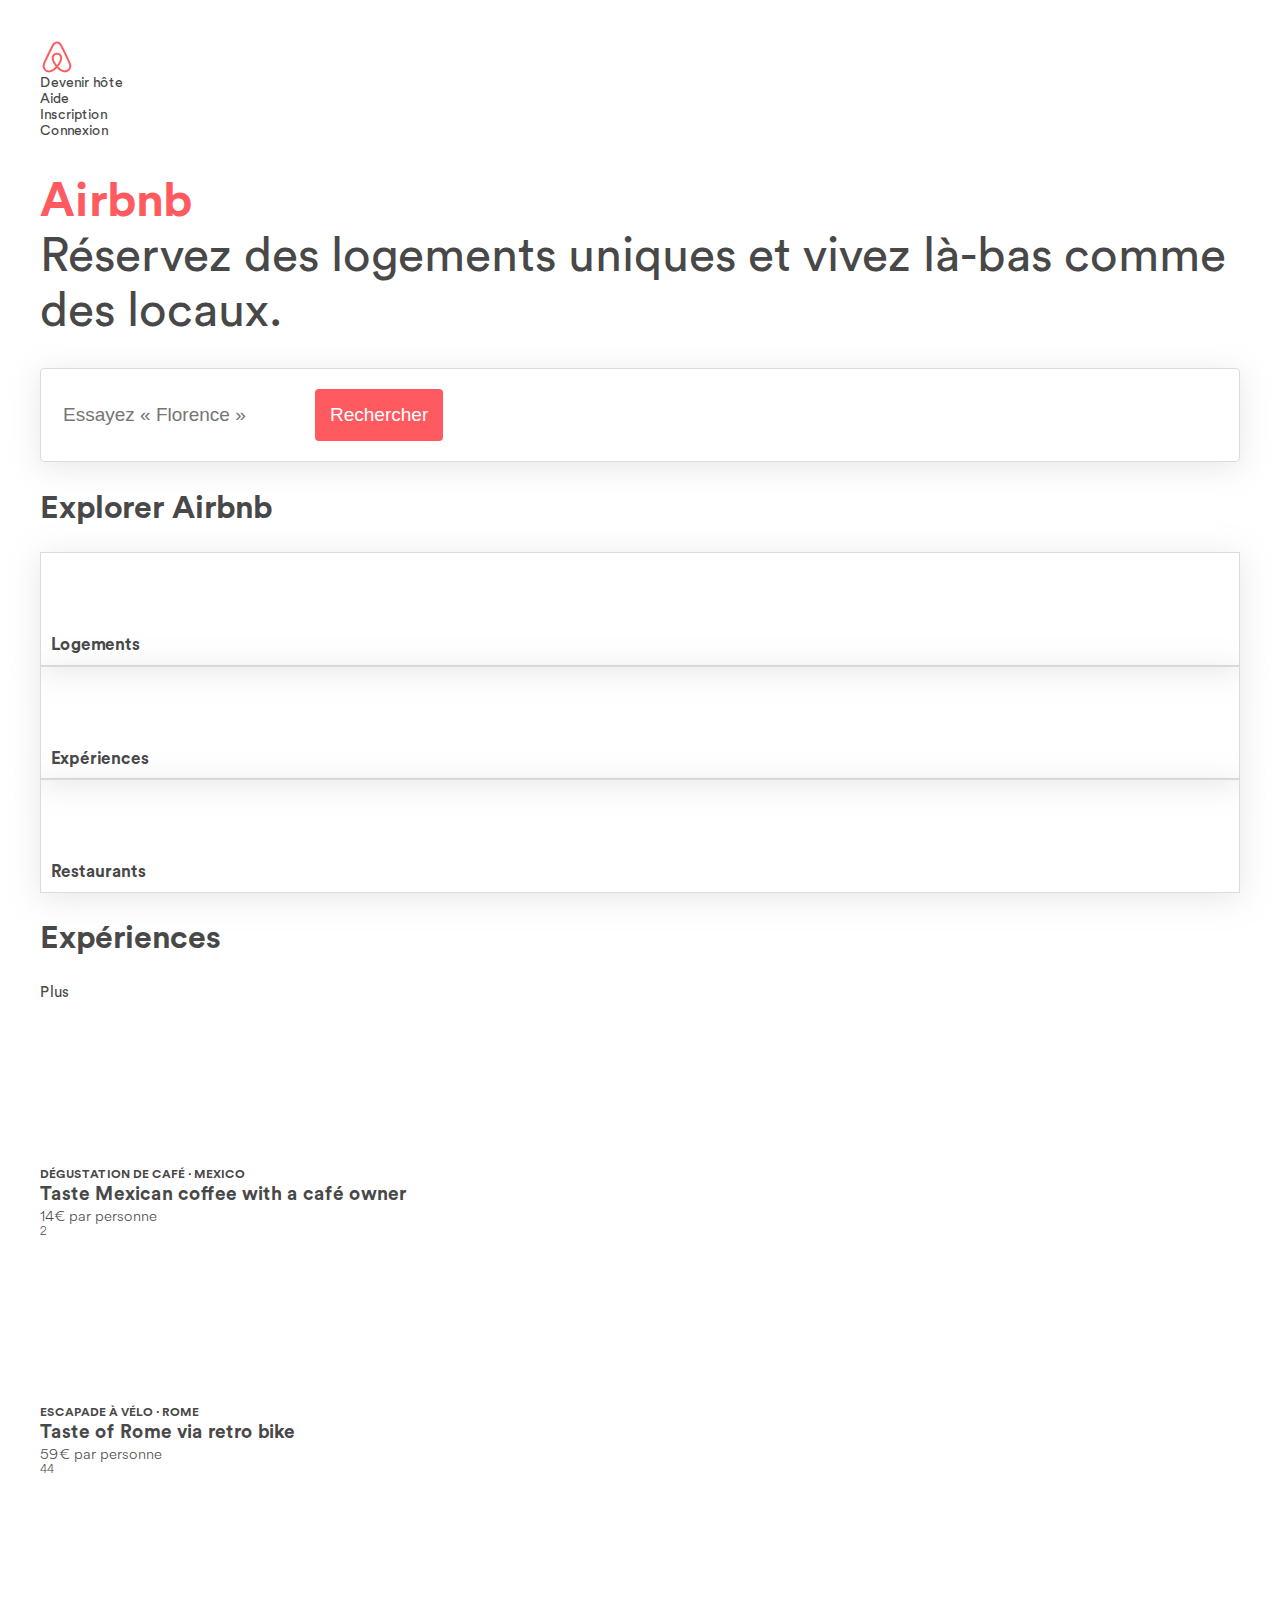
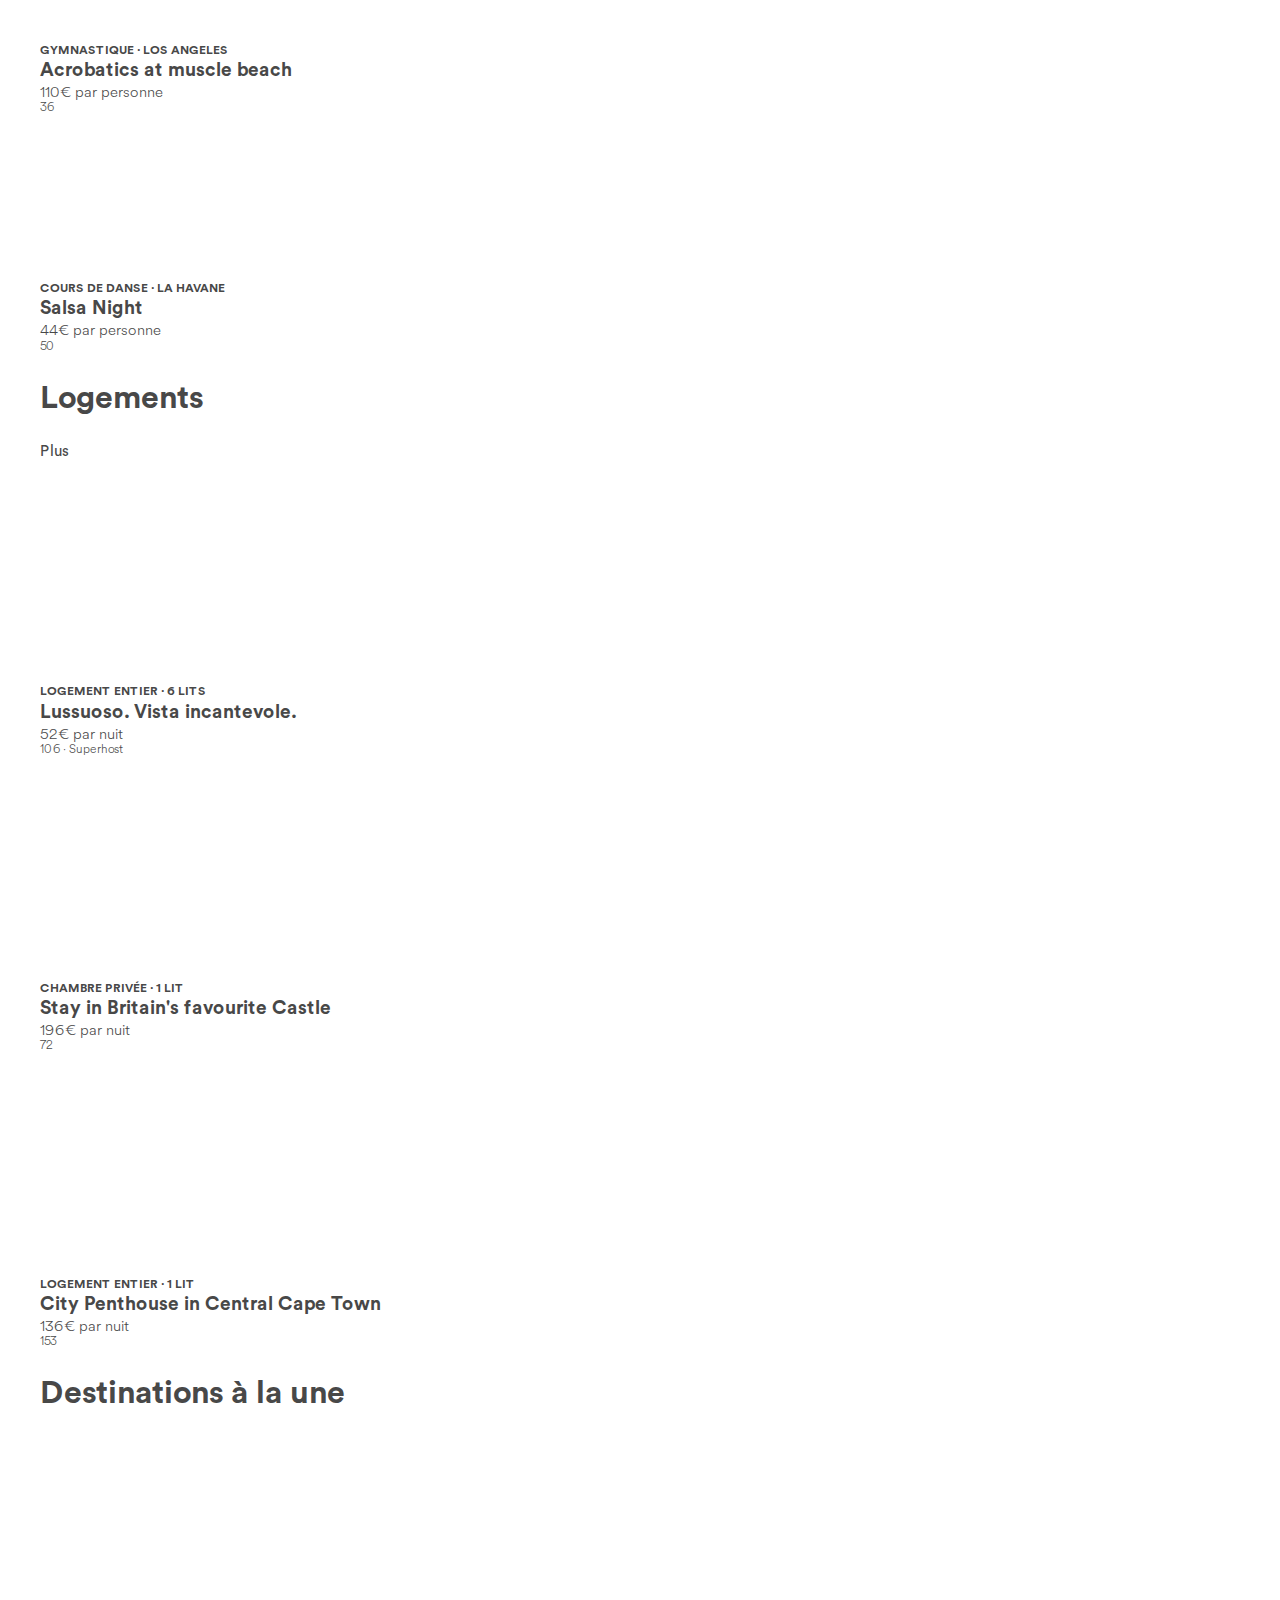
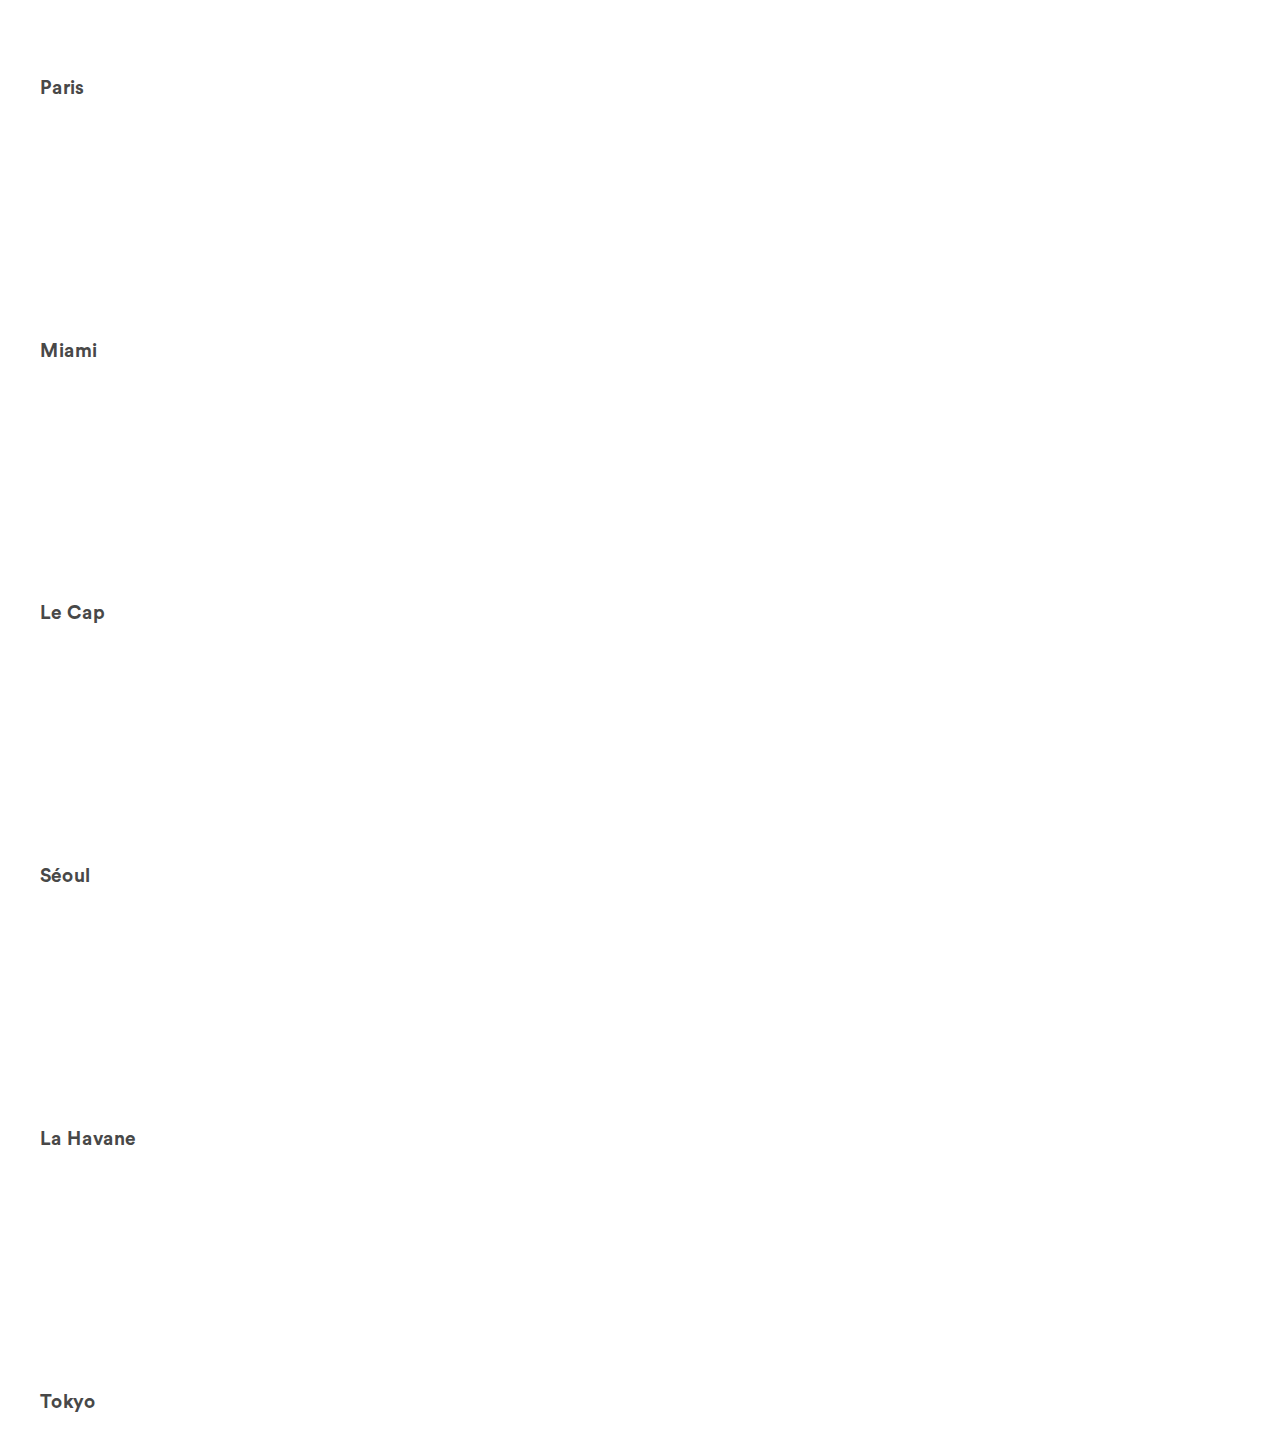
<file: 02-conception-ui-mobile/index.html>
<!DOCTYPE html>
<html lang="en">
<head>
	<meta charset="UTF-8">
	<title>Locations de vacances, logements, expériences et lieux - Airbnb</title>
	<link rel="stylesheet" type="text/css" href="css/normalize.css">
	<link rel="stylesheet" type="text/css" href="css/main.css">
</head>
<body>
	<header>
		<nav>
			<a href="#" class="logo">
				<svg viewBox="0 0 1000 1000" role="presentation" aria-hidden="true" focusable="false" style="height:1em;width:1em;display:block;fill:currentColor;" data-reactid="15"><path d="M499.3 736.7c-51-64-81-120.1-91-168.1-10-39-6-70 11-93 18-27 45-40 80-40s62 13 80 40c17 23 21 54 11 93-11 49-41 105-91 168.1zm362.2 43c-7 47-39 86-83 105-85 37-169.1-22-241.1-102 119.1-149.1 141.1-265.1 90-340.2-30-43-73-64-128.1-64-111 0-172.1 94-148.1 203.1 14 59 51 126.1 110 201.1-37 41-72 70-103 88-24 13-47 21-69 23-101 15-180.1-83-144.1-184.1 5-13 15-37 32-74l1-2c55-120.1 122.1-256.1 199.1-407.2l2-5 22-42c17-31 24-45 51-62 13-8 29-12 47-12 36 0 64 21 76 38 6 9 13 21 22 36l21 41 3 6c77 151.1 144.1 287.1 199.1 407.2l1 1 20 46 12 29c9.2 23.1 11.2 46.1 8.2 70.1zm46-90.1c-7-22-19-48-34-79v-1c-71-151.1-137.1-287.1-200.1-409.2l-4-6c-45-92-77-147.1-170.1-147.1-92 0-131.1 64-171.1 147.1l-3 6c-63 122.1-129.1 258.1-200.1 409.2v2l-21 46c-8 19-12 29-13 32-51 140.1 54 263.1 181.1 263.1 1 0 5 0 10-1h14c66-8 134.1-50 203.1-125.1 69 75 137.1 117.1 203.1 125.1h14c5 1 9 1 10 1 127.1.1 232.1-123 181.1-263.1z" data-reactid="16"></path></svg>
			</a>
			<ul>
				<li><a href="#">Devenir hôte</a></li>
				<li><a href="#">Aide</a></li>
				<li><a href="#">Inscription</a></li>
				<li><a href="#">Connexion</a></li>
			</ul>
		</nav>
	</header>
	<section class="intro">
		<h1>
			<strong>Airbnb</strong>
			Réservez des logements uniques et vivez là-bas comme des locaux.
		</h1>
		<form>
			<input type="text" placeholder="Essayez « Florence »">
			<button>Rechercher</button>
		</form>
	</section>
	<section class="explore">
		<header>
			<h2>Explorer Airbnb</h2>
		</header>
		<ul>
			<li>
				<a href="#">
					<div class="thumbnail" style="background-image:url('https://a0.muscache.com/ac/pictures/8b7519ec-2c82-4c09-8233-fd4d2715bbf9.jpg?interpolation=lanczos-none&size=large&output-format=jpg&output-quality=70')"></div>
					Logements
				</a>
			</li>
			<li>
				<a href="#">
					<div class="thumbnail" style="background-image:url('https://a0.muscache.com/ac/pictures/d3811ff7-cc34-471b-8aee-b0d613db0052.jpg?interpolation=lanczos-none&size=large&output-format=jpg&output-quality=70')"></div>
					Expériences
				</a>
			</li>
			<li>
				<a href="#">
					<div class="thumbnail" style="background-image:url('https://a0.muscache.com/ac/pictures/da2d8e97-90b7-409f-94ac-5ab0327c289b.jpg?interpolation=lanczos-none&size=large&output-format=jpg&output-quality=70')"></div>
					Restaurants
				</a>
			</li>
		</ul>
	</section>
	<section class="experience">
		<header>
			<h2>Expériences</h2>
			<a href="#">Plus</a>
		</header>
		<ul>
			<li>
				<a href="#">
					<div class="thumbnail" style="background-image:url('	https://a0.muscache.com/im/pictures/5d68a42e-0f4f-4669-be3d-39c1c08547cb.jpg?aki_policy=large')"></div>
					<strong>DÉGUSTATION DE CAFÉ · MEXICO</strong>
					<h3>Taste Mexican coffee with a café owner</h3>
					<div>14€ par personne</div>
					<div class="ratings">2</div>
				</a>
			</li>
			<li>
				<a href="#">
					<div class="thumbnail" style="background-image:url('	https://a0.muscache.com/im/pictures/5e7502e1-20a3-4cd0-8104-b2edbc3ac5d5.jpg?aki_policy=large')"></div>
					<strong>ESCAPADE À VÉLO · ROME</strong>
					<h3>Taste of Rome via retro bike</h3>
					<div>59€ par personne</div>
					<div class="ratings">44</div>
				</a>
			</li>
			<li>
				<a href="#">
					<div class="thumbnail" style="background-image:url('	https://a0.muscache.com/im/pictures/d156fb87-a9d3-4044-9644-496361a7f017.jpg?aki_policy=large')"></div>
					<strong>GYMNASTIQUE · LOS ANGELES</strong>
					<h3>Acrobatics at muscle beach</h3>
					<div>110€ par personne</div>
					<div class="ratings">36</div>
				</a>
			</li>
			<li>
				<a href="#">
					<div class="thumbnail" style="background-image:url('	https://a0.muscache.com/im/pictures/b3208217-d4f7-4689-b2d1-41f15d91cd09.jpg?aki_policy=large')"></div>
					<strong>COURS DE DANSE · LA HAVANE</strong>
					<h3>Salsa Night</h3>
					<div>44€ par personne</div>
					<div class="ratings">50</div>
				</a>
			</li>
		</ul>
	</section>
	<section class="homes">
		<header>
			<h2>Logements</h2>
			<a href="#">Plus</a>
		</header>
		<ul>
			<li>
				<a href="#">
					<div class="thumbnail" style="background-image:url('https://a0.muscache.com/im/pictures/53992414/64510035_original.jpg?aki_policy=large')"></div>
					<strong>LOGEMENT ENTIER · 6 LITS</strong>
					<h3>Lussuoso. Vista incantevole.</h3>
					<div>52€ par nuit</div>
					<div class="ratings">106 · Superhost</div>
				</a>
			</li>
			<li>
				<a href="#">
					<div class="thumbnail" style="background-image:url('	https://a0.muscache.com/im/pictures/49398520/a3b3f151_original.jpg?aki_policy=large')"></div>
					<strong>CHAMBRE PRIVÉE · 1 LIT</strong>
					<h3>Stay in Britain's favourite Castle</h3>
					<div>196€ par nuit</div>
					<div class="ratings">72</div>
				</a>
			</li>
			<li>
				<a href="#">
					<div class="thumbnail" style="background-image:url('	https://a0.muscache.com/im/pictures/79452273/12bc436d_original.jpg?aki_policy=large')"></div>
					<strong>LOGEMENT ENTIER · 1 LIT</strong>
					<h3>City Penthouse in Central Cape Town</h3>
					<div>136€ par nuit</div>
					<div class="ratings">153</div>
				</a>
			</li>
		</ul>
	</section>
	<section class="featured">
		<header>
			<h2>Destinations à la une</h2>
		</header>
		<ul>
			<li>
				<a href="#">
					<div class="thumbnail" style="background-image:url('https://a0.muscache.com/4ea/air/r:w284-h426-sfit,e:fjpg-c75/pictures/d915ce17-d822-426d-b549-0c7b641fec56.jpg')"></div>
					<h3>Paris</h3>
				</a>
			</li>
			<li>
				<a href="#">
					<div class="thumbnail" style="background-image:url('https://a0.muscache.com/4ea/air/r:w284-h426-sfit,e:fjpg-c75/pictures/04598d26-f40d-4c44-8725-99e157fbb7ab.jpg')"></div>
					<h3>Miami</h3>
				</a>
			</li>
			<li>
				<a href="#">
					<div class="thumbnail" style="background-image:url('https://a0.muscache.com/4ea/air/r:w284-h426-sfit,e:fjpg-c75/pictures/0e2e4ace-7f04-4895-b7c6-482c99e69908.jpg')"></div>
					<h3>Le Cap</h3>
				</a>
			</li>
			<li>
				<a href="#">
					<div class="thumbnail" style="background-image:url('https://a0.muscache.com/4ea/air/r:w284-h426-sfit,e:fjpg-c75/pictures/0c79a1b5-333a-421b-b9e3-effb8b9b9958.jpg')"></div>
					<h3>Séoul</h3>
				</a>
			</li>
			<li>
				<a href="#">
					<div class="thumbnail" style="background-image:url('https://a0.muscache.com/4ea/air/r:w284-h426-sfit,e:fjpg-c75/pictures/8346a424-a1dc-4c50-921d-a5226b44529f.jpg')"></div>
					<h3>La Havane</h3>
				</a>
			</li>
			<li>
				<a href="#">
					<div class="thumbnail" style="background-image:url('https://a0.muscache.com/4ea/air/r:w284-h426-sfit,e:fjpg-c75/pictures/1d8ecdb4-da01-4d35-9c9e-2ef6ca604eca.jpg')"></div>
					<h3>Tokyo</h3>
				</a>
			</li>
		</ul>
	</section>
</body>
</html>
</file>
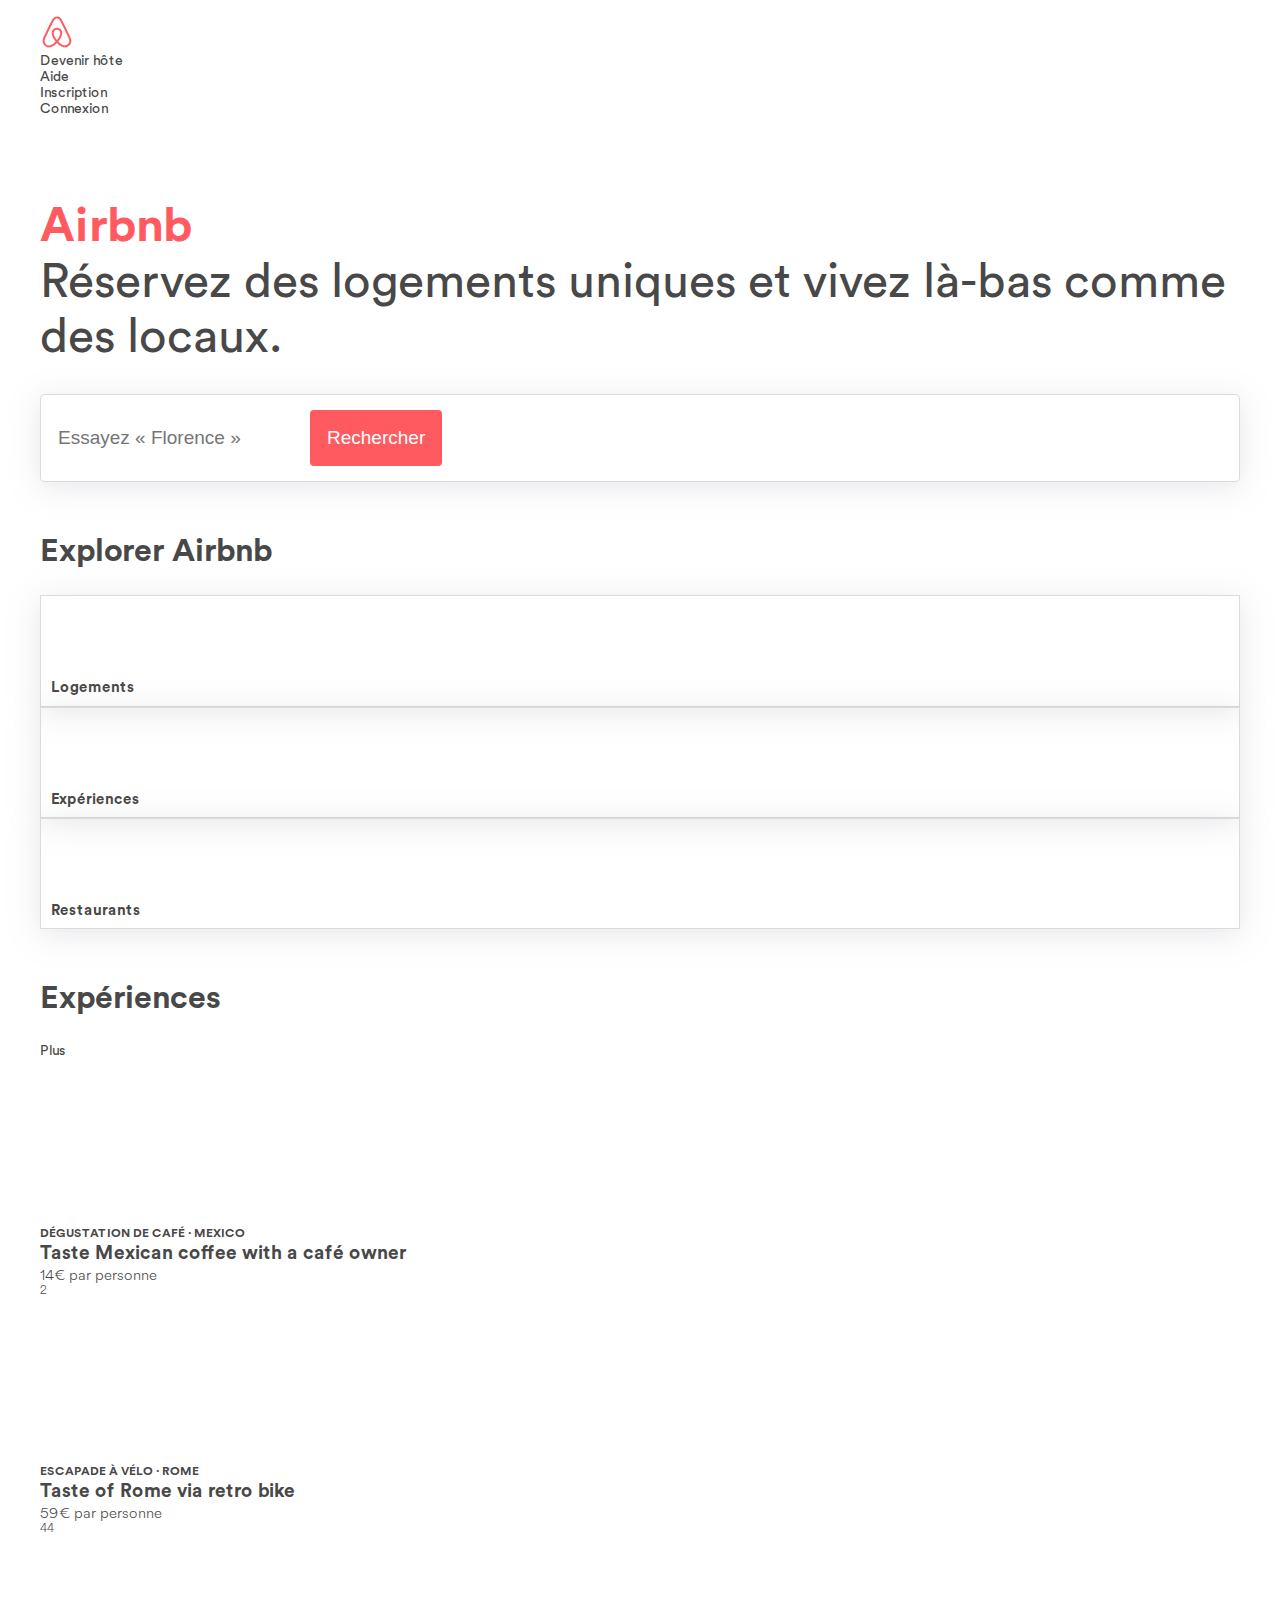
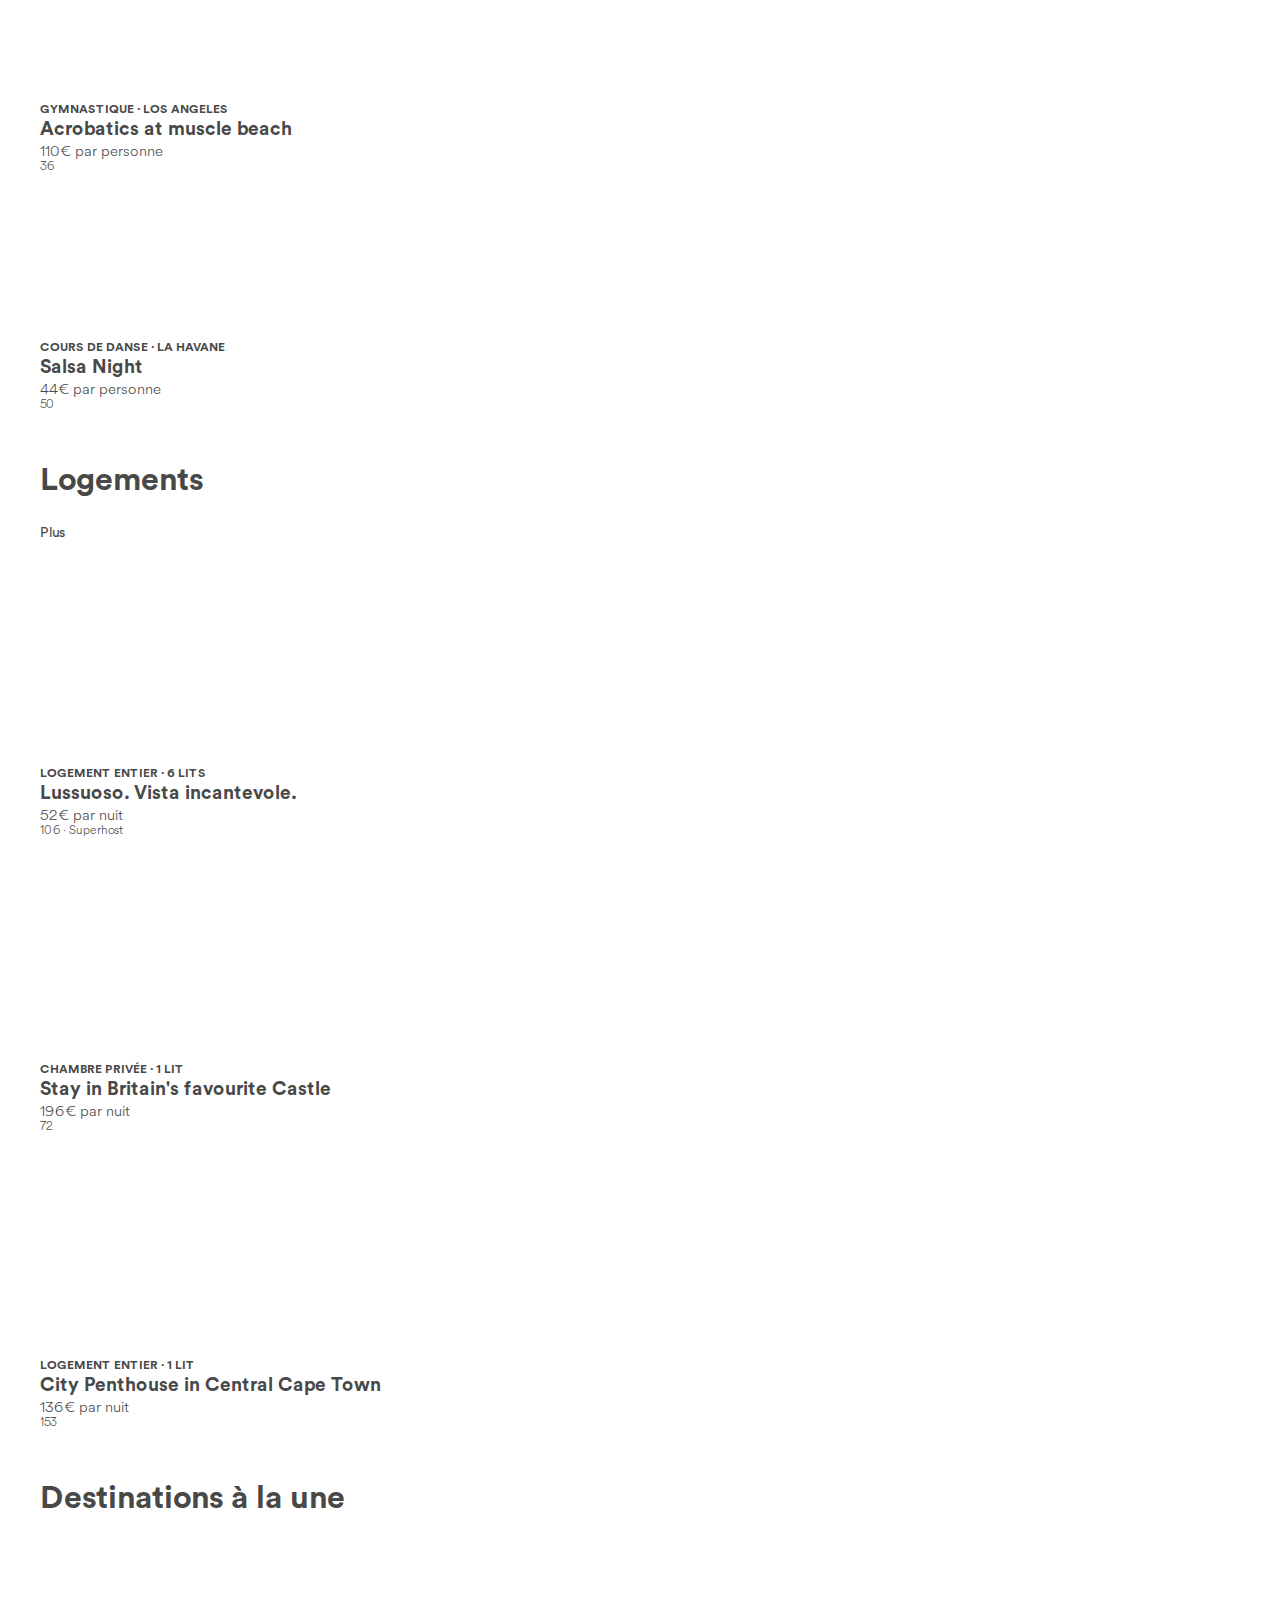
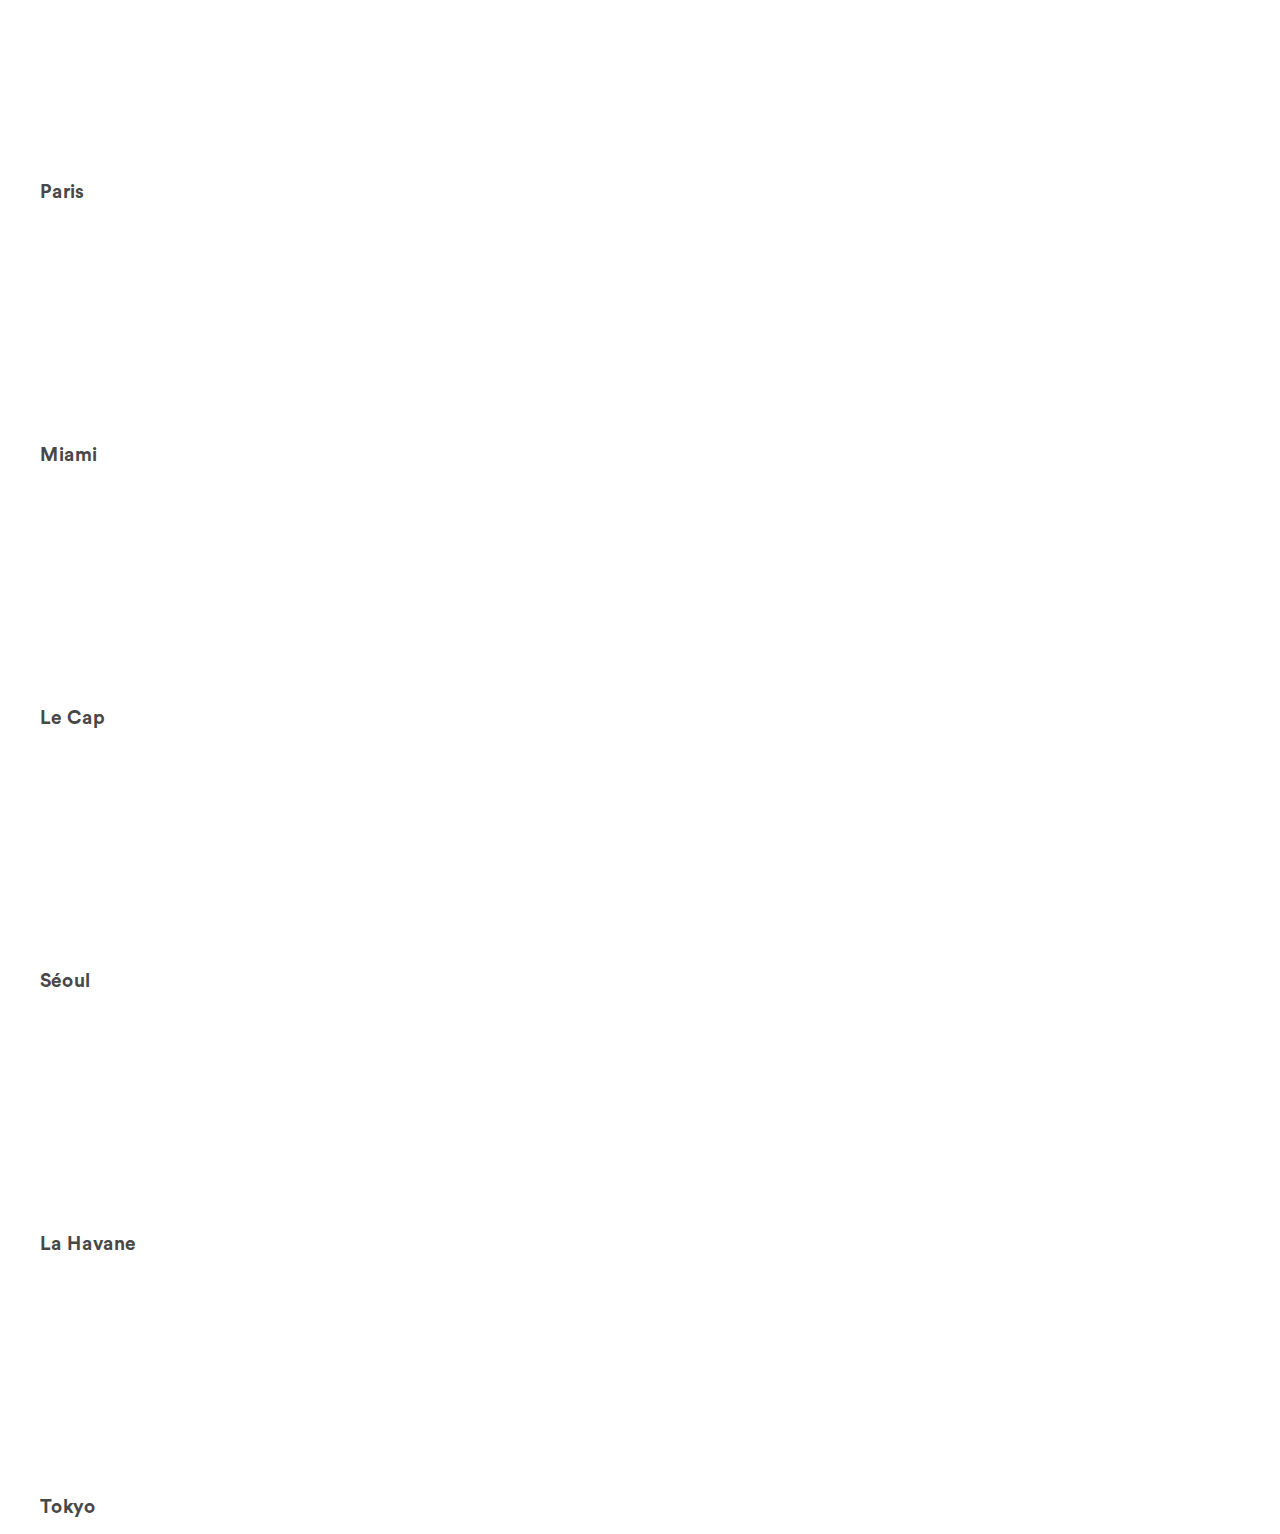
<file: 04-les-grilles/index.html>
<!DOCTYPE html>
<html lang="en">
<head>
	<meta charset="UTF-8">
	<meta name="viewport" content="width=device-width, initial-scale=1.0">
	<title>Locations de vacances, logements, expériences et lieux - Airbnb</title>
	<link rel="stylesheet" type="text/css" href="css/normalize.css">
	<link rel="stylesheet" type="text/css" href="css/main.css">
</head>
<body>
	<header>
		<nav>
			<a href="#" class="logo">
				<svg viewBox="0 0 1000 1000" role="presentation" aria-hidden="true" focusable="false" style="height:1em;width:1em;display:block;fill:currentColor;" data-reactid="15"><path d="M499.3 736.7c-51-64-81-120.1-91-168.1-10-39-6-70 11-93 18-27 45-40 80-40s62 13 80 40c17 23 21 54 11 93-11 49-41 105-91 168.1zm362.2 43c-7 47-39 86-83 105-85 37-169.1-22-241.1-102 119.1-149.1 141.1-265.1 90-340.2-30-43-73-64-128.1-64-111 0-172.1 94-148.1 203.1 14 59 51 126.1 110 201.1-37 41-72 70-103 88-24 13-47 21-69 23-101 15-180.1-83-144.1-184.1 5-13 15-37 32-74l1-2c55-120.1 122.1-256.1 199.1-407.2l2-5 22-42c17-31 24-45 51-62 13-8 29-12 47-12 36 0 64 21 76 38 6 9 13 21 22 36l21 41 3 6c77 151.1 144.1 287.1 199.1 407.2l1 1 20 46 12 29c9.2 23.1 11.2 46.1 8.2 70.1zm46-90.1c-7-22-19-48-34-79v-1c-71-151.1-137.1-287.1-200.1-409.2l-4-6c-45-92-77-147.1-170.1-147.1-92 0-131.1 64-171.1 147.1l-3 6c-63 122.1-129.1 258.1-200.1 409.2v2l-21 46c-8 19-12 29-13 32-51 140.1 54 263.1 181.1 263.1 1 0 5 0 10-1h14c66-8 134.1-50 203.1-125.1 69 75 137.1 117.1 203.1 125.1h14c5 1 9 1 10 1 127.1.1 232.1-123 181.1-263.1z" data-reactid="16"></path></svg>
			</a>
			<ul>
				<li><a href="#">Devenir hôte</a></li>
				<li><a href="#">Aide</a></li>
				<li><a href="#">Inscription</a></li>
				<li><a href="#">Connexion</a></li>
			</ul>
		</nav>
	</header>
	<section class="intro">
		<h1>
			<strong>Airbnb</strong>
			Réservez des logements uniques et vivez là-bas comme des locaux.
		</h1>
		<form>
			<input type="text" placeholder="Essayez « Florence »">
			<button>Rechercher</button>
		</form>
	</section>
	<section class="explore">
		<header>
			<h2>Explorer Airbnb</h2>
		</header>
		<ul>
			<li>
				<a href="#">
					<div class="thumbnail" style="background-image:url('https://a0.muscache.com/ac/pictures/8b7519ec-2c82-4c09-8233-fd4d2715bbf9.jpg?interpolation=lanczos-none&size=large&output-format=jpg&output-quality=70')"></div>
					Logements
				</a>
			</li>
			<li>
				<a href="#">
					<div class="thumbnail" style="background-image:url('https://a0.muscache.com/ac/pictures/d3811ff7-cc34-471b-8aee-b0d613db0052.jpg?interpolation=lanczos-none&size=large&output-format=jpg&output-quality=70')"></div>
					Expériences
				</a>
			</li>
			<li>
				<a href="#">
					<div class="thumbnail" style="background-image:url('https://a0.muscache.com/ac/pictures/da2d8e97-90b7-409f-94ac-5ab0327c289b.jpg?interpolation=lanczos-none&size=large&output-format=jpg&output-quality=70')"></div>
					Restaurants
				</a>
			</li>
		</ul>
	</section>
	<section class="experience">
		<header>
			<h2>Expériences</h2>
			<a href="#">Plus</a>
		</header>
		<ul>
			<li>
				<a href="#">
					<div class="thumbnail" style="background-image:url('	https://a0.muscache.com/im/pictures/5d68a42e-0f4f-4669-be3d-39c1c08547cb.jpg?aki_policy=large')"></div>
					<strong>DÉGUSTATION DE CAFÉ · MEXICO</strong>
					<h3>Taste Mexican coffee with a café owner</h3>
					<div>14€ par personne</div>
					<div class="ratings">2</div>
				</a>
			</li>
			<li>
				<a href="#">
					<div class="thumbnail" style="background-image:url('	https://a0.muscache.com/im/pictures/5e7502e1-20a3-4cd0-8104-b2edbc3ac5d5.jpg?aki_policy=large')"></div>
					<strong>ESCAPADE À VÉLO · ROME</strong>
					<h3>Taste of Rome via retro bike</h3>
					<div>59€ par personne</div>
					<div class="ratings">44</div>
				</a>
			</li>
			<li>
				<a href="#">
					<div class="thumbnail" style="background-image:url('	https://a0.muscache.com/im/pictures/d156fb87-a9d3-4044-9644-496361a7f017.jpg?aki_policy=large')"></div>
					<strong>GYMNASTIQUE · LOS ANGELES</strong>
					<h3>Acrobatics at muscle beach</h3>
					<div>110€ par personne</div>
					<div class="ratings">36</div>
				</a>
			</li>
			<li>
				<a href="#">
					<div class="thumbnail" style="background-image:url('	https://a0.muscache.com/im/pictures/b3208217-d4f7-4689-b2d1-41f15d91cd09.jpg?aki_policy=large')"></div>
					<strong>COURS DE DANSE · LA HAVANE</strong>
					<h3>Salsa Night</h3>
					<div>44€ par personne</div>
					<div class="ratings">50</div>
				</a>
			</li>
		</ul>
	</section>
	<section class="homes">
		<header>
			<h2>Logements</h2>
			<a href="#">Plus</a>
		</header>
		<ul>
			<li>
				<a href="#">
					<div class="thumbnail" style="background-image:url('https://a0.muscache.com/im/pictures/53992414/64510035_original.jpg?aki_policy=large')"></div>
					<strong>LOGEMENT ENTIER · 6 LITS</strong>
					<h3>Lussuoso. Vista incantevole.</h3>
					<div>52€ par nuit</div>
					<div class="ratings">106 · Superhost</div>
				</a>
			</li>
			<li>
				<a href="#">
					<div class="thumbnail" style="background-image:url('	https://a0.muscache.com/im/pictures/49398520/a3b3f151_original.jpg?aki_policy=large')"></div>
					<strong>CHAMBRE PRIVÉE · 1 LIT</strong>
					<h3>Stay in Britain's favourite Castle</h3>
					<div>196€ par nuit</div>
					<div class="ratings">72</div>
				</a>
			</li>
			<li>
				<a href="#">
					<div class="thumbnail" style="background-image:url('	https://a0.muscache.com/im/pictures/79452273/12bc436d_original.jpg?aki_policy=large')"></div>
					<strong>LOGEMENT ENTIER · 1 LIT</strong>
					<h3>City Penthouse in Central Cape Town</h3>
					<div>136€ par nuit</div>
					<div class="ratings">153</div>
				</a>
			</li>
		</ul>
	</section>
	<section class="featured">
		<header>
			<h2>Destinations à la une</h2>
		</header>
		<ul>
			<li>
				<a href="#">
					<div class="thumbnail" style="background-image:url('https://a0.muscache.com/4ea/air/r:w284-h426-sfit,e:fjpg-c75/pictures/d915ce17-d822-426d-b549-0c7b641fec56.jpg')"></div>
					<h3>Paris</h3>
				</a>
			</li>
			<li>
				<a href="#">
					<div class="thumbnail" style="background-image:url('https://a0.muscache.com/4ea/air/r:w284-h426-sfit,e:fjpg-c75/pictures/04598d26-f40d-4c44-8725-99e157fbb7ab.jpg')"></div>
					<h3>Miami</h3>
				</a>
			</li>
			<li>
				<a href="#">
					<div class="thumbnail" style="background-image:url('https://a0.muscache.com/4ea/air/r:w284-h426-sfit,e:fjpg-c75/pictures/0e2e4ace-7f04-4895-b7c6-482c99e69908.jpg')"></div>
					<h3>Le Cap</h3>
				</a>
			</li>
			<li>
				<a href="#">
					<div class="thumbnail" style="background-image:url('https://a0.muscache.com/4ea/air/r:w284-h426-sfit,e:fjpg-c75/pictures/0c79a1b5-333a-421b-b9e3-effb8b9b9958.jpg')"></div>
					<h3>Séoul</h3>
				</a>
			</li>
			<li>
				<a href="#">
					<div class="thumbnail" style="background-image:url('https://a0.muscache.com/4ea/air/r:w284-h426-sfit,e:fjpg-c75/pictures/8346a424-a1dc-4c50-921d-a5226b44529f.jpg')"></div>
					<h3>La Havane</h3>
				</a>
			</li>
			<li>
				<a href="#">
					<div class="thumbnail" style="background-image:url('https://a0.muscache.com/4ea/air/r:w284-h426-sfit,e:fjpg-c75/pictures/1d8ecdb4-da01-4d35-9c9e-2ef6ca604eca.jpg')"></div>
					<h3>Tokyo</h3>
				</a>
			</li>
		</ul>
	</section>
</body>
</html>
</file>
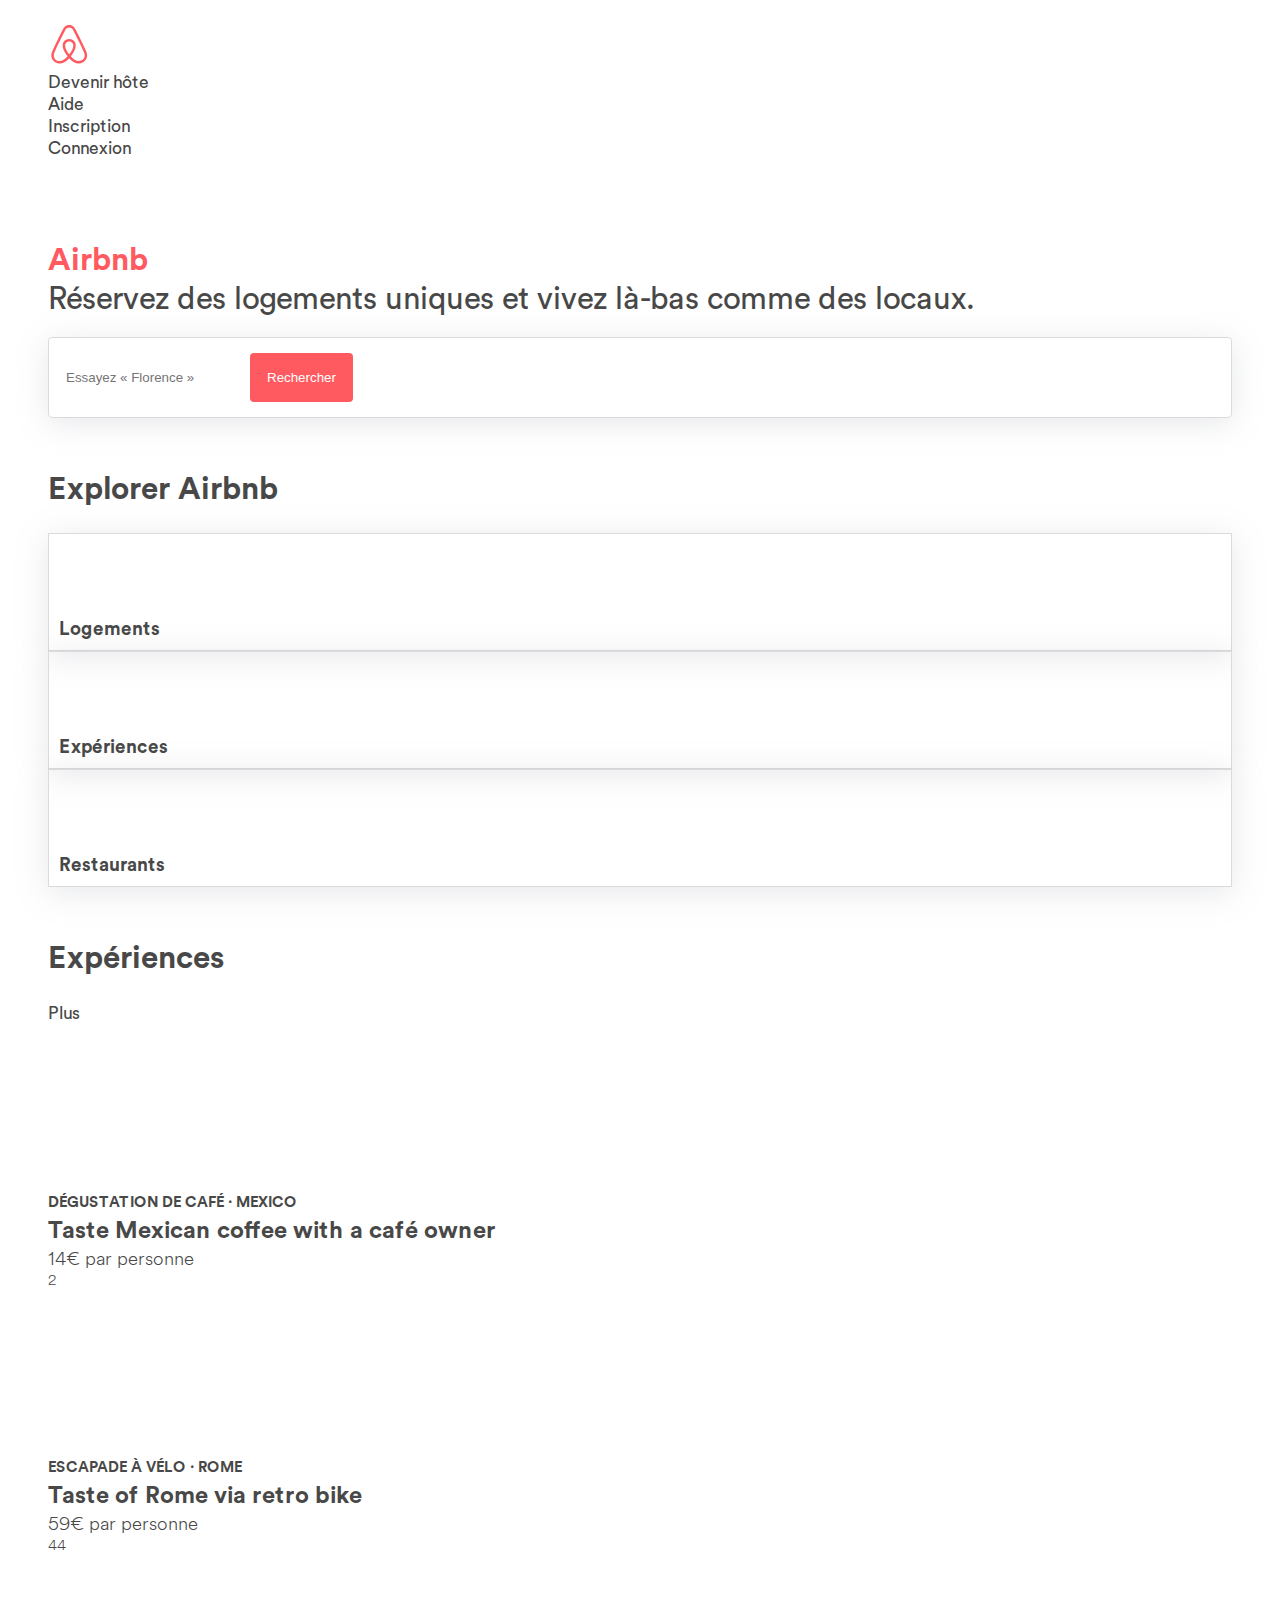
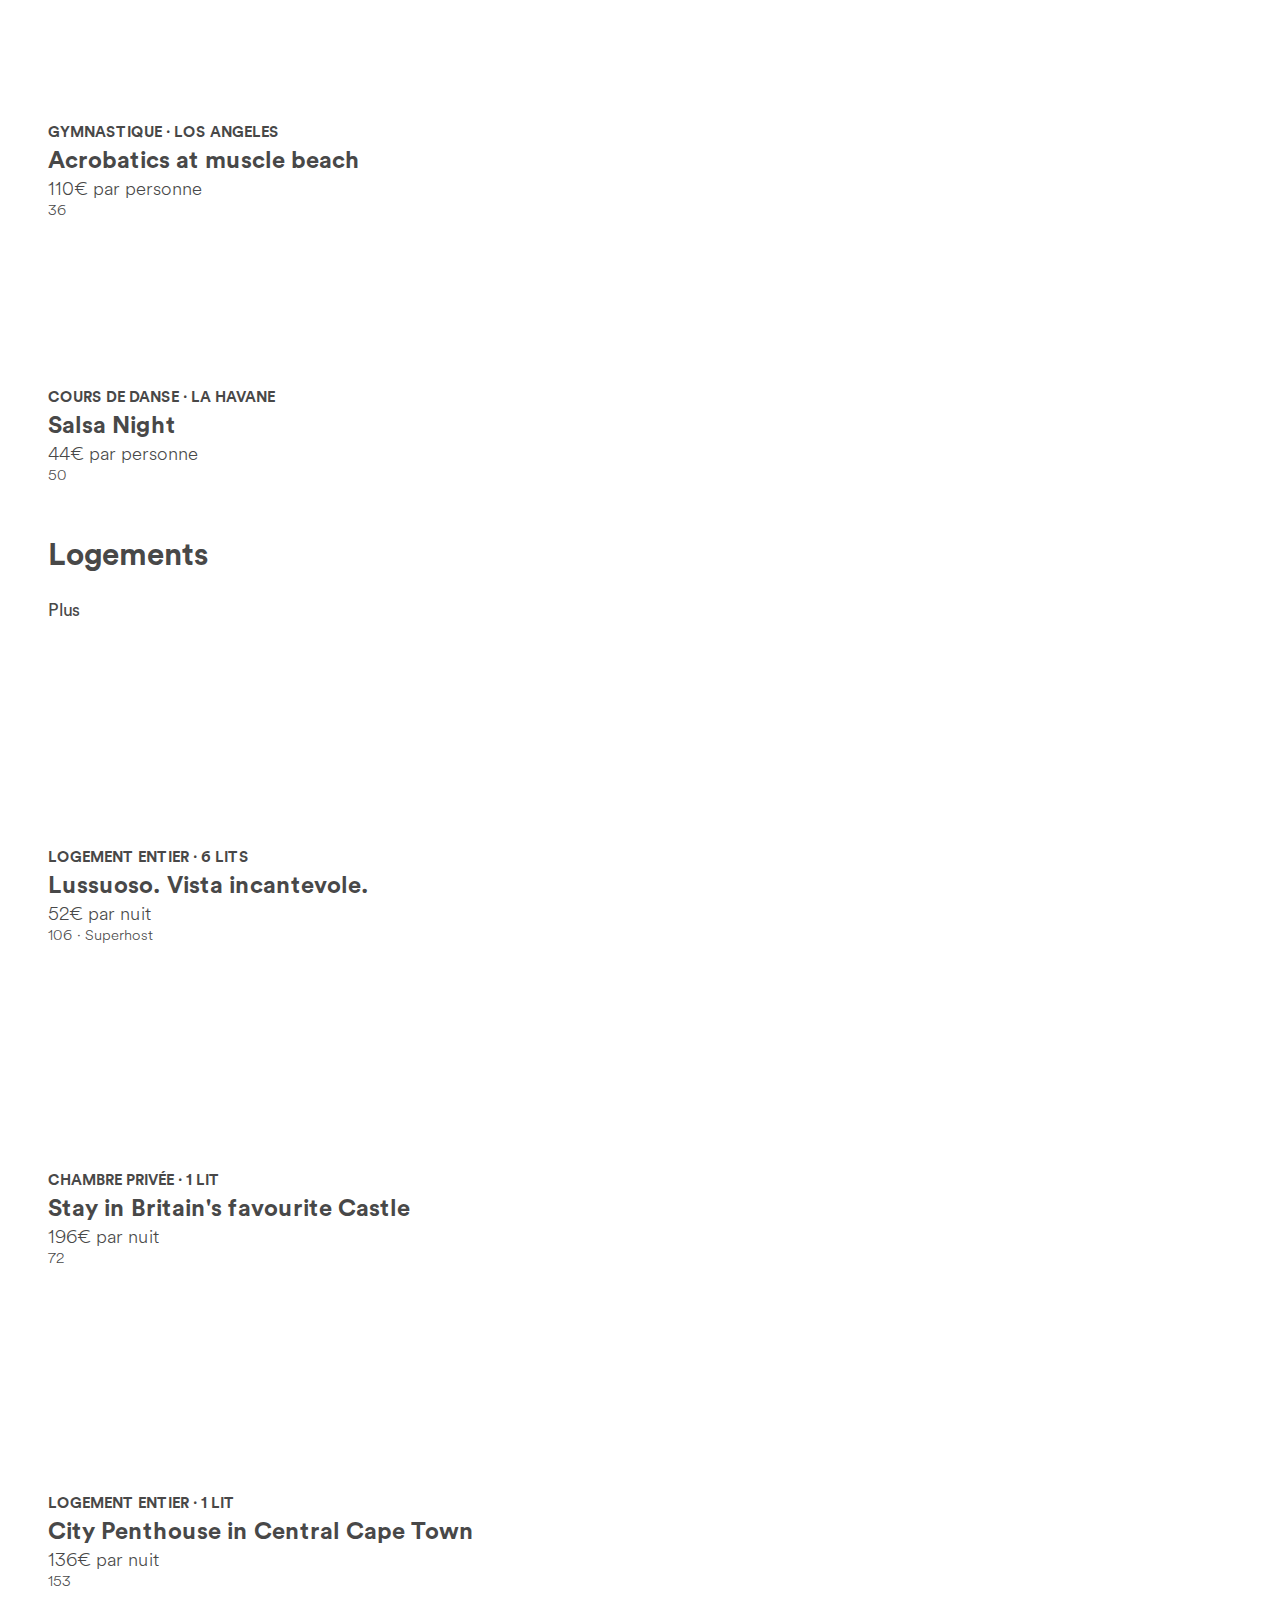
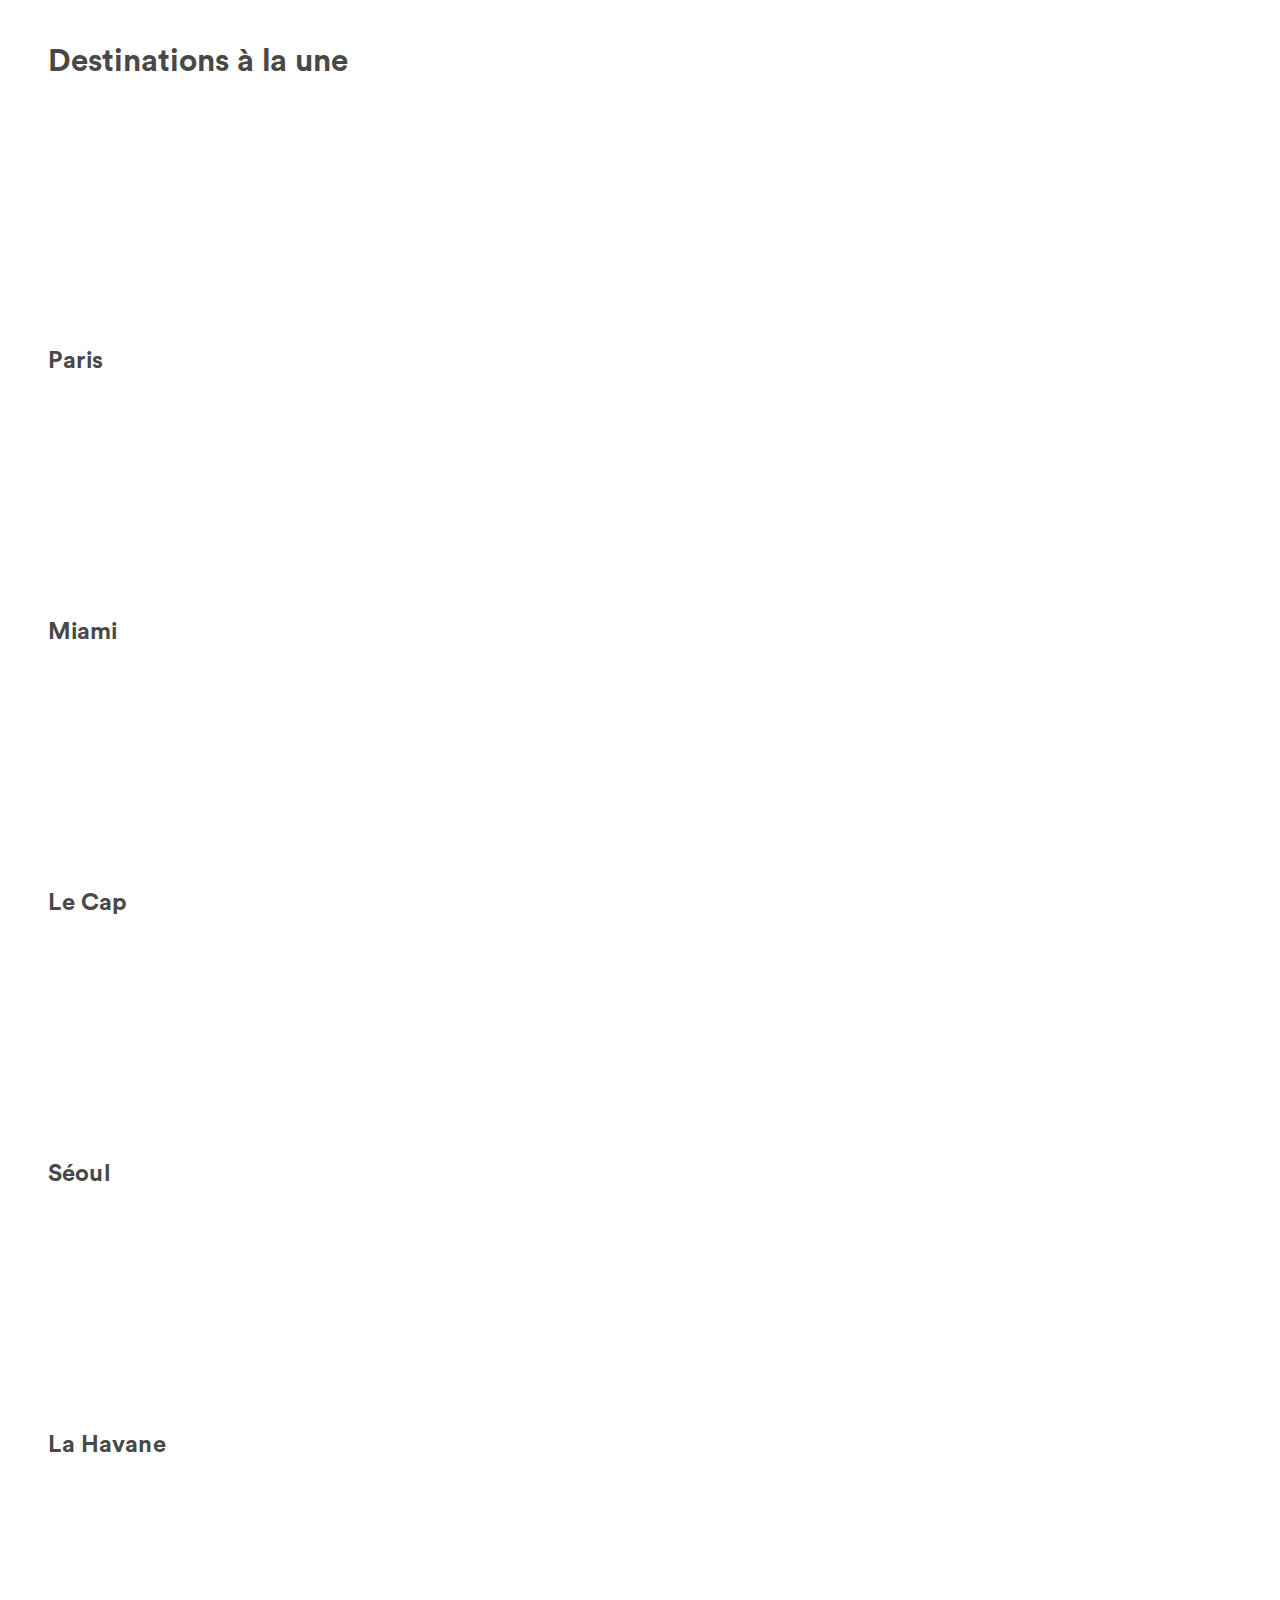
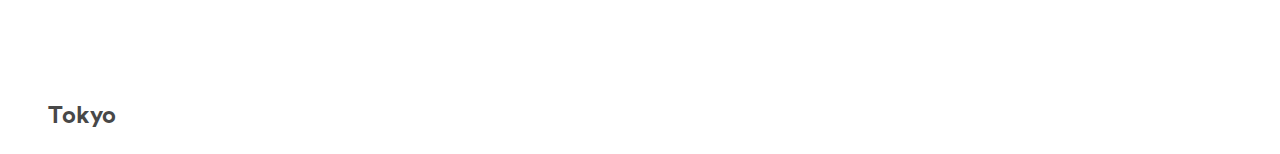
<file: 07-optimisations/index.html>
<!DOCTYPE html>
<html lang="en">
<head>
	<meta charset="UTF-8">
	<meta name="viewport" content="width=device-width, initial-scale=1.0">
	<title>Locations de vacances, logements, expériences et lieux - Airbnb</title>
	<link rel="stylesheet" href="https://maxcdn.bootstrapcdn.com/bootstrap/4.0.0-beta.2/css/bootstrap.min.css" integrity="sha384-PsH8R72JQ3SOdhVi3uxftmaW6Vc51MKb0q5P2rRUpPvrszuE4W1povHYgTpBfshb" crossorigin="anonymous">
	<link rel="stylesheet" type="text/css" href="css/main.css">
</head>
<body>
	<header >
		<nav class="container d-flex justify-content-between align-items-baseline">
			<a href="#" class="logo">
				<svg viewBox="0 0 1000 1000" role="presentation" aria-hidden="true" focusable="false" style="height:1em;width:1em;display:block;fill:currentColor;" data-reactid="15"><path d="M499.3 736.7c-51-64-81-120.1-91-168.1-10-39-6-70 11-93 18-27 45-40 80-40s62 13 80 40c17 23 21 54 11 93-11 49-41 105-91 168.1zm362.2 43c-7 47-39 86-83 105-85 37-169.1-22-241.1-102 119.1-149.1 141.1-265.1 90-340.2-30-43-73-64-128.1-64-111 0-172.1 94-148.1 203.1 14 59 51 126.1 110 201.1-37 41-72 70-103 88-24 13-47 21-69 23-101 15-180.1-83-144.1-184.1 5-13 15-37 32-74l1-2c55-120.1 122.1-256.1 199.1-407.2l2-5 22-42c17-31 24-45 51-62 13-8 29-12 47-12 36 0 64 21 76 38 6 9 13 21 22 36l21 41 3 6c77 151.1 144.1 287.1 199.1 407.2l1 1 20 46 12 29c9.2 23.1 11.2 46.1 8.2 70.1zm46-90.1c-7-22-19-48-34-79v-1c-71-151.1-137.1-287.1-200.1-409.2l-4-6c-45-92-77-147.1-170.1-147.1-92 0-131.1 64-171.1 147.1l-3 6c-63 122.1-129.1 258.1-200.1 409.2v2l-21 46c-8 19-12 29-13 32-51 140.1 54 263.1 181.1 263.1 1 0 5 0 10-1h14c66-8 134.1-50 203.1-125.1 69 75 137.1 117.1 203.1 125.1h14c5 1 9 1 10 1 127.1.1 232.1-123 181.1-263.1z" data-reactid="16"></path></svg>
			</a>
			<ul class="d-md-flex">
				<li><a href="#">Devenir hôte</a></li>
				<li><a href="#">Aide</a></li>
				<li><a href="#">Inscription</a></li>
				<li><a href="#">Connexion</a></li>
			</ul>
		</nav>
	</header>
	<section class="container intro">
		<h1>
			<strong>Airbnb</strong>
			Réservez des logements uniques et vivez là-bas comme des locaux.
		</h1>
		<form class="d-flex align-items-baseline">
			<input type="text" placeholder="Essayez « Florence »" class="col">
			<button>Rechercher</button>
		</form>
	</section>
	<section class="container explore">
		<header class="d-flex justify-content-between align-items-baseline">
			<h2>Explorer Airbnb</h2>
		</header>
		<ul class="row">
			<li class="col-sm-3">
				<a href="#">
					<div class="thumbnail" style="background-image:url('https://a0.muscache.com/ac/pictures/8b7519ec-2c82-4c09-8233-fd4d2715bbf9.jpg?interpolation=lanczos-none&size=large&output-format=jpg&output-quality=70')"></div>
					Logements
				</a>
			</li>
			<li class="col-sm-3">
				<a href="#">
					<div class="thumbnail" style="background-image:url('https://a0.muscache.com/ac/pictures/d3811ff7-cc34-471b-8aee-b0d613db0052.jpg?interpolation=lanczos-none&size=large&output-format=jpg&output-quality=70')"></div>
					Expériences
				</a>
			</li>
			<li class="col-sm-3">
				<a href="#">
					<div class="thumbnail" style="background-image:url('https://a0.muscache.com/ac/pictures/da2d8e97-90b7-409f-94ac-5ab0327c289b.jpg?interpolation=lanczos-none&size=large&output-format=jpg&output-quality=70')"></div>
					Restaurants
				</a>
			</li>
		</ul>
	</section>
	<section class="container experience">
		<header class="d-flex justify-content-between align-items-baseline">
			<h2>Expériences</h2>
			<a href="#">Plus</a>
		</header>
		<ul class="row">
			<li class="col-6 col-md-3">
				<a href="#">
					<div class="thumbnail" style="background-image:url('	https://a0.muscache.com/im/pictures/5d68a42e-0f4f-4669-be3d-39c1c08547cb.jpg?aki_policy=large')"></div>
					<strong>DÉGUSTATION DE CAFÉ · MEXICO</strong>
					<h3>Taste Mexican coffee with a café owner</h3>
					<div>14€ par personne</div>
					<div class="ratings">2</div>
				</a>
			</li>
			<li class="col-6 col-md-3">
				<a href="#">
					<div class="thumbnail" style="background-image:url('	https://a0.muscache.com/im/pictures/5e7502e1-20a3-4cd0-8104-b2edbc3ac5d5.jpg?aki_policy=large')"></div>
					<strong>ESCAPADE À VÉLO · ROME</strong>
					<h3>Taste of Rome via retro bike</h3>
					<div>59€ par personne</div>
					<div class="ratings">44</div>
				</a>
			</li>
			<li class="col-6 col-md-3">
				<a href="#">
					<div class="thumbnail" style="background-image:url('	https://a0.muscache.com/im/pictures/d156fb87-a9d3-4044-9644-496361a7f017.jpg?aki_policy=large')"></div>
					<strong>GYMNASTIQUE · LOS ANGELES</strong>
					<h3>Acrobatics at muscle beach</h3>
					<div>110€ par personne</div>
					<div class="ratings">36</div>
				</a>
			</li>
			<li class="col-6 col-md-3">
				<a href="#">
					<div class="thumbnail" style="background-image:url('	https://a0.muscache.com/im/pictures/b3208217-d4f7-4689-b2d1-41f15d91cd09.jpg?aki_policy=large')"></div>
					<strong>COURS DE DANSE · LA HAVANE</strong>
					<h3>Salsa Night</h3>
					<div>44€ par personne</div>
					<div class="ratings">50</div>
				</a>
			</li>
		</ul>
	</section>
	<section class="container homes">
		<header class="d-flex justify-content-between align-items-baseline">
			<h2>Logements</h2>
			<a href="#">Plus</a>
		</header>
		<ul class="row">
			<li class="col-12 col-md-4">
				<a href="#">
					<div class="thumbnail" style="background-image:url('https://a0.muscache.com/im/pictures/53992414/64510035_original.jpg?aki_policy=large')"></div>
					<strong>LOGEMENT ENTIER · 6 LITS</strong>
					<h3>Lussuoso. Vista incantevole.</h3>
					<div>52€ par nuit</div>
					<div class="ratings">106 · Superhost</div>
				</a>
			</li>
			<li class="col-12 col-md-4">
				<a href="#">
					<div class="thumbnail" style="background-image:url('	https://a0.muscache.com/im/pictures/49398520/a3b3f151_original.jpg?aki_policy=large')"></div>
					<strong>CHAMBRE PRIVÉE · 1 LIT</strong>
					<h3>Stay in Britain's favourite Castle</h3>
					<div>196€ par nuit</div>
					<div class="ratings">72</div>
				</a>
			</li>
			<li class="col-12 col-md-4">
				<a href="#">
					<div class="thumbnail" style="background-image:url('	https://a0.muscache.com/im/pictures/79452273/12bc436d_original.jpg?aki_policy=large')"></div>
					<strong>LOGEMENT ENTIER · 1 LIT</strong>
					<h3>City Penthouse in Central Cape Town</h3>
					<div>136€ par nuit</div>
					<div class="ratings">153</div>
				</a>
			</li>
		</ul>
	</section>
	<section class="container featured">
		<header class="d-flex justify-content-between align-items-baseline">
			<h2>Destinations à la une</h2>
		</header>
		<ul class="row">
			<li class="col-4 col-md-2">
				<a href="#">
					<div class="thumbnail" style="background-image:url('https://a0.muscache.com/4ea/air/r:w284-h426-sfit,e:fjpg-c75/pictures/d915ce17-d822-426d-b549-0c7b641fec56.jpg')"></div>
					<h3>Paris</h3>
				</a>
			</li>
			<li class="col-4 col-md-2">
				<a href="#">
					<div class="thumbnail" style="background-image:url('https://a0.muscache.com/4ea/air/r:w284-h426-sfit,e:fjpg-c75/pictures/04598d26-f40d-4c44-8725-99e157fbb7ab.jpg')"></div>
					<h3>Miami</h3>
				</a>
			</li>
			<li class="col-4 col-md-2">
				<a href="#">
					<div class="thumbnail" style="background-image:url('https://a0.muscache.com/4ea/air/r:w284-h426-sfit,e:fjpg-c75/pictures/0e2e4ace-7f04-4895-b7c6-482c99e69908.jpg')"></div>
					<h3>Le Cap</h3>
				</a>
			</li>
			<li class="col-4 col-md-2">
				<a href="#">
					<div class="thumbnail" style="background-image:url('https://a0.muscache.com/4ea/air/r:w284-h426-sfit,e:fjpg-c75/pictures/0c79a1b5-333a-421b-b9e3-effb8b9b9958.jpg')"></div>
					<h3>Séoul</h3>
				</a>
			</li>
			<li class="col-4 col-md-2">
				<a href="#">
					<div class="thumbnail" style="background-image:url('https://a0.muscache.com/4ea/air/r:w284-h426-sfit,e:fjpg-c75/pictures/8346a424-a1dc-4c50-921d-a5226b44529f.jpg')"></div>
					<h3>La Havane</h3>
				</a>
			</li>
			<li class="col-4 col-md-2">
				<a href="#">
					<div class="thumbnail" style="background-image:url('https://a0.muscache.com/4ea/air/r:w284-h426-sfit,e:fjpg-c75/pictures/1d8ecdb4-da01-4d35-9c9e-2ef6ca604eca.jpg')"></div>
					<h3>Tokyo</h3>
				</a>
			</li>
		</ul>
	</section>
</body>
</html>
</file>
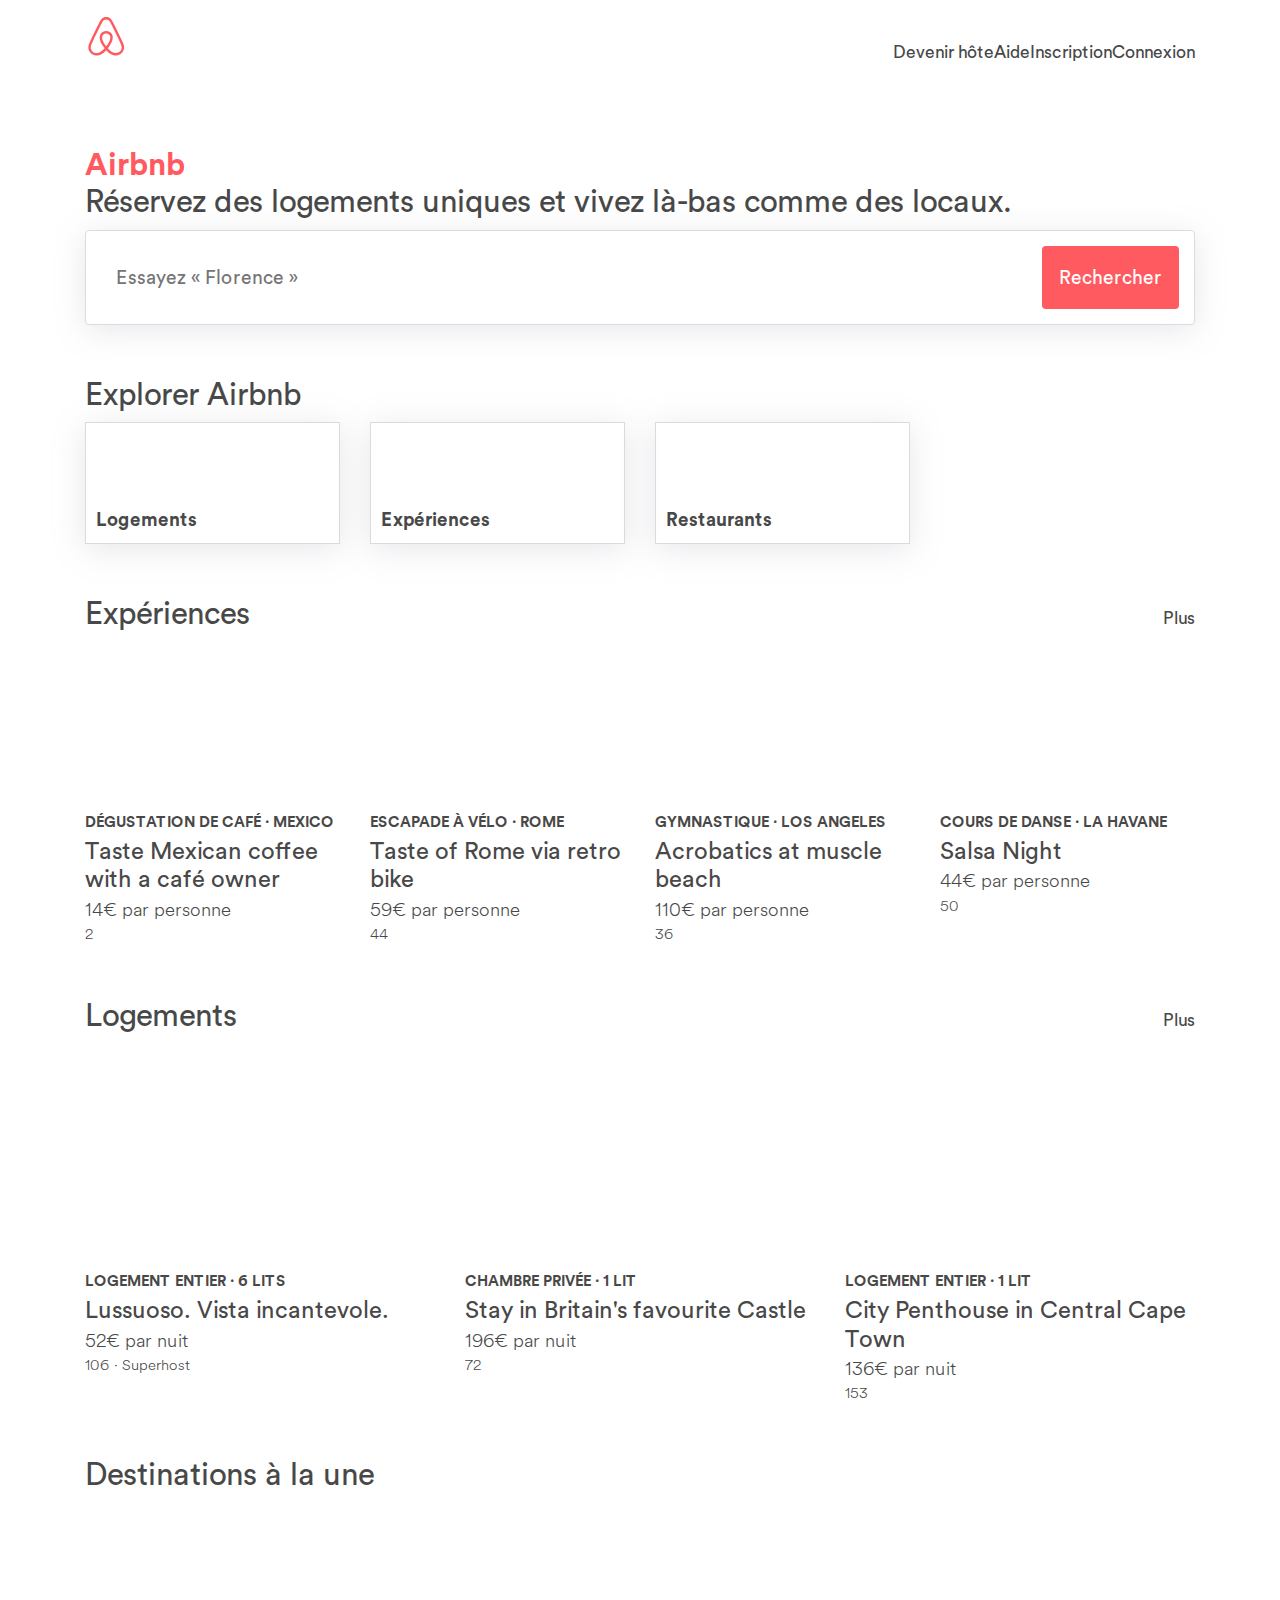
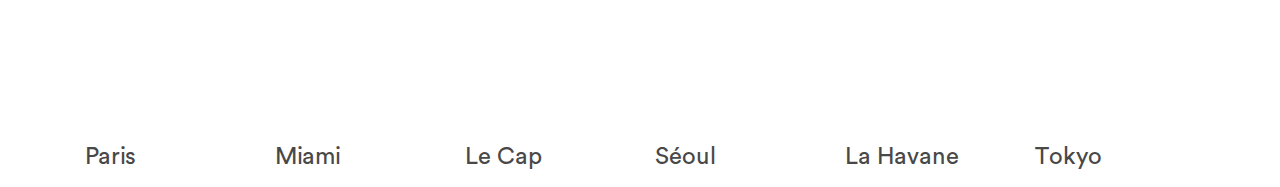
<file: 08-final/index.html>
<!DOCTYPE html>
<html lang="en">
<head>
	<meta charset="UTF-8">
	<meta name="viewport" content="width=device-width, initial-scale=1.0">
	<title>Locations de vacances, logements, expériences et lieux - Airbnb</title>
	<link rel="stylesheet" type="text/css" href="css/bundle.min.crass.css">
</head>
<body>
	<header >
		<nav class="container d-flex justify-content-between align-items-baseline">
			<a href="#" class="logo">
				<svg viewBox="0 0 1000 1000" role="presentation" aria-hidden="true" focusable="false" style="height:1em;width:1em;display:block;fill:currentColor;" data-reactid="15"><path d="M499.3 736.7c-51-64-81-120.1-91-168.1-10-39-6-70 11-93 18-27 45-40 80-40s62 13 80 40c17 23 21 54 11 93-11 49-41 105-91 168.1zm362.2 43c-7 47-39 86-83 105-85 37-169.1-22-241.1-102 119.1-149.1 141.1-265.1 90-340.2-30-43-73-64-128.1-64-111 0-172.1 94-148.1 203.1 14 59 51 126.1 110 201.1-37 41-72 70-103 88-24 13-47 21-69 23-101 15-180.1-83-144.1-184.1 5-13 15-37 32-74l1-2c55-120.1 122.1-256.1 199.1-407.2l2-5 22-42c17-31 24-45 51-62 13-8 29-12 47-12 36 0 64 21 76 38 6 9 13 21 22 36l21 41 3 6c77 151.1 144.1 287.1 199.1 407.2l1 1 20 46 12 29c9.2 23.1 11.2 46.1 8.2 70.1zm46-90.1c-7-22-19-48-34-79v-1c-71-151.1-137.1-287.1-200.1-409.2l-4-6c-45-92-77-147.1-170.1-147.1-92 0-131.1 64-171.1 147.1l-3 6c-63 122.1-129.1 258.1-200.1 409.2v2l-21 46c-8 19-12 29-13 32-51 140.1 54 263.1 181.1 263.1 1 0 5 0 10-1h14c66-8 134.1-50 203.1-125.1 69 75 137.1 117.1 203.1 125.1h14c5 1 9 1 10 1 127.1.1 232.1-123 181.1-263.1z" data-reactid="16"></path></svg>
			</a>
			<ul class="d-md-flex">
				<li><a href="#">Devenir hôte</a></li>
				<li><a href="#">Aide</a></li>
				<li><a href="#">Inscription</a></li>
				<li><a href="#">Connexion</a></li>
			</ul>
		</nav>
	</header>
	<section class="container intro">
		<h1>
			<strong>Airbnb</strong>
			Réservez des logements uniques et vivez là-bas comme des locaux.
		</h1>
		<form class="d-flex align-items-baseline">
			<input type="text" placeholder="Essayez « Florence »" class="col">
			<button>Rechercher</button>
		</form>
	</section>
	<section class="container explore">
		<header class="d-flex justify-content-between align-items-baseline">
			<h2>Explorer Airbnb</h2>
		</header>
		<ul class="row">
			<li class="col-sm-3">
				<a href="#">
					<div class="thumbnail" style="background-image:url('https://a0.muscache.com/ac/pictures/8b7519ec-2c82-4c09-8233-fd4d2715bbf9.jpg?interpolation=lanczos-none&size=large&output-format=jpg&output-quality=70')"></div>
					Logements
				</a>
			</li>
			<li class="col-sm-3">
				<a href="#">
					<div class="thumbnail" style="background-image:url('https://a0.muscache.com/ac/pictures/d3811ff7-cc34-471b-8aee-b0d613db0052.jpg?interpolation=lanczos-none&size=large&output-format=jpg&output-quality=70')"></div>
					Expériences
				</a>
			</li>
			<li class="col-sm-3">
				<a href="#">
					<div class="thumbnail" style="background-image:url('https://a0.muscache.com/ac/pictures/da2d8e97-90b7-409f-94ac-5ab0327c289b.jpg?interpolation=lanczos-none&size=large&output-format=jpg&output-quality=70')"></div>
					Restaurants
				</a>
			</li>
		</ul>
	</section>
	<section class="container experience">
		<header class="d-flex justify-content-between align-items-baseline">
			<h2>Expériences</h2>
			<a href="#">Plus</a>
		</header>
		<ul class="row">
			<li class="col-6 col-md-3">
				<a href="#">
					<div class="thumbnail" style="background-image:url('	https://a0.muscache.com/im/pictures/5d68a42e-0f4f-4669-be3d-39c1c08547cb.jpg?aki_policy=large')"></div>
					<strong>DÉGUSTATION DE CAFÉ · MEXICO</strong>
					<h3>Taste Mexican coffee with a café owner</h3>
					<div>14€ par personne</div>
					<div class="ratings">2</div>
				</a>
			</li>
			<li class="col-6 col-md-3">
				<a href="#">
					<div class="thumbnail" style="background-image:url('	https://a0.muscache.com/im/pictures/5e7502e1-20a3-4cd0-8104-b2edbc3ac5d5.jpg?aki_policy=large')"></div>
					<strong>ESCAPADE À VÉLO · ROME</strong>
					<h3>Taste of Rome via retro bike</h3>
					<div>59€ par personne</div>
					<div class="ratings">44</div>
				</a>
			</li>
			<li class="col-6 col-md-3">
				<a href="#">
					<div class="thumbnail" style="background-image:url('	https://a0.muscache.com/im/pictures/d156fb87-a9d3-4044-9644-496361a7f017.jpg?aki_policy=large')"></div>
					<strong>GYMNASTIQUE · LOS ANGELES</strong>
					<h3>Acrobatics at muscle beach</h3>
					<div>110€ par personne</div>
					<div class="ratings">36</div>
				</a>
			</li>
			<li class="col-6 col-md-3">
				<a href="#">
					<div class="thumbnail" style="background-image:url('	https://a0.muscache.com/im/pictures/b3208217-d4f7-4689-b2d1-41f15d91cd09.jpg?aki_policy=large')"></div>
					<strong>COURS DE DANSE · LA HAVANE</strong>
					<h3>Salsa Night</h3>
					<div>44€ par personne</div>
					<div class="ratings">50</div>
				</a>
			</li>
		</ul>
	</section>
	<section class="container homes">
		<header class="d-flex justify-content-between align-items-baseline">
			<h2>Logements</h2>
			<a href="#">Plus</a>
		</header>
		<ul class="row">
			<li class="col-12 col-md-4">
				<a href="#">
					<div class="thumbnail" style="background-image:url('https://a0.muscache.com/im/pictures/53992414/64510035_original.jpg?aki_policy=large')"></div>
					<strong>LOGEMENT ENTIER · 6 LITS</strong>
					<h3>Lussuoso. Vista incantevole.</h3>
					<div>52€ par nuit</div>
					<div class="ratings">106 · Superhost</div>
				</a>
			</li>
			<li class="col-12 col-md-4">
				<a href="#">
					<div class="thumbnail" style="background-image:url('	https://a0.muscache.com/im/pictures/49398520/a3b3f151_original.jpg?aki_policy=large')"></div>
					<strong>CHAMBRE PRIVÉE · 1 LIT</strong>
					<h3>Stay in Britain's favourite Castle</h3>
					<div>196€ par nuit</div>
					<div class="ratings">72</div>
				</a>
			</li>
			<li class="col-12 col-md-4">
				<a href="#">
					<div class="thumbnail" style="background-image:url('	https://a0.muscache.com/im/pictures/79452273/12bc436d_original.jpg?aki_policy=large')"></div>
					<strong>LOGEMENT ENTIER · 1 LIT</strong>
					<h3>City Penthouse in Central Cape Town</h3>
					<div>136€ par nuit</div>
					<div class="ratings">153</div>
				</a>
			</li>
		</ul>
	</section>
	<section class="container featured">
		<header class="d-flex justify-content-between align-items-baseline">
			<h2>Destinations à la une</h2>
		</header>
		<ul class="row">
			<li class="col-4 col-md-2">
				<a href="#">
					<div class="thumbnail" style="background-image:url('https://a0.muscache.com/4ea/air/r:w284-h426-sfit,e:fjpg-c75/pictures/d915ce17-d822-426d-b549-0c7b641fec56.jpg')"></div>
					<h3>Paris</h3>
				</a>
			</li>
			<li class="col-4 col-md-2">
				<a href="#">
					<div class="thumbnail" style="background-image:url('https://a0.muscache.com/4ea/air/r:w284-h426-sfit,e:fjpg-c75/pictures/04598d26-f40d-4c44-8725-99e157fbb7ab.jpg')"></div>
					<h3>Miami</h3>
				</a>
			</li>
			<li class="col-4 col-md-2">
				<a href="#">
					<div class="thumbnail" style="background-image:url('https://a0.muscache.com/4ea/air/r:w284-h426-sfit,e:fjpg-c75/pictures/0e2e4ace-7f04-4895-b7c6-482c99e69908.jpg')"></div>
					<h3>Le Cap</h3>
				</a>
			</li>
			<li class="col-4 col-md-2">
				<a href="#">
					<div class="thumbnail" style="background-image:url('https://a0.muscache.com/4ea/air/r:w284-h426-sfit,e:fjpg-c75/pictures/0c79a1b5-333a-421b-b9e3-effb8b9b9958.jpg')"></div>
					<h3>Séoul</h3>
				</a>
			</li>
			<li class="col-4 col-md-2">
				<a href="#">
					<div class="thumbnail" style="background-image:url('https://a0.muscache.com/4ea/air/r:w284-h426-sfit,e:fjpg-c75/pictures/8346a424-a1dc-4c50-921d-a5226b44529f.jpg')"></div>
					<h3>La Havane</h3>
				</a>
			</li>
			<li class="col-4 col-md-2">
				<a href="#">
					<div class="thumbnail" style="background-image:url('https://a0.muscache.com/4ea/air/r:w284-h426-sfit,e:fjpg-c75/pictures/1d8ecdb4-da01-4d35-9c9e-2ef6ca604eca.jpg')"></div>
					<h3>Tokyo</h3>
				</a>
			</li>
		</ul>
	</section>
</body>
</html>
</file>
<file: 02-conception-ui-mobile/css/main.css>
@font-face {
	font-family: 'Circular';
	src: url('Circular_Air-Book.woff2') format('woff2'), /* Navigateurs récents */
		url('Circular_Air-Book.woff') format('woff')
}
@font-face {
	font-family: 'Circular';
	src: url('Circular_Air-Bold.woff2') format('woff2'), /* Navigateurs récents */
		url('Circular_Air-Bold.woff') format('woff');
	font-weight:700;
}
@font-face {
	font-family: 'Circular';
	src: url('Circular_Air-Light.woff2') format('woff2'), /* Navigateurs récents */
		url('Circular_Air-Light.woff') format('woff');
	font-weight:300
}

body {
	color: #484848;
	font-family: Circular, Arial, sans-serif;
	font-size: 15px;
	padding: 40px;
}
* {
	box-sizing: border-box;
}
a {
	color: #484848;
	text-decoration: none;
}
ul {
	list-style-type: none;
	margin: 0;
	padding: 0;
}
body > header {
	font-size: 14px;
}
body > header nav a.logo {
	color: #FF5A5F;
	font-size: 34px;
}
h1 {
	font-size: 48px;
	font-weight: normal;
}
h1 strong {
	display: block;
	color: #FF5A5F;
}
form {
	font-size: 19px;
	box-shadow: 0 5px 30px rgba(156, 160, 171, 0.25);
	padding: 20px;
	border: 1px solid #DBDBDB;
	border-radius: 4px;
}
form input {
	border: none;
}
form button {
	border: none;
	border-radius: 4px;
	background-color: #FF5A5F;
	padding: 15px;
	color: #ffffff;
}
h2 {
	font-size: 32px;
}
h3 {
	font-size: 19px;
}
.thumbnail {
	width: 100%;
	background-size: cover;
	background-position: center;
}
section li a {
	display: block;
	font-weight: lighter;
}

section li a strong, section li a .ratings {
	font-size: 12px;
}
section li a strong {
	font-weight: bold;
}
section li a h3 {
	margin: 2px 0;
}
section.explore {
	font-size: 17px;
	font-weight: bold;
}
section.explore li a {
	font-weight: bold;
	box-shadow: 0 5px 30px rgba(156, 160, 171, 0.25);
	border: 1px solid #DBDBDB;
	padding: 10px;
}
section.explore li a .thumbnail {
	height: 72px;
}

section.experience li a .thumbnail {
	height: 164px;
}
section.homes li a .thumbnail {
	height: 222px;
}
section.featured li a .thumbnail {
	height: 237px;
}
</file>
<file: 04-les-grilles/css/main.css>
@font-face {
	font-family: 'Circular';
	src: url('Circular_Air-Book.woff2') format('woff2'), /* Navigateurs récents */
	url('Circular_Air-Book.woff') format('woff')
}
@font-face {
	font-family: 'Circular';
	src: url('Circular_Air-Bold.woff2') format('woff2'), /* Navigateurs récents */
	url('Circular_Air-Bold.woff') format('woff');
	font-weight:700;
}
@font-face {
	font-family: 'Circular';
	src: url('Circular_Air-Light.woff2') format('woff2'), /* Navigateurs récents */
	url('Circular_Air-Light.woff') format('woff');
	font-weight:300
}
* {
	box-sizing: border-box;
}

body, body > header {
	padding: 15px 24px;
}
body {
	color: #484848;
	font-family: Circular, Arial, sans-serif;
	font-size: 15px;
	padding-top: 70px;
}
a {
	color: #484848;
	text-decoration: none;
}
ul {
	list-style-type: none;
	padding: 0;
	margin: 0;
}
header {
	font-size: 14px;
}
body > header {
	position: fixed;
	left: 0;
	right: 0;
	top: 0;

	background-color: #ffffff;
}
body > header nav a.logo {
	position: relative;
	display: inline-block;
	color: #FF5A5F;
	font-size: 34px;
}
body > header nav a.logo::after {
	position: absolute;
	left: 120%;
	top: 50%;
	transform: translateY(-50%) scaleY(0.4);
	content: "v";
	font-size: 20px;
	font-weight: lighter;
	color: #484848;
}
body > header nav ul {
	display: none;
}
h1 {
	font-size: 25px;
	font-weight: lighter;
	margin-top: 80px;
}
h1 strong {
	display: block;
	font-weight: bold;
	color: #FF5A5F;
}
h2 {
	margin-top: 50px;
	font-size: 25px;
}
h3 {
	font-size: 19px;
}
form {
	font-size: 15px;
	box-shadow: 0 5px 30px rgba(156, 160, 171, 0.25);
	padding: 15px;
	border: 1px solid #DBDBDB;
	border-radius: 4px;
}
form input {
	border: none;
}
form button {
	display: none;
}
.thumbnail {
	width: 100%;
	background-size: cover;
	background-position: center;
}
section li a {
	display: block;
	font-weight: lighter;
}

section li a strong, section li a .ratings {
	font-size: 12px;
}
section li a strong {
	font-weight: bold;
}
section li a h3 {
	margin: 2px 0;
}
section.explore {
	font-size: 15px;
	font-weight: bold;
}
section.explore li a {
	font-weight: bold;
	box-shadow: 0 5px 30px rgba(156, 160, 171, 0.25);
	border: 1px solid #DBDBDB;
	padding: 10px;
}
section.explore li a .thumbnail {
	height: 68px;
}

section.experience li a .thumbnail {
	height: 105px;
}
section.homes li a .thumbnail {
	height: 142px;
}
section.featured li a .thumbnail {
	height: 151px;
}

@media screen and (orientation: landscape), screen and (min-width: 1024px) {
	body {
		padding-top: 15px;
	}
	body > header {
		position: static;
		padding: 0;
	}
}

@media screen and (min-width: 1024px){
	body {
		padding-left: 40px;
		padding-right: 40px;
	}
	body > header nav ul {
		display: initial;
	}
	body > header nav a.logo::after {
		display: none;
	}
	h1 {
		font-size: 48px;
		font-weight: normal;
	}
	form {
		padding: 15px;
		font-size: 19px;
	}
	form button {
		display: initial;
		border: none;
		border-radius: 4px;
		background-color: #FF5A5F;
		padding: 15px;
		color: #ffffff;
	}
	h2 {
		font-size: 32px;
	}
	h3 {
		font-size: 19px;
	}

	section.explore li a .thumbnail {
		height: 72px;
	}

	section.experience li a .thumbnail {
		height: 164px;
	}
	section.homes li a .thumbnail {
		height: 222px;
	}
	section.featured li a .thumbnail {
		height: 237px;
	}
}
@media print {
	h1 {
		margin-top: 0
	}
	body > header, section.intro form {
		display: none;
	}
	body {
		font-size: 12pt;
	}
	@page {
		margin: 0.5cm;
	}
	section > header {
		page-break-after:avoid;
		page-break-inside:avoid;
	}
	section li a {
		page-break-inside:avoid;
	}

}
@media (hover:hover){
	form button {
		cursor: pointer;
		border: 2px transparent solid;
		transition: all 0.4s cubic-bezier(0.175, 0.885, 0.32, 1.275);
	}
	form button:hover {
		background-color: #ffffff;
		border-color: #FF5A5F;
		color: #FF5A5F;
	}
}
</file>
<file: 07-optimisations/css/main.css>
@font-face {
	font-family: 'Circular';
	src: url('Circular_Air-Book.woff2') format('woff2'), /* Navigateurs récents */
	url('Circular_Air-Book.woff') format('woff')
}
@font-face {
	font-family: 'Circular';
	src: url('Circular_Air-Bold.woff2') format('woff2'), /* Navigateurs récents */
	url('Circular_Air-Bold.woff') format('woff');
	font-weight:700;
}
@font-face {
	font-family: 'Circular';
	src: url('Circular_Air-Light.woff2') format('woff2'), /* Navigateurs récents */
	url('Circular_Air-Light.woff') format('woff');
	font-weight:300
}
* {
	box-sizing: border-box;
}
html {
	font-size: 16px;
}
body, body > header {
	padding: 15px 24px;
}
body {
	color: #484848;
	font-family: Circular, Arial, sans-serif;
	font-size: 0.9375rem;
	padding-top: 70px;
}
a {
	color: #484848;
	text-decoration: none;
}
ul {
	list-style-type: none;
	padding: 0;
	margin: 0;
}
header {
	font-size: 0.875rem;
}
body > header {
	position: fixed;
	left: 0;
	right: 0;
	top: 0;
	z-index: 1;
	background-color: #ffffff;
}
body > header nav a.logo {
	position: relative;
	display: inline-block;
	color: #FF5A5F;
	font-size: 2.125rem;
}
body > header nav a.logo::after {
	position: absolute;
	left: 120%;
	top: 50%;
	transform: translateY(-50%) scaleY(0.4);
	content: "v";
	font-size: 1.25rem;
	font-weight: lighter;
	color: #484848;
}
body > header nav ul {
	display: none;
}
h1 {
	font-size: 1.563rem;
	font-weight: lighter;
	margin-top: 80px;
}
h1 strong {
	display: block;
	font-weight: bold;
	color: #FF5A5F;
}
h2 {
	margin-top: 50px;
	font-size: 1.563rem;
}
h3 {
	font-size: 1.188rem;
}
form {
	font-size: 0.963rem;
	box-shadow: 0 5px 30px rgba(156, 160, 171, 0.25);
	padding: 15px;
	border: 1px solid #DBDBDB;
	border-radius: 4px;
}
form input {
	border: none;
}
form button {
	display: none;
}
.thumbnail {
	width: 100%;
	background-size: cover;
	background-position: center;
}
section li a {
	display: block;
	font-weight: lighter;
}

section li a strong, section li a .ratings {
	font-size: 0.75rem;
}
section li a strong {
	font-weight: bold;
}
section li a h3 {
	margin: 2px 0;
}
section.explore {
	font-size: 0.9375rem;
	font-weight: bold;
}
section.explore li a {
	font-weight: bold;
	box-shadow: 0 5px 30px rgba(156, 160, 171, 0.25);
	border: 1px solid #DBDBDB;
	padding: 10px;
}
section.explore li a .thumbnail {
	height: 68px;
}

section.experience li a .thumbnail {
	height: 105px;
}
section.homes li a .thumbnail {
	height: 142px;
}
section.featured li a .thumbnail {
	height: 151px;
}

/* plus besoin de flexbox mobile, les classes bootstrap s'en chargent */

@media screen and (orientation: landscape), screen and (min-width: 1024px) {
	body {
		padding-top: 15px;
	}
	body > header {
		position: static;
		padding: 0;
	}
}

@media screen and (min-width: 1024px){
	html {
		font-size: 20px;
	}
	body {
		padding-left: 40px;
		padding-right: 40px;
	}
	body > header nav ul {
		display: initial;
	}
	body > header nav a.logo::after {
		display: none;
	}
	h1 {
		font-weight: normal;
	}
	form {
		padding: 15px;
	}
	form button {
		display: initial;
		border: none;
		border-radius: 4px;
		background-color: #FF5A5F;
		padding: 15px;
		color: #ffffff;
	}

	section.explore li a .thumbnail {
		height: 72px;
	}

	section.experience li a .thumbnail {
		height: 164px;
	}
	section.homes li a .thumbnail {
		height: 222px;
	}
	section.featured li a .thumbnail {
		height: 237px;
	}

}
@media print {
	h1 {
		margin-top: 0
	}
	body > header, section.intro form {
		display: none;
	}
	body {
		font-size: 12pt;
	}
	@page {
		margin: 0.5cm;
	}
	h1, h2, h3 {
		page-break-after:avoid;
		page-break-inside:avoid
	}
	section li a {
		page-break-inside:avoid
	}
}
@media (hover:hover){
	form button {
		cursor: pointer;
		border: 2px transparent solid;
		transition: all 0.4s cubic-bezier(0.175, 0.885, 0.32, 1.275);
	}
	form button:hover {
		background-color: #ffffff;
		border-color: #FF5A5F;
		color: #FF5A5F;
	}
}
</file>
<file: 08-final/css/bundle.min.crass.css>
:root{--blue:#007bff;--breakpoint-lg:62pc;--breakpoint-md:8in;--breakpoint-sm:6in;--breakpoint-xl:75pc;--breakpoint-xs:0;--cyan:#17a2b8;--danger:#dc3545;--dark:#343a40;--font-family-monospace:"SFMono-Regular",Menlo,Monaco,Consolas,"Liberation Mono","Courier New",monospace;--font-family-sans-serif:-apple-system,BlinkMacSystemFont,"Segoe UI",Roboto,"Helvetica Neue",Arial,sans-serif,"Apple Color Emoji","Segoe UI Emoji","Segoe UI Symbol";--gray:#868e96;--gray-dark:#343a40;--green:#28a745;--indigo:#6610f2;--info:#17a2b8;--light:#f8f9fa;--orange:#fd7e14;--pink:#e83e8c;--primary:#007bff;--purple:#6f42c1;--red:#dc3545;--secondary:#868e96;--success:#28a745;--teal:#20c997;--warning:#ffc107;--white:#fff;--yellow:#ffc107}@media print{*,:after,:before{box-shadow:none!important;text-shadow:none!important}a,a:visited{text-decoration:underline}abbr[title]:after{content:" (" attr(title) ")"}pre{white-space:pre-wrap!important}blockquote,img,pre,tr{border:1px solid #999;page-break-inside:avoid}thead{display:table-header-group}h2,h3,p{orphans:3;widows:3}h2,h3{page-break-after:avoid}.navbar{display:none}.badge{border:1px solid #000}.table{border-collapse:collapse!important}.table td,.table th{background-color:#fff!important}.table-bordered td,.table-bordered th{border:1px solid #ddd!important}}*,:after,:before{box-sizing:border-box}html{-ms-overflow-style:scrollbar;-ms-text-size-adjust:100%;-webkit-tap-highlight-color:transparent;-webkit-text-size-adjust:100%;font-family:sans-serif;line-height:1.15}@-ms-viewport{width:device-width}article,aside,dialog,figcaption,figure,footer,header,hgroup,main,nav,section{display:block}body{background-color:#fff;font-family:-apple-system,BlinkMacSystemFont,Segoe UI,Roboto,Helvetica Neue,Arial,sans-serif,Apple Color Emoji,Segoe UI Emoji,Segoe UI Symbol;font-size:1rem;font-weight:400;line-height:1.5;margin:0;text-align:left}[tabindex=-1]:focus{outline:0!important}hr{box-sizing:content-box;height:0;overflow:visible}h1,h2,h3,h4,h5,h6{margin-bottom:.5rem;margin-top:0}dl,ol,p,ul{margin-bottom:1rem;margin-top:0}abbr[data-original-title],abbr[title]{-webkit-text-decoration:underline dotted;border-bottom:0;cursor:help;text-decoration:underline dotted}address{font-style:normal;line-height:inherit;margin-bottom:1rem}ol ol,ol ul,ul ol,ul ul{margin-bottom:0}dt{font-weight:700}dd{margin-bottom:.5rem;margin-left:0}blockquote,figure{margin:0 0 1rem}dfn{font-style:italic}b,strong{font-weight:bolder}sub,sup{font-size:75%;line-height:0;position:relative;vertical-align:baseline}sub{bottom:-.25em}sup{top:-.5em}a{-webkit-text-decoration-skip:objects;background-color:transparent;text-decoration:none}a:hover{color:#0056b3;text-decoration:underline}a:not([href]):not([tabindex]),a:not([href]):not([tabindex]):focus,a:not([href]):not([tabindex]):hover{color:inherit;text-decoration:none}a:not([href]):not([tabindex]):focus{outline:0}code,kbd,pre,samp{font-family:monospace,monospace;font-size:1em}pre{-ms-overflow-style:scrollbar;margin-bottom:1rem;margin-top:0;overflow:auto}img{border-style:none;vertical-align:middle}svg:not(:root){overflow:hidden}[role=button],a,area,button,input:not([type=range]),label,select,summary,textarea{-ms-touch-action:manipulation;touch-action:manipulation}table{border-collapse:collapse}caption{caption-side:bottom;color:#868e96;padding-bottom:.75rem;padding-top:.75rem;text-align:left}th{text-align:inherit}label{display:inline-block;margin-bottom:.5rem}button{border-radius:0}button:focus{outline:5px auto -webkit-focus-ring-color}button,input,optgroup,select,textarea{font-family:inherit;font-size:inherit;line-height:inherit;margin:0}button,input{overflow:visible}button,select{text-transform:none}[type=reset],[type=submit],button,html [type=button]{-webkit-appearance:button}[type=button]::-moz-focus-inner,[type=reset]::-moz-focus-inner,[type=submit]::-moz-focus-inner,button::-moz-focus-inner{border-style:none;padding:0}input[type=checkbox],input[type=radio]{box-sizing:border-box;padding:0}input[type=date],input[type=datetime-local],input[type=month],input[type=time]{-webkit-appearance:listbox}textarea{overflow:auto;resize:vertical}fieldset{border:0;margin:0;min-width:0;padding:0}legend{color:inherit;display:block;font-size:1.5rem;line-height:inherit;margin-bottom:.5rem;max-width:100%;padding:0;white-space:normal;width:100%}progress{vertical-align:baseline}[type=number]::-webkit-inner-spin-button,[type=number]::-webkit-outer-spin-button{height:auto}[type=search],[type=search]::-webkit-search-cancel-button,[type=search]::-webkit-search-decoration{-webkit-appearance:none;outline-offset:-2px}::-webkit-file-upload-button{-webkit-appearance:button;font:inherit}output{display:inline-block}summary{display:list-item}template{display:none}[hidden]{display:none!important}.h1,.h2,.h3,.h4,.h5,.h6,h1,h2,h3,h4,h5,h6{color:inherit;font-family:inherit;font-weight:500;line-height:1.2;margin-bottom:.5rem}.h1,h1{font-size:2.5rem}.h2,h2{font-size:2rem}.h3,h3{font-size:1.75rem}.h4,h4{font-size:1.5rem}.h5,h5{font-size:1.25rem}.h6,h6{font-size:1rem}.lead{font-size:1.25rem;font-weight:300}.display-1{font-size:6rem;font-weight:300;line-height:1.2}.display-2{font-size:5.5rem;font-weight:300;line-height:1.2}.display-3{font-size:4.5rem;font-weight:300;line-height:1.2}.display-4{font-size:3.5rem;font-weight:300;line-height:1.2}hr{border:0;border-top:1px solid rgba(0,0,0,.1);margin-bottom:1rem;margin-top:1rem}.small,small{font-size:80%;font-weight:400}.mark,mark{background-color:#fcf8e3;padding:.2em}.list-inline,.list-unstyled{list-style:none;padding-left:0}.list-inline-item{display:inline-block}.list-inline-item:not(:last-child){margin-right:5px}.initialism{font-size:90%;text-transform:uppercase}.blockquote{font-size:1.25rem;margin-bottom:1rem}.blockquote-footer{color:#868e96;display:block;font-size:80%}.blockquote-footer:before{content:"\2014 \00A0"}.img-fluid{height:auto;max-width:100%}.img-thumbnail{background-color:#fff;border:1px solid #ddd;border-radius:.25rem;height:auto;max-width:100%;padding:.25rem;transition:all .2s ease-in-out}.figure{display:inline-block}.figure-img{line-height:1;margin-bottom:.5rem}.figure-caption{color:#868e96;font-size:90%}code,kbd,pre,samp{font-family:SFMono-Regular,Menlo,Monaco,Consolas,Liberation Mono,Courier New,monospace}code{background-color:#f8f9fa;border-radius:.25rem;color:#bd4147;font-size:90%;padding:.2rem .4rem}a>code{background-color:inherit;color:inherit;padding:0}kbd{background-color:#212529;border-radius:.2rem;color:#fff;font-size:90%;padding:.2rem .4rem}kbd kbd{font-size:100%;font-weight:700;padding:0}pre{color:#212529;display:block;font-size:90%;margin-bottom:1rem;margin-top:0}pre code{background-color:transparent;border-radius:0;color:inherit;font-size:inherit;padding:0}.pre-scrollable{max-height:340px;overflow-y:scroll}.container{margin-left:auto;margin-right:auto;padding-left:15px;padding-right:15px;width:100%}@media(min-width:6in){.container{max-width:540px}}@media(min-width:8in){.container{max-width:45pc}}@media(min-width:62pc){.container{max-width:10in}}@media(min-width:75pc){.container{max-width:855pt}}.container-fluid{margin-left:auto;margin-right:auto;padding-left:15px;padding-right:15px;width:100%}.row{-ms-flex-wrap:wrap;display:flex;flex-wrap:wrap;margin-left:-15px;margin-right:-15px}.no-gutters{margin-left:0;margin-right:0}.no-gutters>.col,.no-gutters>[class*=col-]{padding-left:0;padding-right:0}.col,.col-1,.col-10,.col-11,.col-12,.col-2,.col-3,.col-4,.col-5,.col-6,.col-7,.col-8,.col-9,.col-auto,.col-lg,.col-lg-1,.col-lg-10,.col-lg-11,.col-lg-12,.col-lg-2,.col-lg-3,.col-lg-4,.col-lg-5,.col-lg-6,.col-lg-7,.col-lg-8,.col-lg-9,.col-lg-auto,.col-md,.col-md-1,.col-md-10,.col-md-11,.col-md-12,.col-md-2,.col-md-3,.col-md-4,.col-md-5,.col-md-6,.col-md-7,.col-md-8,.col-md-9,.col-md-auto,.col-sm,.col-sm-1,.col-sm-10,.col-sm-11,.col-sm-12,.col-sm-2,.col-sm-3,.col-sm-4,.col-sm-5,.col-sm-6,.col-sm-7,.col-sm-8,.col-sm-9,.col-sm-auto,.col-xl,.col-xl-1,.col-xl-10,.col-xl-11,.col-xl-12,.col-xl-2,.col-xl-3,.col-xl-4,.col-xl-5,.col-xl-6,.col-xl-7,.col-xl-8,.col-xl-9,.col-xl-auto{min-height:1px;padding-left:15px;padding-right:15px;position:relative;width:100%}.col{-ms-flex-positive:1;-ms-flex-preferred-size:0;flex-basis:0;flex-grow:1;max-width:100%}.col-auto{-ms-flex:0 0 auto;flex:0 0 auto;max-width:none;width:auto}.col-1{-ms-flex:0 0 8.3333%;flex:0 0 8.3333%;max-width:8.3333%}.col-2{-ms-flex:0 0 16.6666%;flex:0 0 16.6666%;max-width:16.6666%}.col-3{-ms-flex:0 0 25%;flex:0 0 25%;max-width:25%}.col-4{-ms-flex:0 0 33.3333%;flex:0 0 33.3333%;max-width:33.3333%}.col-5{-ms-flex:0 0 41.6666%;flex:0 0 41.6666%;max-width:41.6666%}.col-6{-ms-flex:0 0 50%;flex:0 0 50%;max-width:50%}.col-7{-ms-flex:0 0 58.3333%;flex:0 0 58.3333%;max-width:58.3333%}.col-8{-ms-flex:0 0 66.6666%;flex:0 0 66.6666%;max-width:66.6666%}.col-9{-ms-flex:0 0 75%;flex:0 0 75%;max-width:75%}.col-10{-ms-flex:0 0 83.3333%;flex:0 0 83.3333%;max-width:83.3333%}.col-11{-ms-flex:0 0 91.6666%;flex:0 0 91.6666%;max-width:91.6666%}.col-12{-ms-flex:0 0 100%;flex:0 0 100%;max-width:100%}.order-first{-ms-flex-order:-1;order:-1}.order-1{-ms-flex-order:1;order:1}.order-2{-ms-flex-order:2;order:2}.order-3{-ms-flex-order:3;order:3}.order-4{-ms-flex-order:4;order:4}.order-5{-ms-flex-order:5;order:5}.order-6{-ms-flex-order:6;order:6}.order-7{-ms-flex-order:7;order:7}.order-8{-ms-flex-order:8;order:8}.order-9{-ms-flex-order:9;order:9}.order-10{-ms-flex-order:10;order:10}.order-11{-ms-flex-order:11;order:11}.order-12{-ms-flex-order:12;order:12}.offset-1{margin-left:8.3333%}.offset-2{margin-left:16.6666%}.offset-3{margin-left:25%}.offset-4{margin-left:33.3333%}.offset-5{margin-left:41.6666%}.offset-6{margin-left:50%}.offset-7{margin-left:58.3333%}.offset-8{margin-left:66.6666%}.offset-9{margin-left:75%}.offset-10{margin-left:83.3333%}.offset-11{margin-left:91.6666%}@media(min-width:6in){.col-sm{-ms-flex-positive:1;-ms-flex-preferred-size:0;flex-basis:0;flex-grow:1;max-width:100%}.col-sm-auto{-ms-flex:0 0 auto;flex:0 0 auto;max-width:none;width:auto}.col-sm-1{-ms-flex:0 0 8.3333%;flex:0 0 8.3333%;max-width:8.3333%}.col-sm-2{-ms-flex:0 0 16.6666%;flex:0 0 16.6666%;max-width:16.6666%}.col-sm-3{-ms-flex:0 0 25%;flex:0 0 25%;max-width:25%}.col-sm-4{-ms-flex:0 0 33.3333%;flex:0 0 33.3333%;max-width:33.3333%}.col-sm-5{-ms-flex:0 0 41.6666%;flex:0 0 41.6666%;max-width:41.6666%}.col-sm-6{-ms-flex:0 0 50%;flex:0 0 50%;max-width:50%}.col-sm-7{-ms-flex:0 0 58.3333%;flex:0 0 58.3333%;max-width:58.3333%}.col-sm-8{-ms-flex:0 0 66.6666%;flex:0 0 66.6666%;max-width:66.6666%}.col-sm-9{-ms-flex:0 0 75%;flex:0 0 75%;max-width:75%}.col-sm-10{-ms-flex:0 0 83.3333%;flex:0 0 83.3333%;max-width:83.3333%}.col-sm-11{-ms-flex:0 0 91.6666%;flex:0 0 91.6666%;max-width:91.6666%}.col-sm-12{-ms-flex:0 0 100%;flex:0 0 100%;max-width:100%}.order-sm-first{-ms-flex-order:-1;order:-1}.order-sm-1{-ms-flex-order:1;order:1}.order-sm-2{-ms-flex-order:2;order:2}.order-sm-3{-ms-flex-order:3;order:3}.order-sm-4{-ms-flex-order:4;order:4}.order-sm-5{-ms-flex-order:5;order:5}.order-sm-6{-ms-flex-order:6;order:6}.order-sm-7{-ms-flex-order:7;order:7}.order-sm-8{-ms-flex-order:8;order:8}.order-sm-9{-ms-flex-order:9;order:9}.order-sm-10{-ms-flex-order:10;order:10}.order-sm-11{-ms-flex-order:11;order:11}.order-sm-12{-ms-flex-order:12;order:12}.offset-sm-0{margin-left:0}.offset-sm-1{margin-left:8.3333%}.offset-sm-2{margin-left:16.6666%}.offset-sm-3{margin-left:25%}.offset-sm-4{margin-left:33.3333%}.offset-sm-5{margin-left:41.6666%}.offset-sm-6{margin-left:50%}.offset-sm-7{margin-left:58.3333%}.offset-sm-8{margin-left:66.6666%}.offset-sm-9{margin-left:75%}.offset-sm-10{margin-left:83.3333%}.offset-sm-11{margin-left:91.6666%}}@media(min-width:8in){.col-md{-ms-flex-positive:1;-ms-flex-preferred-size:0;flex-basis:0;flex-grow:1;max-width:100%}.col-md-auto{-ms-flex:0 0 auto;flex:0 0 auto;max-width:none;width:auto}.col-md-1{-ms-flex:0 0 8.3333%;flex:0 0 8.3333%;max-width:8.3333%}.col-md-2{-ms-flex:0 0 16.6666%;flex:0 0 16.6666%;max-width:16.6666%}.col-md-3{-ms-flex:0 0 25%;flex:0 0 25%;max-width:25%}.col-md-4{-ms-flex:0 0 33.3333%;flex:0 0 33.3333%;max-width:33.3333%}.col-md-5{-ms-flex:0 0 41.6666%;flex:0 0 41.6666%;max-width:41.6666%}.col-md-6{-ms-flex:0 0 50%;flex:0 0 50%;max-width:50%}.col-md-7{-ms-flex:0 0 58.3333%;flex:0 0 58.3333%;max-width:58.3333%}.col-md-8{-ms-flex:0 0 66.6666%;flex:0 0 66.6666%;max-width:66.6666%}.col-md-9{-ms-flex:0 0 75%;flex:0 0 75%;max-width:75%}.col-md-10{-ms-flex:0 0 83.3333%;flex:0 0 83.3333%;max-width:83.3333%}.col-md-11{-ms-flex:0 0 91.6666%;flex:0 0 91.6666%;max-width:91.6666%}.col-md-12{-ms-flex:0 0 100%;flex:0 0 100%;max-width:100%}.order-md-first{-ms-flex-order:-1;order:-1}.order-md-1{-ms-flex-order:1;order:1}.order-md-2{-ms-flex-order:2;order:2}.order-md-3{-ms-flex-order:3;order:3}.order-md-4{-ms-flex-order:4;order:4}.order-md-5{-ms-flex-order:5;order:5}.order-md-6{-ms-flex-order:6;order:6}.order-md-7{-ms-flex-order:7;order:7}.order-md-8{-ms-flex-order:8;order:8}.order-md-9{-ms-flex-order:9;order:9}.order-md-10{-ms-flex-order:10;order:10}.order-md-11{-ms-flex-order:11;order:11}.order-md-12{-ms-flex-order:12;order:12}.offset-md-0{margin-left:0}.offset-md-1{margin-left:8.3333%}.offset-md-2{margin-left:16.6666%}.offset-md-3{margin-left:25%}.offset-md-4{margin-left:33.3333%}.offset-md-5{margin-left:41.6666%}.offset-md-6{margin-left:50%}.offset-md-7{margin-left:58.3333%}.offset-md-8{margin-left:66.6666%}.offset-md-9{margin-left:75%}.offset-md-10{margin-left:83.3333%}.offset-md-11{margin-left:91.6666%}}@media(min-width:62pc){.col-lg{-ms-flex-positive:1;-ms-flex-preferred-size:0;flex-basis:0;flex-grow:1;max-width:100%}.col-lg-auto{-ms-flex:0 0 auto;flex:0 0 auto;max-width:none;width:auto}.col-lg-1{-ms-flex:0 0 8.3333%;flex:0 0 8.3333%;max-width:8.3333%}.col-lg-2{-ms-flex:0 0 16.6666%;flex:0 0 16.6666%;max-width:16.6666%}.col-lg-3{-ms-flex:0 0 25%;flex:0 0 25%;max-width:25%}.col-lg-4{-ms-flex:0 0 33.3333%;flex:0 0 33.3333%;max-width:33.3333%}.col-lg-5{-ms-flex:0 0 41.6666%;flex:0 0 41.6666%;max-width:41.6666%}.col-lg-6{-ms-flex:0 0 50%;flex:0 0 50%;max-width:50%}.col-lg-7{-ms-flex:0 0 58.3333%;flex:0 0 58.3333%;max-width:58.3333%}.col-lg-8{-ms-flex:0 0 66.6666%;flex:0 0 66.6666%;max-width:66.6666%}.col-lg-9{-ms-flex:0 0 75%;flex:0 0 75%;max-width:75%}.col-lg-10{-ms-flex:0 0 83.3333%;flex:0 0 83.3333%;max-width:83.3333%}.col-lg-11{-ms-flex:0 0 91.6666%;flex:0 0 91.6666%;max-width:91.6666%}.col-lg-12{-ms-flex:0 0 100%;flex:0 0 100%;max-width:100%}.order-lg-first{-ms-flex-order:-1;order:-1}.order-lg-1{-ms-flex-order:1;order:1}.order-lg-2{-ms-flex-order:2;order:2}.order-lg-3{-ms-flex-order:3;order:3}.order-lg-4{-ms-flex-order:4;order:4}.order-lg-5{-ms-flex-order:5;order:5}.order-lg-6{-ms-flex-order:6;order:6}.order-lg-7{-ms-flex-order:7;order:7}.order-lg-8{-ms-flex-order:8;order:8}.order-lg-9{-ms-flex-order:9;order:9}.order-lg-10{-ms-flex-order:10;order:10}.order-lg-11{-ms-flex-order:11;order:11}.order-lg-12{-ms-flex-order:12;order:12}.offset-lg-0{margin-left:0}.offset-lg-1{margin-left:8.3333%}.offset-lg-2{margin-left:16.6666%}.offset-lg-3{margin-left:25%}.offset-lg-4{margin-left:33.3333%}.offset-lg-5{margin-left:41.6666%}.offset-lg-6{margin-left:50%}.offset-lg-7{margin-left:58.3333%}.offset-lg-8{margin-left:66.6666%}.offset-lg-9{margin-left:75%}.offset-lg-10{margin-left:83.3333%}.offset-lg-11{margin-left:91.6666%}}@media(min-width:75pc){.col-xl{-ms-flex-positive:1;-ms-flex-preferred-size:0;flex-basis:0;flex-grow:1;max-width:100%}.col-xl-auto{-ms-flex:0 0 auto;flex:0 0 auto;max-width:none;width:auto}.col-xl-1{-ms-flex:0 0 8.3333%;flex:0 0 8.3333%;max-width:8.3333%}.col-xl-2{-ms-flex:0 0 16.6666%;flex:0 0 16.6666%;max-width:16.6666%}.col-xl-3{-ms-flex:0 0 25%;flex:0 0 25%;max-width:25%}.col-xl-4{-ms-flex:0 0 33.3333%;flex:0 0 33.3333%;max-width:33.3333%}.col-xl-5{-ms-flex:0 0 41.6666%;flex:0 0 41.6666%;max-width:41.6666%}.col-xl-6{-ms-flex:0 0 50%;flex:0 0 50%;max-width:50%}.col-xl-7{-ms-flex:0 0 58.3333%;flex:0 0 58.3333%;max-width:58.3333%}.col-xl-8{-ms-flex:0 0 66.6666%;flex:0 0 66.6666%;max-width:66.6666%}.col-xl-9{-ms-flex:0 0 75%;flex:0 0 75%;max-width:75%}.col-xl-10{-ms-flex:0 0 83.3333%;flex:0 0 83.3333%;max-width:83.3333%}.col-xl-11{-ms-flex:0 0 91.6666%;flex:0 0 91.6666%;max-width:91.6666%}.col-xl-12{-ms-flex:0 0 100%;flex:0 0 100%;max-width:100%}.order-xl-first{-ms-flex-order:-1;order:-1}.order-xl-1{-ms-flex-order:1;order:1}.order-xl-2{-ms-flex-order:2;order:2}.order-xl-3{-ms-flex-order:3;order:3}.order-xl-4{-ms-flex-order:4;order:4}.order-xl-5{-ms-flex-order:5;order:5}.order-xl-6{-ms-flex-order:6;order:6}.order-xl-7{-ms-flex-order:7;order:7}.order-xl-8{-ms-flex-order:8;order:8}.order-xl-9{-ms-flex-order:9;order:9}.order-xl-10{-ms-flex-order:10;order:10}.order-xl-11{-ms-flex-order:11;order:11}.order-xl-12{-ms-flex-order:12;order:12}.offset-xl-0{margin-left:0}.offset-xl-1{margin-left:8.3333%}.offset-xl-2{margin-left:16.6666%}.offset-xl-3{margin-left:25%}.offset-xl-4{margin-left:33.3333%}.offset-xl-5{margin-left:41.6666%}.offset-xl-6{margin-left:50%}.offset-xl-7{margin-left:58.3333%}.offset-xl-8{margin-left:66.6666%}.offset-xl-9{margin-left:75%}.offset-xl-10{margin-left:83.3333%}.offset-xl-11{margin-left:91.6666%}}.table{background-color:transparent;margin-bottom:1rem;max-width:100%;width:100%}.table td,.table th{border-top:1px solid #e9ecef;padding:.75rem;vertical-align:top}.table thead th{border-bottom:2px solid #e9ecef;vertical-align:bottom}.table tbody+tbody{border-top:2px solid #e9ecef}.table .table{background-color:#fff}.table-sm td,.table-sm th{padding:.3rem}.table-bordered,.table-bordered td,.table-bordered th{border:1px solid #e9ecef}.table-bordered thead td,.table-bordered thead th{border-bottom-width:2px}.table-striped tbody tr:nth-of-type(odd){background-color:rgba(0,0,0,.05)}.table-hover tbody tr:hover{background-color:rgba(0,0,0,.075)}.table-primary,.table-primary>td,.table-primary>th{background-color:#b8daff}.table-hover .table-primary:hover,.table-hover .table-primary:hover>td,.table-hover .table-primary:hover>th{background-color:#9fcdff}.table-secondary,.table-secondary>td,.table-secondary>th{background-color:#dddfe2}.table-hover .table-secondary:hover,.table-hover .table-secondary:hover>td,.table-hover .table-secondary:hover>th{background-color:#cfd2d6}.table-success,.table-success>td,.table-success>th{background-color:#c3e6cb}.table-hover .table-success:hover,.table-hover .table-success:hover>td,.table-hover .table-success:hover>th{background-color:#b1dfbb}.table-info,.table-info>td,.table-info>th{background-color:#bee5eb}.table-hover .table-info:hover,.table-hover .table-info:hover>td,.table-hover .table-info:hover>th{background-color:#abdde5}.table-warning,.table-warning>td,.table-warning>th{background-color:#ffeeba}.table-hover .table-warning:hover,.table-hover .table-warning:hover>td,.table-hover .table-warning:hover>th{background-color:#ffe8a1}.table-danger,.table-danger>td,.table-danger>th{background-color:#f5c6cb}.table-hover .table-danger:hover,.table-hover .table-danger:hover>td,.table-hover .table-danger:hover>th{background-color:#f1b0b7}.table-light,.table-light>td,.table-light>th{background-color:#fdfdfe}.table-hover .table-light:hover,.table-hover .table-light:hover>td,.table-hover .table-light:hover>th{background-color:#ececf6}.table-dark,.table-dark>td,.table-dark>th{background-color:#c6c8ca}.table-hover .table-dark:hover,.table-hover .table-dark:hover>td,.table-hover .table-dark:hover>th{background-color:#b9bbbe}.table-active,.table-active>td,.table-active>th,.table-hover .table-active:hover,.table-hover .table-active:hover>td,.table-hover .table-active:hover>th{background-color:rgba(0,0,0,.075)}.table .thead-dark th{background-color:#212529;border-color:#32383e;color:#fff}.table .thead-light th{background-color:#e9ecef;border-color:#e9ecef;color:#495057}.table-dark{background-color:#212529;color:#fff}.table-dark td,.table-dark th,.table-dark thead th{border-color:#32383e}.table-dark.table-bordered{border:0}.table-dark.table-striped tbody tr:nth-of-type(odd){background-color:hsla(0,0%,100%,.05)}.table-dark.table-hover tbody tr:hover{background-color:hsla(0,0%,100%,.075)}@media(max-width:575px){.table-responsive-sm{-ms-overflow-style:-ms-autohiding-scrollbar;-webkit-overflow-scrolling:touch;display:block;overflow-x:auto;width:100%}.table-responsive-sm.table-bordered{border:0}}@media(max-width:767px){.table-responsive-md{-ms-overflow-style:-ms-autohiding-scrollbar;-webkit-overflow-scrolling:touch;display:block;overflow-x:auto;width:100%}.table-responsive-md.table-bordered{border:0}}@media(max-width:991px){.table-responsive-lg{-ms-overflow-style:-ms-autohiding-scrollbar;-webkit-overflow-scrolling:touch;display:block;overflow-x:auto;width:100%}.table-responsive-lg.table-bordered{border:0}}@media(max-width:1199px){.table-responsive-xl{-ms-overflow-style:-ms-autohiding-scrollbar;-webkit-overflow-scrolling:touch;display:block;overflow-x:auto;width:100%}.table-responsive-xl.table-bordered{border:0}}.table-responsive{-ms-overflow-style:-ms-autohiding-scrollbar;-webkit-overflow-scrolling:touch;display:block;overflow-x:auto;width:100%}.table-responsive.table-bordered{border:0}.form-control{background-clip:padding-box;background-color:#fff;background-image:none;border:1px solid #ced4da;border-radius:.25rem;color:#495057;display:block;font-size:1rem;line-height:1.5;padding:.375rem .75rem;transition:border-color ease-in-out .15s,box-shadow ease-in-out .15s;width:100%}.form-control::-ms-expand{background-color:transparent;border:0}.form-control:focus{background-color:#fff;border-color:#80bdff;box-shadow:0 0 0 .2rem rgba(0,123,255,.25);color:#495057;outline:0}.form-control:-ms-input-placeholder,.form-control::-ms-input-placeholder,.form-control::-webkit-input-placeholder,.form-control::placeholder{color:#868e96;opacity:1}.form-control:disabled,.form-control[readonly]{background-color:#e9ecef;opacity:1}select.form-control:not([size]):not([multiple]){height:calc(2.25rem + 2px)}select.form-control:focus::-ms-value{background-color:#fff;color:#495057}.form-control-file,.form-control-range{display:block}.col-form-label{line-height:1.5;margin-bottom:0;padding-bottom:calc(.375rem + 1px);padding-top:calc(.375rem + 1px)}.col-form-label-lg{font-size:1.25rem;line-height:1.5;padding-bottom:calc(.5rem + 1px);padding-top:calc(.5rem + 1px)}.col-form-label-sm{font-size:.875rem;line-height:1.5;padding-bottom:calc(.25rem + 1px);padding-top:calc(.25rem + 1px)}.col-form-legend{font-size:1rem;margin-bottom:0;padding-bottom:.375rem;padding-top:.375rem}.form-control-plaintext{background-color:transparent;border:solid transparent;border-width:1px 0;line-height:1.5;margin-bottom:0;padding-bottom:.375rem;padding-top:.375rem}.form-control-plaintext.form-control-lg,.form-control-plaintext.form-control-sm,.input-group-lg>.form-control-plaintext.form-control,.input-group-lg>.form-control-plaintext.input-group-addon,.input-group-lg>.input-group-btn>.form-control-plaintext.btn,.input-group-sm>.form-control-plaintext.form-control,.input-group-sm>.form-control-plaintext.input-group-addon,.input-group-sm>.input-group-btn>.form-control-plaintext.btn{padding-left:0;padding-right:0}.form-control-sm,.input-group-sm>.form-control,.input-group-sm>.input-group-addon,.input-group-sm>.input-group-btn>.btn{border-radius:.2rem;font-size:.875rem;line-height:1.5;padding:.25rem .5rem}.input-group-sm>.input-group-btn>select.btn:not([size]):not([multiple]),.input-group-sm>select.form-control:not([size]):not([multiple]),.input-group-sm>select.input-group-addon:not([size]):not([multiple]),select.form-control-sm:not([size]):not([multiple]){height:calc(1.8125rem + 2px)}.form-control-lg,.input-group-lg>.form-control,.input-group-lg>.input-group-addon,.input-group-lg>.input-group-btn>.btn{border-radius:.3rem;font-size:1.25rem;line-height:1.5;padding:.5rem 1rem}.input-group-lg>.input-group-btn>select.btn:not([size]):not([multiple]),.input-group-lg>select.form-control:not([size]):not([multiple]),.input-group-lg>select.input-group-addon:not([size]):not([multiple]),select.form-control-lg:not([size]):not([multiple]){height:calc(2.875rem + 2px)}.form-group{margin-bottom:1rem}.form-text{display:block;margin-top:.25rem}.form-row{-ms-flex-wrap:wrap;display:flex;flex-wrap:wrap;margin-left:-5px;margin-right:-5px}.form-row>.col,.form-row>[class*=col-]{padding-left:5px;padding-right:5px}.form-check{display:block;margin-bottom:.5rem;position:relative}.form-check.disabled .form-check-label{color:#868e96}.form-check-label{margin-bottom:0;padding-left:1.25rem}.form-check-input{margin-left:-1.25rem;margin-top:.25rem;position:absolute}.form-check-inline{display:inline-block;margin-right:.75rem}.form-check-inline .form-check-label{vertical-align:middle}.valid-feedback{color:#28a745;display:none;font-size:.875rem;margin-top:.25rem}.valid-tooltip{background-color:rgba(40,167,69,.8);border-radius:.2rem;color:#fff;display:none;font-size:.875rem;line-height:1;margin-top:.1rem;padding:.5rem;position:absolute;top:100%;width:250px;z-index:5}.custom-select.is-valid,.form-control.is-valid,.was-validated .custom-select:valid,.was-validated .form-control:valid{border-color:#28a745}.custom-select.is-valid:focus,.form-control.is-valid:focus,.was-validated .custom-select:valid:focus,.was-validated .form-control:valid:focus{box-shadow:0 0 0 .2rem rgba(40,167,69,.25)}.custom-select.is-valid~.valid-feedback,.custom-select.is-valid~.valid-tooltip,.form-control.is-valid~.valid-feedback,.form-control.is-valid~.valid-tooltip,.was-validated .custom-select:valid~.valid-feedback,.was-validated .custom-select:valid~.valid-tooltip,.was-validated .form-control:valid~.valid-feedback,.was-validated .form-control:valid~.valid-tooltip{display:block}.form-check-input.is-valid+.form-check-label,.was-validated .form-check-input:valid+.form-check-label{color:#28a745}.custom-control-input.is-valid~.custom-control-indicator,.was-validated .custom-control-input:valid~.custom-control-indicator{background-color:rgba(40,167,69,.25)}.custom-control-input.is-valid~.custom-control-description,.was-validated .custom-control-input:valid~.custom-control-description{color:#28a745}.custom-file-input.is-valid~.custom-file-control,.was-validated .custom-file-input:valid~.custom-file-control{border-color:#28a745}.custom-file-input.is-valid~.custom-file-control:before,.was-validated .custom-file-input:valid~.custom-file-control:before{border-color:inherit}.custom-file-input.is-valid:focus,.was-validated .custom-file-input:valid:focus{box-shadow:0 0 0 .2rem rgba(40,167,69,.25)}.invalid-feedback{color:#dc3545;display:none;font-size:.875rem;margin-top:.25rem}.invalid-tooltip{background-color:rgba(220,53,69,.8);border-radius:.2rem;color:#fff;display:none;font-size:.875rem;line-height:1;margin-top:.1rem;padding:.5rem;position:absolute;top:100%;width:250px;z-index:5}.custom-select.is-invalid,.form-control.is-invalid,.was-validated .custom-select:invalid,.was-validated .form-control:invalid{border-color:#dc3545}.custom-select.is-invalid:focus,.form-control.is-invalid:focus,.was-validated .custom-select:invalid:focus,.was-validated .form-control:invalid:focus{box-shadow:0 0 0 .2rem rgba(220,53,69,.25)}.custom-select.is-invalid~.invalid-feedback,.custom-select.is-invalid~.invalid-tooltip,.form-control.is-invalid~.invalid-feedback,.form-control.is-invalid~.invalid-tooltip,.was-validated .custom-select:invalid~.invalid-feedback,.was-validated .custom-select:invalid~.invalid-tooltip,.was-validated .form-control:invalid~.invalid-feedback,.was-validated .form-control:invalid~.invalid-tooltip{display:block}.form-check-input.is-invalid+.form-check-label,.was-validated .form-check-input:invalid+.form-check-label{color:#dc3545}.custom-control-input.is-invalid~.custom-control-indicator,.was-validated .custom-control-input:invalid~.custom-control-indicator{background-color:rgba(220,53,69,.25)}.custom-control-input.is-invalid~.custom-control-description,.was-validated .custom-control-input:invalid~.custom-control-description{color:#dc3545}.custom-file-input.is-invalid~.custom-file-control,.was-validated .custom-file-input:invalid~.custom-file-control{border-color:#dc3545}.custom-file-input.is-invalid~.custom-file-control:before,.was-validated .custom-file-input:invalid~.custom-file-control:before{border-color:inherit}.custom-file-input.is-invalid:focus,.was-validated .custom-file-input:invalid:focus{box-shadow:0 0 0 .2rem rgba(220,53,69,.25)}.form-inline{-ms-flex-align:center;-ms-flex-flow:row wrap;align-items:center;display:flex;flex-flow:row wrap}.form-inline .form-check{width:100%}@media(min-width:6in){.form-inline label{-ms-flex-align:center;-ms-flex-pack:center;align-items:center;display:flex;justify-content:center;margin-bottom:0}.form-inline .form-group{-ms-flex:0 0 auto;-ms-flex-align:center;-ms-flex-flow:row wrap;align-items:center;display:flex;flex:0 0 auto;flex-flow:row wrap;margin-bottom:0}.form-inline .form-control,.form-inline .form-control-plaintext,.form-inline .input-group{display:inline-block;vertical-align:middle;width:auto}.form-inline .form-check{-ms-flex-align:center;-ms-flex-pack:center;align-items:center;display:flex;justify-content:center;margin-bottom:0;margin-top:0;width:auto}.form-inline .form-check-label{padding-left:0}.form-inline .form-check-input{margin-left:0;margin-right:.25rem;margin-top:0;position:relative}.form-inline .custom-control{-ms-flex-align:center;-ms-flex-pack:center;align-items:center;display:flex;justify-content:center;padding-left:0}.form-inline .custom-control-indicator{display:inline-block;margin-right:.25rem;position:static;vertical-align:text-bottom}.form-inline .has-feedback .form-control-feedback{top:0}}.btn{-moz-user-select:none;-ms-user-select:none;-webkit-user-select:none;border:1px solid transparent;border-radius:.25rem;display:inline-block;font-size:1rem;font-weight:400;line-height:1.5;padding:.375rem .75rem;text-align:center;transition:background-color .15s ease-in-out,border-color .15s ease-in-out,box-shadow .15s ease-in-out;user-select:none;vertical-align:middle;white-space:nowrap}.btn:focus,.btn:hover{text-decoration:none}.btn.focus,.btn:focus{box-shadow:0 0 0 .2rem rgba(0,123,255,.25);outline:0}.btn.disabled,.btn:disabled{opacity:.65}.btn:not([disabled]):not(.disabled).active,.btn:not([disabled]):not(.disabled):active{background-image:none}a.btn.disabled,fieldset[disabled] a.btn{pointer-events:none}.btn-primary{background-color:#007bff;border-color:#007bff;color:#fff}.btn-primary:hover{background-color:#0069d9;border-color:#0062cc;color:#fff}.btn-primary.focus,.btn-primary:focus{box-shadow:0 0 0 .2rem rgba(0,123,255,.5)}.btn-primary.disabled,.btn-primary:disabled{background-color:#007bff;border-color:#007bff}.btn-primary:not([disabled]):not(.disabled).active,.btn-primary:not([disabled]):not(.disabled):active,.show>.btn-primary.dropdown-toggle{background-color:#0062cc;border-color:#005cbf;box-shadow:0 0 0 .2rem rgba(0,123,255,.5);color:#fff}.btn-secondary{background-color:#868e96;border-color:#868e96;color:#fff}.btn-secondary:hover{background-color:#727b84;border-color:#6c757d;color:#fff}.btn-secondary.focus,.btn-secondary:focus{box-shadow:0 0 0 .2rem hsla(210,7%,56%,.5)}.btn-secondary.disabled,.btn-secondary:disabled{background-color:#868e96;border-color:#868e96}.btn-secondary:not([disabled]):not(.disabled).active,.btn-secondary:not([disabled]):not(.disabled):active,.show>.btn-secondary.dropdown-toggle{background-color:#6c757d;border-color:#666e76;box-shadow:0 0 0 .2rem hsla(210,7%,56%,.5);color:#fff}.btn-success{background-color:#28a745;border-color:#28a745;color:#fff}.btn-success:hover{background-color:#218838;border-color:#1e7e34;color:#fff}.btn-success.focus,.btn-success:focus{box-shadow:0 0 0 .2rem rgba(40,167,69,.5)}.btn-success.disabled,.btn-success:disabled{background-color:#28a745;border-color:#28a745}.btn-success:not([disabled]):not(.disabled).active,.btn-success:not([disabled]):not(.disabled):active,.show>.btn-success.dropdown-toggle{background-color:#1e7e34;border-color:#1c7430;box-shadow:0 0 0 .2rem rgba(40,167,69,.5);color:#fff}.btn-info{background-color:#17a2b8;border-color:#17a2b8;color:#fff}.btn-info:hover{background-color:#138496;border-color:#117a8b;color:#fff}.btn-info.focus,.btn-info:focus{box-shadow:0 0 0 .2rem rgba(23,162,184,.5)}.btn-info.disabled,.btn-info:disabled{background-color:#17a2b8;border-color:#17a2b8}.btn-info:not([disabled]):not(.disabled).active,.btn-info:not([disabled]):not(.disabled):active,.show>.btn-info.dropdown-toggle{background-color:#117a8b;border-color:#10707f;box-shadow:0 0 0 .2rem rgba(23,162,184,.5);color:#fff}.btn-warning{background-color:#ffc107;border-color:#ffc107;color:#111}.btn-warning:hover{background-color:#e0a800;border-color:#d39e00;color:#111}.btn-warning.focus,.btn-warning:focus{box-shadow:0 0 0 .2rem rgba(255,193,7,.5)}.btn-warning.disabled,.btn-warning:disabled{background-color:#ffc107;border-color:#ffc107}.btn-warning:not([disabled]):not(.disabled).active,.btn-warning:not([disabled]):not(.disabled):active,.show>.btn-warning.dropdown-toggle{background-color:#d39e00;border-color:#c69500;box-shadow:0 0 0 .2rem rgba(255,193,7,.5);color:#111}.btn-danger{background-color:#dc3545;border-color:#dc3545;color:#fff}.btn-danger:hover{background-color:#c82333;border-color:#bd2130;color:#fff}.btn-danger.focus,.btn-danger:focus{box-shadow:0 0 0 .2rem rgba(220,53,69,.5)}.btn-danger.disabled,.btn-danger:disabled{background-color:#dc3545;border-color:#dc3545}.btn-danger:not([disabled]):not(.disabled).active,.btn-danger:not([disabled]):not(.disabled):active,.show>.btn-danger.dropdown-toggle{background-color:#bd2130;border-color:#b21f2d;box-shadow:0 0 0 .2rem rgba(220,53,69,.5);color:#fff}.btn-light{background-color:#f8f9fa;border-color:#f8f9fa;color:#111}.btn-light:hover{background-color:#e2e6ea;border-color:#dae0e5;color:#111}.btn-light.focus,.btn-light:focus{box-shadow:0 0 0 .2rem rgba(248,249,250,.5)}.btn-light.disabled,.btn-light:disabled{background-color:#f8f9fa;border-color:#f8f9fa}.btn-light:not([disabled]):not(.disabled).active,.btn-light:not([disabled]):not(.disabled):active,.show>.btn-light.dropdown-toggle{background-color:#dae0e5;border-color:#d3d9df;box-shadow:0 0 0 .2rem rgba(248,249,250,.5);color:#111}.btn-dark{background-color:#343a40;border-color:#343a40;color:#fff}.btn-dark:hover{background-color:#23272b;border-color:#1d2124;color:#fff}.btn-dark.focus,.btn-dark:focus{box-shadow:0 0 0 .2rem rgba(52,58,64,.5)}.btn-dark.disabled,.btn-dark:disabled{background-color:#343a40;border-color:#343a40}.btn-dark:not([disabled]):not(.disabled).active,.btn-dark:not([disabled]):not(.disabled):active,.show>.btn-dark.dropdown-toggle{background-color:#1d2124;border-color:#171a1d;box-shadow:0 0 0 .2rem rgba(52,58,64,.5);color:#fff}.btn-outline-primary{background-color:transparent;background-image:none;border-color:#007bff;color:#007bff}.btn-outline-primary:hover{background-color:#007bff;border-color:#007bff;color:#fff}.btn-outline-primary.focus,.btn-outline-primary:focus{box-shadow:0 0 0 .2rem rgba(0,123,255,.5)}.btn-outline-primary.disabled,.btn-outline-primary:disabled{background-color:transparent;color:#007bff}.btn-outline-primary:not([disabled]):not(.disabled).active,.btn-outline-primary:not([disabled]):not(.disabled):active,.show>.btn-outline-primary.dropdown-toggle{background-color:#007bff;border-color:#007bff;box-shadow:0 0 0 .2rem rgba(0,123,255,.5);color:#fff}.btn-outline-secondary{background-color:transparent;background-image:none;border-color:#868e96;color:#868e96}.btn-outline-secondary:hover{background-color:#868e96;border-color:#868e96;color:#fff}.btn-outline-secondary.focus,.btn-outline-secondary:focus{box-shadow:0 0 0 .2rem hsla(210,7%,56%,.5)}.btn-outline-secondary.disabled,.btn-outline-secondary:disabled{background-color:transparent;color:#868e96}.btn-outline-secondary:not([disabled]):not(.disabled).active,.btn-outline-secondary:not([disabled]):not(.disabled):active,.show>.btn-outline-secondary.dropdown-toggle{background-color:#868e96;border-color:#868e96;box-shadow:0 0 0 .2rem hsla(210,7%,56%,.5);color:#fff}.btn-outline-success{background-color:transparent;background-image:none;border-color:#28a745;color:#28a745}.btn-outline-success:hover{background-color:#28a745;border-color:#28a745;color:#fff}.btn-outline-success.focus,.btn-outline-success:focus{box-shadow:0 0 0 .2rem rgba(40,167,69,.5)}.btn-outline-success.disabled,.btn-outline-success:disabled{background-color:transparent;color:#28a745}.btn-outline-success:not([disabled]):not(.disabled).active,.btn-outline-success:not([disabled]):not(.disabled):active,.show>.btn-outline-success.dropdown-toggle{background-color:#28a745;border-color:#28a745;box-shadow:0 0 0 .2rem rgba(40,167,69,.5);color:#fff}.btn-outline-info{background-color:transparent;background-image:none;border-color:#17a2b8;color:#17a2b8}.btn-outline-info:hover{background-color:#17a2b8;border-color:#17a2b8;color:#fff}.btn-outline-info.focus,.btn-outline-info:focus{box-shadow:0 0 0 .2rem rgba(23,162,184,.5)}.btn-outline-info.disabled,.btn-outline-info:disabled{background-color:transparent;color:#17a2b8}.btn-outline-info:not([disabled]):not(.disabled).active,.btn-outline-info:not([disabled]):not(.disabled):active,.show>.btn-outline-info.dropdown-toggle{background-color:#17a2b8;border-color:#17a2b8;box-shadow:0 0 0 .2rem rgba(23,162,184,.5);color:#fff}.btn-outline-warning{background-color:transparent;background-image:none;border-color:#ffc107;color:#ffc107}.btn-outline-warning:hover{background-color:#ffc107;border-color:#ffc107;color:#fff}.btn-outline-warning.focus,.btn-outline-warning:focus{box-shadow:0 0 0 .2rem rgba(255,193,7,.5)}.btn-outline-warning.disabled,.btn-outline-warning:disabled{background-color:transparent;color:#ffc107}.btn-outline-warning:not([disabled]):not(.disabled).active,.btn-outline-warning:not([disabled]):not(.disabled):active,.show>.btn-outline-warning.dropdown-toggle{background-color:#ffc107;border-color:#ffc107;box-shadow:0 0 0 .2rem rgba(255,193,7,.5);color:#fff}.btn-outline-danger{background-color:transparent;background-image:none;border-color:#dc3545;color:#dc3545}.btn-outline-danger:hover{background-color:#dc3545;border-color:#dc3545;color:#fff}.btn-outline-danger.focus,.btn-outline-danger:focus{box-shadow:0 0 0 .2rem rgba(220,53,69,.5)}.btn-outline-danger.disabled,.btn-outline-danger:disabled{background-color:transparent;color:#dc3545}.btn-outline-danger:not([disabled]):not(.disabled).active,.btn-outline-danger:not([disabled]):not(.disabled):active,.show>.btn-outline-danger.dropdown-toggle{background-color:#dc3545;border-color:#dc3545;box-shadow:0 0 0 .2rem rgba(220,53,69,.5);color:#fff}.btn-outline-light{background-color:transparent;background-image:none;border-color:#f8f9fa;color:#f8f9fa}.btn-outline-light:hover{background-color:#f8f9fa;border-color:#f8f9fa;color:#212529}.btn-outline-light.focus,.btn-outline-light:focus{box-shadow:0 0 0 .2rem rgba(248,249,250,.5)}.btn-outline-light.disabled,.btn-outline-light:disabled{background-color:transparent;color:#f8f9fa}.btn-outline-light:not([disabled]):not(.disabled).active,.btn-outline-light:not([disabled]):not(.disabled):active,.show>.btn-outline-light.dropdown-toggle{background-color:#f8f9fa;border-color:#f8f9fa;box-shadow:0 0 0 .2rem rgba(248,249,250,.5);color:#212529}.btn-outline-dark{background-color:transparent;background-image:none;border-color:#343a40;color:#343a40}.btn-outline-dark:hover{background-color:#343a40;border-color:#343a40;color:#fff}.btn-outline-dark.focus,.btn-outline-dark:focus{box-shadow:0 0 0 .2rem rgba(52,58,64,.5)}.btn-outline-dark.disabled,.btn-outline-dark:disabled{background-color:transparent;color:#343a40}.btn-outline-dark:not([disabled]):not(.disabled).active,.btn-outline-dark:not([disabled]):not(.disabled):active,.show>.btn-outline-dark.dropdown-toggle{background-color:#343a40;border-color:#343a40;box-shadow:0 0 0 .2rem rgba(52,58,64,.5);color:#fff}.btn-link{background-color:transparent;color:#007bff;font-weight:400}.btn-link:hover{background-color:transparent;border-color:transparent;color:#0056b3;text-decoration:underline}.btn-link.focus,.btn-link:focus{border-color:transparent;box-shadow:none}.btn-link.disabled,.btn-link:disabled{color:#868e96}.btn-group-lg>.btn,.btn-lg{border-radius:.3rem;font-size:1.25rem;line-height:1.5;padding:.5rem 1rem}.btn-group-sm>.btn,.btn-sm{border-radius:.2rem;font-size:.875rem;line-height:1.5;padding:.25rem .5rem}.btn-block{display:block;width:100%}.btn-block+.btn-block{margin-top:.5rem}input[type=button].btn-block,input[type=reset].btn-block,input[type=submit].btn-block{width:100%}.fade{opacity:0;transition:opacity .15s linear}.fade.show{opacity:1}.collapse{display:none}.collapse.show{display:block}tr.collapse.show{display:table-row}tbody.collapse.show{display:table-row-group}.collapsing,.dropdown,.dropup{height:0;overflow:hidden;position:relative;transition:height .35s ease}.dropdown-toggle:after{border-bottom:0;border-left:.3em solid transparent;border-right:.3em solid transparent;border-top:.3em solid;content:"";display:inline-block;height:0;margin-left:.255em;vertical-align:.255em;width:0}.dropdown-toggle:empty:after{margin-left:0}.dropdown-menu{background-clip:padding-box;background-color:#fff;border:1px solid rgba(0,0,0,.15);border-radius:.25rem;color:#212529;display:none;float:left;font-size:1rem;left:0;list-style:none;margin:.125rem 0 0;min-width:10rem;padding:.5rem 0;position:absolute;text-align:left;top:100%;z-index:1000}.dropup .dropdown-menu{margin-bottom:.125rem;margin-top:0}.dropup .dropdown-toggle:after{border-bottom:.3em solid;border-left:.3em solid transparent;border-right:.3em solid transparent;border-top:0;content:"";display:inline-block;height:0;margin-left:.255em;vertical-align:.255em;width:0}.dropup .dropdown-toggle:empty:after{margin-left:0}.dropdown-divider{border-top:1px solid #e9ecef;height:0;margin:.5rem 0;overflow:hidden}.dropdown-item{background:0;border:0;clear:both;color:#212529;display:block;font-weight:400;padding:.25rem 1.5rem;text-align:inherit;white-space:nowrap;width:100%}.dropdown-item:focus,.dropdown-item:hover{background-color:#f8f9fa;color:#16181b;text-decoration:none}.dropdown-item.active,.dropdown-item:active{background-color:#007bff;color:#fff;text-decoration:none}.dropdown-item.disabled,.dropdown-item:disabled{background-color:transparent;color:#868e96}.dropdown-menu.show{display:block}.dropdown-header{color:#868e96;display:block;font-size:.875rem;margin-bottom:0;padding:.5rem 1.5rem;white-space:nowrap}.btn-group,.btn-group-vertical{display:inline-flex;position:relative;vertical-align:middle}.btn-group-vertical>.btn,.btn-group>.btn{-ms-flex:0 1 auto;flex:0 1 auto;position:relative}.btn-group-vertical>.btn.active,.btn-group-vertical>.btn:active,.btn-group-vertical>.btn:focus,.btn-group-vertical>.btn:hover,.btn-group>.btn.active,.btn-group>.btn:active,.btn-group>.btn:focus,.btn-group>.btn:hover{z-index:2}.btn-group .btn+.btn,.btn-group .btn+.btn-group,.btn-group .btn-group+.btn,.btn-group .btn-group+.btn-group,.btn-group-vertical .btn+.btn,.btn-group-vertical .btn+.btn-group,.btn-group-vertical .btn-group+.btn,.btn-group-vertical .btn-group+.btn-group{margin-left:-1px}.btn-toolbar{-ms-flex-pack:start;-ms-flex-wrap:wrap;display:flex;flex-wrap:wrap;justify-content:flex-start}.btn-toolbar .input-group{width:auto}.btn-group>.btn:not(:first-child):not(:last-child):not(.dropdown-toggle){border-radius:0}.btn-group>.btn:first-child{margin-left:0}.btn-group>.btn:first-child:not(:last-child):not(.dropdown-toggle){border-bottom-right-radius:0;border-top-right-radius:0}.btn-group>.btn:last-child:not(:first-child),.btn-group>.dropdown-toggle:not(:first-child){border-bottom-left-radius:0;border-top-left-radius:0}.btn-group>.btn-group{float:left}.btn-group>.btn-group:not(:first-child):not(:last-child)>.btn{border-radius:0}.btn-group>.btn-group:first-child:not(:last-child)>.btn:last-child,.btn-group>.btn-group:first-child:not(:last-child)>.dropdown-toggle{border-bottom-right-radius:0;border-top-right-radius:0}.btn-group>.btn-group:last-child:not(:first-child)>.btn:first-child{border-bottom-left-radius:0;border-top-left-radius:0}.btn+.dropdown-toggle-split{padding-left:.5625rem;padding-right:.5625rem}.btn+.dropdown-toggle-split:after{margin-left:0}.btn-group-sm>.btn+.dropdown-toggle-split,.btn-sm+.dropdown-toggle-split{padding-left:.375rem;padding-right:.375rem}.btn-group-lg>.btn+.dropdown-toggle-split,.btn-lg+.dropdown-toggle-split{padding-left:.75rem;padding-right:.75rem}.btn-group-vertical{-ms-flex-align:start;-ms-flex-direction:column;-ms-flex-pack:center;align-items:flex-start;flex-direction:column;justify-content:center}.btn-group-vertical .btn,.btn-group-vertical .btn-group{width:100%}.btn-group-vertical>.btn+.btn,.btn-group-vertical>.btn+.btn-group,.btn-group-vertical>.btn-group+.btn,.btn-group-vertical>.btn-group+.btn-group{margin-left:0;margin-top:-1px}.btn-group-vertical>.btn:not(:first-child):not(:last-child){border-radius:0}.btn-group-vertical>.btn:first-child:not(:last-child){border-bottom-left-radius:0;border-bottom-right-radius:0}.btn-group-vertical>.btn:last-child:not(:first-child){border-top-left-radius:0;border-top-right-radius:0}.btn-group-vertical>.btn-group:not(:first-child):not(:last-child)>.btn{border-radius:0}.btn-group-vertical>.btn-group:first-child:not(:last-child)>.btn:last-child,.btn-group-vertical>.btn-group:first-child:not(:last-child)>.dropdown-toggle{border-bottom-left-radius:0;border-bottom-right-radius:0}.btn-group-vertical>.btn-group:last-child:not(:first-child)>.btn:first-child{border-top-left-radius:0;border-top-right-radius:0}[data-toggle=buttons]>.btn input[type=checkbox],[data-toggle=buttons]>.btn input[type=radio],[data-toggle=buttons]>.btn-group>.btn input[type=checkbox],[data-toggle=buttons]>.btn-group>.btn input[type=radio]{clip:rect(0,0,0,0);pointer-events:none;position:absolute}.input-group{-ms-flex-align:stretch;align-items:stretch;display:flex;position:relative;width:100%}.input-group .form-control{-ms-flex:1 1 auto;flex:1 1 auto;margin-bottom:0;position:relative;width:1%;z-index:2}.input-group .form-control:active,.input-group .form-control:focus,.input-group .form-control:hover{z-index:3}.input-group .form-control,.input-group-addon,.input-group-btn{-ms-flex-align:center;align-items:center;display:flex}.input-group .form-control:not(:first-child):not(:last-child),.input-group-addon:not(:first-child):not(:last-child),.input-group-btn:not(:first-child):not(:last-child){border-radius:0}.input-group-addon,.input-group-btn{white-space:nowrap}.input-group-addon{background-color:#e9ecef;border:1px solid #ced4da;border-radius:.25rem;color:#495057;font-size:1rem;font-weight:400;line-height:1.5;margin-bottom:0;padding:.375rem .75rem;text-align:center}.input-group-addon.form-control-sm,.input-group-sm>.input-group-addon,.input-group-sm>.input-group-btn>.input-group-addon.btn{border-radius:.2rem;font-size:.875rem;padding:.25rem .5rem}.input-group-addon.form-control-lg,.input-group-lg>.input-group-addon,.input-group-lg>.input-group-btn>.input-group-addon.btn{border-radius:.3rem;font-size:1.25rem;padding:.5rem 1rem}.input-group-addon input[type=checkbox],.input-group-addon input[type=radio]{margin-top:0}.input-group .form-control:not(:last-child),.input-group-addon:not(:last-child),.input-group-btn:not(:first-child)>.btn-group:not(:last-child)>.btn,.input-group-btn:not(:first-child)>.btn:not(:last-child):not(.dropdown-toggle),.input-group-btn:not(:last-child)>.btn,.input-group-btn:not(:last-child)>.btn-group>.btn,.input-group-btn:not(:last-child)>.dropdown-toggle{border-bottom-right-radius:0;border-top-right-radius:0}.input-group-addon:not(:last-child){border-right:0}.input-group .form-control:not(:first-child),.input-group-addon:not(:first-child),.input-group-btn:not(:first-child)>.btn,.input-group-btn:not(:first-child)>.btn-group>.btn,.input-group-btn:not(:first-child)>.dropdown-toggle,.input-group-btn:not(:last-child)>.btn-group:not(:first-child)>.btn,.input-group-btn:not(:last-child)>.btn:not(:first-child){border-bottom-left-radius:0;border-top-left-radius:0}.form-control+.input-group-addon:not(:first-child){border-left:0}.input-group-btn,.input-group-btn>.btn{-ms-flex-align:stretch;align-items:stretch;font-size:0;position:relative;white-space:nowrap}.input-group-btn>.btn+.btn{margin-left:-1px}.input-group-btn>.btn:active,.input-group-btn>.btn:focus,.input-group-btn>.btn:hover{z-index:3}.input-group-btn:first-child>.btn+.btn{margin-left:0}.input-group-btn:not(:last-child)>.btn,.input-group-btn:not(:last-child)>.btn-group{margin-right:-1px}.input-group-btn:not(:first-child)>.btn,.input-group-btn:not(:first-child)>.btn-group{margin-left:0;z-index:2}.input-group-btn:not(:first-child)>.btn-group:first-child,.input-group-btn:not(:first-child)>.btn:first-child{margin-left:-1px}.input-group-btn:not(:first-child)>.btn-group:active,.input-group-btn:not(:first-child)>.btn-group:focus,.input-group-btn:not(:first-child)>.btn-group:hover,.input-group-btn:not(:first-child)>.btn:active,.input-group-btn:not(:first-child)>.btn:focus,.input-group-btn:not(:first-child)>.btn:hover{z-index:3}.custom-control{display:inline-flex;margin-right:1rem;min-height:1.5rem;padding-left:1.5rem;position:relative}.custom-control-input{opacity:0;position:absolute;z-index:-1}.custom-control-input:checked~.custom-control-indicator{background-color:#007bff;color:#fff}.custom-control-input:focus~.custom-control-indicator{box-shadow:0 0 0 1px #fff,0 0 0 .2rem rgba(0,123,255,.25)}.custom-control-input:active~.custom-control-indicator{background-color:#b3d7ff;color:#fff}.custom-control-input:disabled~.custom-control-indicator{background-color:#e9ecef}.custom-control-input:disabled~.custom-control-description{color:#868e96}.custom-control-indicator{-moz-user-select:none;-ms-user-select:none;-webkit-user-select:none;background-color:#ddd;background-position:center center;background-repeat:no-repeat;background-size:50% 50%;display:block;height:1rem;left:0;pointer-events:none;position:absolute;top:.25rem;user-select:none;width:1rem}.custom-checkbox .custom-control-indicator{border-radius:.25rem}.custom-checkbox .custom-control-input:checked~.custom-control-indicator{background-image:url(data:image/svg+xml;charset=utf8,%3Csvg\ xmlns='http://www.w3.org/2000/svg'\ viewBox='0\ 0\ 8\ 8'%3E%3Cpath\ fill='%23fff'\ d='M6.564.75l-3.59\ 3.612-1.538-1.55L0\ 4.26\ 2.974\ 7.25\ 8\ 2.193z'/%3E%3C/svg%3E)}.custom-checkbox .custom-control-input:indeterminate~.custom-control-indicator{background-color:#007bff;background-image:url(data:image/svg+xml;charset=utf8,%3Csvg\ xmlns='http://www.w3.org/2000/svg'\ viewBox='0\ 0\ 4\ 4'%3E%3Cpath\ stroke='%23fff'\ d='M0\ 2h4'/%3E%3C/svg%3E)}.custom-radio .custom-control-indicator{border-radius:50%}.custom-radio .custom-control-input:checked~.custom-control-indicator{background-image:url(data:image/svg+xml;charset=utf8,%3Csvg\ xmlns='http://www.w3.org/2000/svg'\ viewBox='-4\ -4\ 8\ 8'%3E%3Ccircle\ r='3'\ fill='%23fff'/%3E%3C/svg%3E)}.custom-controls-stacked{-ms-flex-direction:column;display:flex;flex-direction:column}.custom-controls-stacked .custom-control{margin-bottom:.25rem}.custom-controls-stacked .custom-control+.custom-control{margin-left:0}.custom-select{-moz-appearance:none;-webkit-appearance:none;appearance:none;background:#fff url(data:image/svg+xml;charset=utf8,%3Csvg\ xmlns='http://www.w3.org/2000/svg'\ viewBox='0\ 0\ 4\ 5'%3E%3Cpath\ fill='%23333'\ d='M2\ 0L0\ 2h4zm0\ 5L0\ 3h4z'/%3E%3C/svg%3E) no-repeat right .75rem center;background-size:8px 10px;border:1px solid #ced4da;border-radius:.25rem;color:#495057;display:inline-block;height:calc(2.25rem + 2px);line-height:1.5;max-width:100%;padding:.375rem 1.75rem .375rem .75rem;vertical-align:middle}.custom-select:focus{border-color:#80bdff;outline:0}.custom-select:focus::-ms-value{background-color:#fff;color:#495057}.custom-select[multiple]{background-image:none;height:auto}.custom-select:disabled{background-color:#e9ecef;color:#868e96}.custom-select::-ms-expand{opacity:0}.custom-select-sm{font-size:75%;height:calc(1.8125rem + 2px);padding-bottom:.375rem;padding-top:.375rem}.custom-file{display:inline-block;height:calc(2.25rem + 2px);margin-bottom:0;max-width:100%;position:relative}.custom-file-input{height:calc(2.25rem + 2px);margin:0;max-width:100%;min-width:14rem;opacity:0}.custom-file-input:focus~.custom-file-control{box-shadow:0 0 0 .075rem #fff,0 0 0 .2rem #007bff}.custom-file-control{-moz-user-select:none;-ms-user-select:none;-webkit-user-select:none;background-color:#fff;border:1px solid #ced4da;border-radius:.25rem;color:#495057;height:calc(2.25rem + 2px);left:0;line-height:1.5;padding:.375rem .75rem;pointer-events:none;position:absolute;right:0;top:0;user-select:none;z-index:5}.custom-file-control:lang(en):empty:after{content:"Choose file..."}.custom-file-control:before{background-color:#e9ecef;border:1px solid #ced4da;border-radius:0 .25rem .25rem 0;bottom:-1px;color:#495057;display:block;height:calc(2.25rem + 2px);line-height:1.5;padding:.375rem .75rem;position:absolute;right:-1px;top:-1px;z-index:6}.custom-file-control:lang(en):before{content:"Browse"}.nav{-ms-flex-wrap:wrap;display:flex;flex-wrap:wrap;list-style:none;margin-bottom:0;padding-left:0}.nav-link{display:block;padding:.5rem 1rem}.nav-link:focus,.nav-link:hover{text-decoration:none}.nav-link.disabled{color:#868e96}.nav-tabs{border-bottom:1px solid #ddd}.nav-tabs .nav-item{margin-bottom:-1px}.nav-tabs .nav-link{border:1px solid transparent;border-top-left-radius:.25rem;border-top-right-radius:.25rem}.nav-tabs .nav-link:focus,.nav-tabs .nav-link:hover{border-color:#e9ecef #e9ecef #ddd}.nav-tabs .nav-link.disabled{background-color:transparent;border-color:transparent;color:#868e96}.nav-tabs .nav-item.show .nav-link,.nav-tabs .nav-link.active{background-color:#fff;border-color:#ddd #ddd #fff;color:#495057}.nav-tabs .dropdown-menu{border-top-left-radius:0;border-top-right-radius:0;margin-top:-1px}.nav-pills .nav-link{border-radius:.25rem}.nav-pills .nav-link.active,.nav-pills .show>.nav-link{background-color:#007bff;color:#fff}.nav-fill .nav-item{-ms-flex:1 1 auto;flex:1 1 auto;text-align:center}.nav-justified .nav-item{-ms-flex-positive:1;-ms-flex-preferred-size:0;flex-basis:0;flex-grow:1;text-align:center}.tab-content>.tab-pane{display:none}.tab-content>.active{display:block}.navbar,.navbar>.container,.navbar>.container-fluid{-ms-flex-align:center;-ms-flex-pack:justify;-ms-flex-wrap:wrap;align-items:center;display:flex;flex-wrap:wrap;justify-content:space-between;padding:.5rem 1rem;position:relative}.navbar-brand{display:inline-block;font-size:1.25rem;line-height:inherit;margin-right:1rem;padding-bottom:.3125rem;padding-top:.3125rem;white-space:nowrap}.navbar-brand:focus,.navbar-brand:hover{text-decoration:none}.navbar-nav{-ms-flex-direction:column;display:flex;flex-direction:column;list-style:none;margin-bottom:0;padding-left:0}.navbar-nav .nav-link{padding-left:0;padding-right:0}.navbar-nav .dropdown-menu{float:none;position:static}.navbar-text{display:inline-block;padding-bottom:.5rem;padding-top:.5rem}.navbar-collapse{-ms-flex-align:center;-ms-flex-positive:1;-ms-flex-preferred-size:100%;align-items:center;flex-basis:100%;flex-grow:1}.navbar-toggler{background:transparent;border:1px solid transparent;border-radius:.25rem;font-size:1.25rem;line-height:1;padding:.25rem .75rem}.navbar-toggler:focus,.navbar-toggler:hover{text-decoration:none}.navbar-toggler-icon{background:no-repeat center center;background-size:100% 100%;content:"";display:inline-block;height:1.5em;vertical-align:middle;width:1.5em}@media(max-width:575px){.navbar-expand-sm>.container,.navbar-expand-sm>.container-fluid{padding-left:0;padding-right:0}}@media(min-width:6in){.navbar-expand-sm{-ms-flex-flow:row nowrap;-ms-flex-pack:start;flex-flow:row nowrap;justify-content:flex-start}.navbar-expand-sm .navbar-nav{-ms-flex-direction:row;flex-direction:row}.navbar-expand-sm .navbar-nav .dropdown-menu{position:absolute}.navbar-expand-sm .navbar-nav .dropdown-menu-right{left:auto;right:0}.navbar-expand-sm .navbar-nav .nav-link{padding-left:.5rem;padding-right:.5rem}.navbar-expand-sm>.container,.navbar-expand-sm>.container-fluid{-ms-flex-wrap:nowrap;flex-wrap:nowrap}.navbar-expand-sm .navbar-collapse{-ms-flex-preferred-size:auto;display:flex!important;flex-basis:auto}.navbar-expand-sm .navbar-toggler{display:none}.navbar-expand-sm .dropup .dropdown-menu{bottom:100%;top:auto}}@media(max-width:767px){.navbar-expand-md>.container,.navbar-expand-md>.container-fluid{padding-left:0;padding-right:0}}@media(min-width:8in){.navbar-expand-md{-ms-flex-flow:row nowrap;-ms-flex-pack:start;flex-flow:row nowrap;justify-content:flex-start}.navbar-expand-md .navbar-nav{-ms-flex-direction:row;flex-direction:row}.navbar-expand-md .navbar-nav .dropdown-menu{position:absolute}.navbar-expand-md .navbar-nav .dropdown-menu-right{left:auto;right:0}.navbar-expand-md .navbar-nav .nav-link{padding-left:.5rem;padding-right:.5rem}.navbar-expand-md>.container,.navbar-expand-md>.container-fluid{-ms-flex-wrap:nowrap;flex-wrap:nowrap}.navbar-expand-md .navbar-collapse{-ms-flex-preferred-size:auto;display:flex!important;flex-basis:auto}.navbar-expand-md .navbar-toggler{display:none}.navbar-expand-md .dropup .dropdown-menu{bottom:100%;top:auto}}@media(max-width:991px){.navbar-expand-lg>.container,.navbar-expand-lg>.container-fluid{padding-left:0;padding-right:0}}@media(min-width:62pc){.navbar-expand-lg{-ms-flex-flow:row nowrap;-ms-flex-pack:start;flex-flow:row nowrap;justify-content:flex-start}.navbar-expand-lg .navbar-nav{-ms-flex-direction:row;flex-direction:row}.navbar-expand-lg .navbar-nav .dropdown-menu{position:absolute}.navbar-expand-lg .navbar-nav .dropdown-menu-right{left:auto;right:0}.navbar-expand-lg .navbar-nav .nav-link{padding-left:.5rem;padding-right:.5rem}.navbar-expand-lg>.container,.navbar-expand-lg>.container-fluid{-ms-flex-wrap:nowrap;flex-wrap:nowrap}.navbar-expand-lg .navbar-collapse{-ms-flex-preferred-size:auto;display:flex!important;flex-basis:auto}.navbar-expand-lg .navbar-toggler{display:none}.navbar-expand-lg .dropup .dropdown-menu{bottom:100%;top:auto}}@media(max-width:1199px){.navbar-expand-xl>.container,.navbar-expand-xl>.container-fluid{padding-left:0;padding-right:0}}@media(min-width:75pc){.navbar-expand-xl{-ms-flex-flow:row nowrap;-ms-flex-pack:start;flex-flow:row nowrap;justify-content:flex-start}.navbar-expand-xl .navbar-nav{-ms-flex-direction:row;flex-direction:row}.navbar-expand-xl .navbar-nav .dropdown-menu{position:absolute}.navbar-expand-xl .navbar-nav .dropdown-menu-right{left:auto;right:0}.navbar-expand-xl .navbar-nav .nav-link{padding-left:.5rem;padding-right:.5rem}.navbar-expand-xl>.container,.navbar-expand-xl>.container-fluid{-ms-flex-wrap:nowrap;flex-wrap:nowrap}.navbar-expand-xl .navbar-collapse{-ms-flex-preferred-size:auto;display:flex!important;flex-basis:auto}.navbar-expand-xl .navbar-toggler{display:none}.navbar-expand-xl .dropup .dropdown-menu{bottom:100%;top:auto}}.navbar-expand{-ms-flex-flow:row nowrap;-ms-flex-pack:start;flex-flow:row nowrap;justify-content:flex-start}.navbar-expand>.container,.navbar-expand>.container-fluid{padding-left:0;padding-right:0}.navbar-expand .navbar-nav{-ms-flex-direction:row;flex-direction:row}.navbar-expand .navbar-nav .dropdown-menu{position:absolute}.navbar-expand .navbar-nav .dropdown-menu-right{left:auto;right:0}.navbar-expand .navbar-nav .nav-link{padding-left:.5rem;padding-right:.5rem}.navbar-expand>.container,.navbar-expand>.container-fluid{-ms-flex-wrap:nowrap;flex-wrap:nowrap}.navbar-expand .navbar-collapse{-ms-flex-preferred-size:auto;display:flex!important;flex-basis:auto}.navbar-expand .navbar-toggler{display:none}.navbar-expand .dropup .dropdown-menu{bottom:100%;top:auto}.navbar-light .navbar-brand,.navbar-light .navbar-brand:focus,.navbar-light .navbar-brand:hover{color:rgba(0,0,0,.9)}.navbar-light .navbar-nav .nav-link{color:rgba(0,0,0,.5)}.navbar-light .navbar-nav .nav-link:focus,.navbar-light .navbar-nav .nav-link:hover{color:rgba(0,0,0,.7)}.navbar-light .navbar-nav .nav-link.disabled{color:rgba(0,0,0,.3)}.navbar-light .navbar-nav .active>.nav-link,.navbar-light .navbar-nav .nav-link.active,.navbar-light .navbar-nav .nav-link.show,.navbar-light .navbar-nav .show>.nav-link{color:rgba(0,0,0,.9)}.navbar-light .navbar-toggler{border-color:rgba(0,0,0,.1);color:rgba(0,0,0,.5)}.navbar-light .navbar-toggler-icon{background-image:url("data:image/svg+xml;charset=utf8,%3Csvg viewBox='0 0 30 30' xmlns='http://www.w3.org/2000/svg'%3E%3Cpath stroke='rgba(0, 0, 0, 0.5)' stroke-width='2' stroke-linecap='round' stroke-miterlimit='10' d='M4 7h22M4 15h22M4 23h22'/%3E%3C/svg%3E")}.navbar-light .navbar-text{color:rgba(0,0,0,.5)}.navbar-light .navbar-text a,.navbar-light .navbar-text a:focus,.navbar-light .navbar-text a:hover{color:rgba(0,0,0,.9)}.navbar-dark .navbar-brand,.navbar-dark .navbar-brand:focus,.navbar-dark .navbar-brand:hover{color:#fff}.navbar-dark .navbar-nav .nav-link{color:hsla(0,0%,100%,.5)}.navbar-dark .navbar-nav .nav-link:focus,.navbar-dark .navbar-nav .nav-link:hover{color:hsla(0,0%,100%,.75)}.navbar-dark .navbar-nav .nav-link.disabled{color:hsla(0,0%,100%,.25)}.navbar-dark .navbar-nav .active>.nav-link,.navbar-dark .navbar-nav .nav-link.active,.navbar-dark .navbar-nav .nav-link.show,.navbar-dark .navbar-nav .show>.nav-link{color:#fff}.navbar-dark .navbar-toggler{border-color:hsla(0,0%,100%,.1);color:hsla(0,0%,100%,.5)}.navbar-dark .navbar-toggler-icon{background-image:url("data:image/svg+xml;charset=utf8,%3Csvg viewBox='0 0 30 30' xmlns='http://www.w3.org/2000/svg'%3E%3Cpath stroke='rgba(255, 255, 255, 0.5)' stroke-width='2' stroke-linecap='round' stroke-miterlimit='10' d='M4 7h22M4 15h22M4 23h22'/%3E%3C/svg%3E")}.navbar-dark .navbar-text{color:hsla(0,0%,100%,.5)}.navbar-dark .navbar-text a,.navbar-dark .navbar-text a:focus,.navbar-dark .navbar-text a:hover{color:#fff}.card{-ms-flex-direction:column;background-clip:border-box;background-color:#fff;border:1px solid rgba(0,0,0,.125);border-radius:.25rem;display:flex;flex-direction:column;min-width:0;position:relative;word-wrap:break-word}.card>hr{margin-left:0;margin-right:0}.card>.list-group:first-child .list-group-item:first-child{border-top-left-radius:.25rem;border-top-right-radius:.25rem}.card>.list-group:last-child .list-group-item:last-child{border-bottom-left-radius:.25rem;border-bottom-right-radius:.25rem}.card-body{-ms-flex:1 1 auto;flex:1 1 auto;padding:1.25rem}.card-title{margin-bottom:.75rem}.card-subtitle,.card-text:last-child{margin-bottom:0;margin-top:-.375rem}.card-link:hover{text-decoration:none}.card-link+.card-link{margin-left:1.25rem}.card-header{background-color:rgba(0,0,0,.03);border-bottom:1px solid rgba(0,0,0,.125);margin-bottom:0;padding:.75rem 1.25rem}.card-header:first-child{border-radius:calc(.25rem - 1px) calc(.25rem - 1px) 0 0}.card-header+.list-group .list-group-item:first-child{border-top:0}.card-footer{background-color:rgba(0,0,0,.03);border-top:1px solid rgba(0,0,0,.125);padding:.75rem 1.25rem}.card-footer:last-child{border-radius:0 0 calc(.25rem - 1px) calc(.25rem - 1px)}.card-header-pills,.card-header-tabs{border-bottom:0;margin-bottom:-.75rem;margin-left:-.625rem;margin-right:-.625rem}.card-img-overlay{bottom:0;left:0;padding:1.25rem;position:absolute;right:0;top:0}.card-img{border-radius:calc(.25rem - 1px);width:100%}.card-img-top{border-top-left-radius:calc(.25rem - 1px);border-top-right-radius:calc(.25rem - 1px);width:100%}.card-img-bottom{border-bottom-left-radius:calc(.25rem - 1px);border-bottom-right-radius:calc(.25rem - 1px);width:100%}.card-deck{-ms-flex-direction:column;display:flex;flex-direction:column}.card-deck .card{margin-bottom:15px}@media(min-width:6in){.card-deck{-ms-flex-flow:row wrap;flex-flow:row wrap;margin-left:-15px;margin-right:-15px}.card-deck .card{-ms-flex:1 0 0%;-ms-flex-direction:column;display:flex;flex:1 0 0%;flex-direction:column;margin-bottom:0;margin-left:15px;margin-right:15px}}.card-group{-ms-flex-direction:column;display:flex;flex-direction:column}.card-group .card{margin-bottom:15px}@media(min-width:6in){.card-group{-ms-flex-flow:row wrap;flex-flow:row wrap}.card-group .card{-ms-flex:1 0 0%;flex:1 0 0%;margin-bottom:0}.card-group .card+.card{border-left:0;margin-left:0}.card-group .card:first-child,.card-group .card:first-child .card-img-bottom,.card-group .card:first-child .card-img-top{border-bottom-right-radius:0;border-top-right-radius:0}.card-group .card:last-child,.card-group .card:last-child .card-img-bottom,.card-group .card:last-child .card-img-top{border-bottom-left-radius:0;border-top-left-radius:0}.card-group .card:only-child{border-radius:.25rem}.card-group .card:only-child .card-img-top{border-top-left-radius:.25rem;border-top-right-radius:.25rem}.card-group .card:only-child .card-img-bottom{border-bottom-left-radius:.25rem;border-bottom-right-radius:.25rem}.card-group .card:not(:first-child):not(:last-child):not(:only-child),.card-group .card:not(:first-child):not(:last-child):not(:only-child) .card-img-bottom,.card-group .card:not(:first-child):not(:last-child):not(:only-child) .card-img-top{border-radius:0}}.card-columns .card{margin-bottom:.75rem}@media(min-width:6in){.card-columns{-webkit-column-count:3;-webkit-column-gap:1.25rem;column-count:3;column-gap:1.25rem}.card-columns .card{display:inline-block;width:100%}}.breadcrumb{-ms-flex-wrap:wrap;background-color:#e9ecef;border-radius:.25rem;display:flex;flex-wrap:wrap;list-style:none;margin-bottom:1rem;padding:.75rem 1rem}.breadcrumb-item+.breadcrumb-item:before{color:#868e96;content:"/";display:inline-block;padding-left:.5rem;padding-right:.5rem}.breadcrumb-item+.breadcrumb-item:hover:before{text-decoration:none}.breadcrumb-item.active{color:#868e96}.pagination{border-radius:.25rem;display:flex;list-style:none;padding-left:0}.page-item:first-child .page-link{border-bottom-left-radius:.25rem;border-top-left-radius:.25rem;margin-left:0}.page-item:last-child .page-link{border-bottom-right-radius:.25rem;border-top-right-radius:.25rem}.page-item.active .page-link{background-color:#007bff;border-color:#007bff;color:#fff;z-index:2}.page-item.disabled .page-link{background-color:#fff;border-color:#ddd;color:#868e96;pointer-events:none}.page-link{background-color:#fff;border:1px solid #ddd;color:#007bff;display:block;line-height:1.25;margin-left:-1px;padding:.5rem .75rem;position:relative}.page-link:focus,.page-link:hover{background-color:#e9ecef;border-color:#ddd;color:#0056b3;text-decoration:none}.pagination-lg .page-link{font-size:1.25rem;line-height:1.5;padding:.75rem 1.5rem}.pagination-lg .page-item:first-child .page-link{border-bottom-left-radius:.3rem;border-top-left-radius:.3rem}.pagination-lg .page-item:last-child .page-link{border-bottom-right-radius:.3rem;border-top-right-radius:.3rem}.pagination-sm .page-link{font-size:.875rem;line-height:1.5;padding:.25rem .5rem}.pagination-sm .page-item:first-child .page-link{border-bottom-left-radius:.2rem;border-top-left-radius:.2rem}.pagination-sm .page-item:last-child .page-link{border-bottom-right-radius:.2rem;border-top-right-radius:.2rem}.badge{border-radius:.25rem;display:inline-block;font-size:75%;font-weight:700;line-height:1;padding:.25em .4em;text-align:center;vertical-align:baseline;white-space:nowrap}.badge:empty{display:none}.btn .badge{position:relative;top:-1px}.badge-pill{border-radius:10rem;padding-left:.6em;padding-right:.6em}.badge-primary{background-color:#007bff;color:#fff}.badge-primary[href]:focus,.badge-primary[href]:hover{background-color:#0062cc;color:#fff;text-decoration:none}.badge-secondary{background-color:#868e96;color:#fff}.badge-secondary[href]:focus,.badge-secondary[href]:hover{background-color:#6c757d;color:#fff;text-decoration:none}.badge-success{background-color:#28a745;color:#fff}.badge-success[href]:focus,.badge-success[href]:hover{background-color:#1e7e34;color:#fff;text-decoration:none}.badge-info{background-color:#17a2b8;color:#fff}.badge-info[href]:focus,.badge-info[href]:hover{background-color:#117a8b;color:#fff;text-decoration:none}.badge-warning{background-color:#ffc107;color:#111}.badge-warning[href]:focus,.badge-warning[href]:hover{background-color:#d39e00;color:#111;text-decoration:none}.badge-danger{background-color:#dc3545;color:#fff}.badge-danger[href]:focus,.badge-danger[href]:hover{background-color:#bd2130;color:#fff;text-decoration:none}.badge-light{background-color:#f8f9fa;color:#111}.badge-light[href]:focus,.badge-light[href]:hover{background-color:#dae0e5;color:#111;text-decoration:none}.badge-dark{background-color:#343a40;color:#fff}.badge-dark[href]:focus,.badge-dark[href]:hover{background-color:#1d2124;color:#fff;text-decoration:none}.jumbotron{background-color:#e9ecef;border-radius:.3rem;margin-bottom:2rem;padding:2rem 1rem}@media(min-width:6in){.jumbotron{padding:4rem 2rem}}.jumbotron-fluid{border-radius:0;padding-left:0;padding-right:0}.alert{border:1px solid transparent;border-radius:.25rem;margin-bottom:1rem;padding:.75rem 1.25rem;position:relative}.alert-heading{color:inherit}.alert-link{font-weight:700}.alert-dismissible .close{color:inherit;padding:.75rem 1.25rem;position:absolute;right:0;top:0}.alert-primary{background-color:#cce5ff;border-color:#b8daff;color:#004085}.alert-primary hr{border-top-color:#9fcdff}.alert-primary .alert-link{color:#002752}.alert-secondary{background-color:#e7e8ea;border-color:#dddfe2;color:#464a4e}.alert-secondary hr{border-top-color:#cfd2d6}.alert-secondary .alert-link{color:#2e3133}.alert-success{background-color:#d4edda;border-color:#c3e6cb;color:#155724}.alert-success hr{border-top-color:#b1dfbb}.alert-success .alert-link{color:#0b2e13}.alert-info{background-color:#d1ecf1;border-color:#bee5eb;color:#0c5460}.alert-info hr{border-top-color:#abdde5}.alert-info .alert-link{color:#062c33}.alert-warning{background-color:#fff3cd;border-color:#ffeeba;color:#856404}.alert-warning hr{border-top-color:#ffe8a1}.alert-warning .alert-link{color:#533f03}.alert-danger{background-color:#f8d7da;border-color:#f5c6cb;color:#721c24}.alert-danger hr{border-top-color:#f1b0b7}.alert-danger .alert-link{color:#491217}.alert-light{background-color:#fefefe;border-color:#fdfdfe;color:#818182}.alert-light hr{border-top-color:#ececf6}.alert-light .alert-link{color:#686868}.alert-dark{background-color:#d6d8d9;border-color:#c6c8ca;color:#1b1e21}.alert-dark hr{border-top-color:#b9bbbe}.alert-dark .alert-link{color:#040505}@-webkit-keyframes progress-bar-stripes{0%{background-position:1rem 0}to{background-position:0 0}}@keyframes progress-bar-stripes{0%{background-position:1rem 0}to{background-position:0 0}}.progress{background-color:#e9ecef;border-radius:.25rem;display:flex;font-size:.75rem;height:1rem;overflow:hidden}.progress-bar{-ms-flex-align:center;-ms-flex-pack:center;align-items:center;background-color:#007bff;color:#fff;display:flex;justify-content:center}.progress-bar-striped{background-image:linear-gradient(45deg,hsla(0,0%,100%,.15) 25%,transparent 0,transparent 50%,hsla(0,0%,100%,.15) 0,hsla(0,0%,100%,.15) 75%,transparent 0,transparent);background-size:1rem 1rem}.progress-bar-animated{-webkit-animation:progress-bar-stripes 1s linear infinite;animation:progress-bar-stripes 1s linear infinite}.media{-ms-flex-align:start;align-items:flex-start;display:flex}.media-body{-ms-flex:1;flex:1}.list-group{-ms-flex-direction:column;display:flex;flex-direction:column;margin-bottom:0;padding-left:0}.list-group-item-action{color:#495057;text-align:inherit;width:100%}.list-group-item-action:focus,.list-group-item-action:hover{background-color:#f8f9fa;color:#495057;text-decoration:none}.list-group-item-action:active{background-color:#e9ecef;color:#212529}.list-group-item{background-color:#fff;border:1px solid rgba(0,0,0,.125);display:block;margin-bottom:-1px;padding:.75rem 1.25rem;position:relative}.list-group-item:first-child{border-top-left-radius:.25rem;border-top-right-radius:.25rem}.list-group-item:last-child{border-bottom-left-radius:.25rem;border-bottom-right-radius:.25rem;margin-bottom:0}.list-group-item:focus,.list-group-item:hover{text-decoration:none}.list-group-item.disabled,.list-group-item:disabled{background-color:#fff;color:#868e96}.list-group-item.active{background-color:#007bff;border-color:#007bff;color:#fff;z-index:2}.list-group-flush .list-group-item{border-left:0;border-radius:0;border-right:0}.list-group-flush:first-child .list-group-item:first-child{border-top:0}.list-group-flush:last-child .list-group-item:last-child{border-bottom:0}.list-group-item-primary,a.list-group-item-primary,button.list-group-item-primary{background-color:#b8daff;color:#004085}a.list-group-item-primary:focus,a.list-group-item-primary:hover,button.list-group-item-primary:focus,button.list-group-item-primary:hover{background-color:#9fcdff;color:#004085}a.list-group-item-primary.active,button.list-group-item-primary.active{background-color:#004085;border-color:#004085;color:#fff}.list-group-item-secondary,a.list-group-item-secondary,button.list-group-item-secondary{background-color:#dddfe2;color:#464a4e}a.list-group-item-secondary:focus,a.list-group-item-secondary:hover,button.list-group-item-secondary:focus,button.list-group-item-secondary:hover{background-color:#cfd2d6;color:#464a4e}a.list-group-item-secondary.active,button.list-group-item-secondary.active{background-color:#464a4e;border-color:#464a4e;color:#fff}.list-group-item-success,a.list-group-item-success,button.list-group-item-success{background-color:#c3e6cb;color:#155724}a.list-group-item-success:focus,a.list-group-item-success:hover,button.list-group-item-success:focus,button.list-group-item-success:hover{background-color:#b1dfbb;color:#155724}a.list-group-item-success.active,button.list-group-item-success.active{background-color:#155724;border-color:#155724;color:#fff}.list-group-item-info,a.list-group-item-info,button.list-group-item-info{background-color:#bee5eb;color:#0c5460}a.list-group-item-info:focus,a.list-group-item-info:hover,button.list-group-item-info:focus,button.list-group-item-info:hover{background-color:#abdde5;color:#0c5460}a.list-group-item-info.active,button.list-group-item-info.active{background-color:#0c5460;border-color:#0c5460;color:#fff}.list-group-item-warning,a.list-group-item-warning,button.list-group-item-warning{background-color:#ffeeba;color:#856404}a.list-group-item-warning:focus,a.list-group-item-warning:hover,button.list-group-item-warning:focus,button.list-group-item-warning:hover{background-color:#ffe8a1;color:#856404}a.list-group-item-warning.active,button.list-group-item-warning.active{background-color:#856404;border-color:#856404;color:#fff}.list-group-item-danger,a.list-group-item-danger,button.list-group-item-danger{background-color:#f5c6cb;color:#721c24}a.list-group-item-danger:focus,a.list-group-item-danger:hover,button.list-group-item-danger:focus,button.list-group-item-danger:hover{background-color:#f1b0b7;color:#721c24}a.list-group-item-danger.active,button.list-group-item-danger.active{background-color:#721c24;border-color:#721c24;color:#fff}.list-group-item-light,a.list-group-item-light,button.list-group-item-light{background-color:#fdfdfe;color:#818182}a.list-group-item-light:focus,a.list-group-item-light:hover,button.list-group-item-light:focus,button.list-group-item-light:hover{background-color:#ececf6;color:#818182}a.list-group-item-light.active,button.list-group-item-light.active{background-color:#818182;border-color:#818182;color:#fff}.list-group-item-dark,a.list-group-item-dark,button.list-group-item-dark{background-color:#c6c8ca;color:#1b1e21}a.list-group-item-dark:focus,a.list-group-item-dark:hover,button.list-group-item-dark:focus,button.list-group-item-dark:hover{background-color:#b9bbbe;color:#1b1e21}a.list-group-item-dark.active,button.list-group-item-dark.active{background-color:#1b1e21;border-color:#1b1e21;color:#fff}.close{color:#000;float:right;font-size:1.5rem;font-weight:700;line-height:1;opacity:.5;text-shadow:0 1px 0 #fff}.close:focus,.close:hover{color:#000;opacity:.75;text-decoration:none}button.close{-webkit-appearance:none;background:transparent;border:0;padding:0}.modal-open{overflow:hidden}.modal{bottom:0;display:none;left:0;outline:0;overflow:hidden;position:fixed;right:0;top:0;z-index:1050}.modal.fade .modal-dialog{-webkit-transform:translate(0,-25%);transform:translate(0,-25%);transition:transform .3s ease-out,-webkit-transform .3s ease-out}.modal.show .modal-dialog{-webkit-transform:translate(0,0);transform:translate(0,0)}.modal-open .modal{overflow-x:hidden;overflow-y:auto}.modal-dialog{margin:10px;pointer-events:none;position:relative;width:auto}.modal-content{-ms-flex-direction:column;background-clip:padding-box;background-color:#fff;border:1px solid rgba(0,0,0,.2);border-radius:.3rem;display:flex;flex-direction:column;outline:0;pointer-events:auto;position:relative}.modal-backdrop{background-color:#000;bottom:0;left:0;position:fixed;right:0;top:0;z-index:1040}.modal-backdrop.fade{opacity:0}.modal-backdrop.show{opacity:.5}.modal-header{-ms-flex-align:start;-ms-flex-pack:justify;align-items:flex-start;border-bottom:1px solid #e9ecef;border-top-left-radius:.3rem;border-top-right-radius:.3rem;display:flex;justify-content:space-between;padding:15px}.modal-header .close{margin:-15px -15px -15px auto;padding:15px}.modal-title{line-height:1.5;margin-bottom:0}.modal-body{-ms-flex:1 1 auto;flex:1 1 auto;padding:15px;position:relative}.modal-footer{-ms-flex-align:center;-ms-flex-pack:end;align-items:center;border-top:1px solid #e9ecef;display:flex;justify-content:flex-end;padding:15px}.modal-footer>:not(:first-child){margin-left:.25rem}.modal-footer>:not(:last-child){margin-right:.25rem}.modal-scrollbar-measure{height:50px;overflow:scroll;position:absolute;top:-9999px;width:50px}@media(min-width:6in){.modal-dialog{margin:30px auto;max-width:500px}.modal-sm{max-width:300px}}@media(min-width:62pc){.modal-lg{max-width:50pc}}.tooltip{display:block;font-family:-apple-system,BlinkMacSystemFont,Segoe UI,Roboto,Helvetica Neue,Arial,sans-serif,Apple Color Emoji,Segoe UI Emoji,Segoe UI Symbol;font-size:.875rem;font-style:normal;font-weight:400;letter-spacing:normal;line-break:auto;line-height:1.5;margin:0;opacity:0;position:absolute;text-align:start;text-decoration:none;text-shadow:none;text-transform:none;white-space:normal;word-break:normal;word-spacing:normal;word-wrap:break-word;z-index:1070}.tooltip.show{opacity:.9}.tooltip .arrow{display:block;height:5px;position:absolute;width:5px}.tooltip .arrow:before{border-color:transparent;border-style:solid;position:absolute}.tooltip.bs-tooltip-auto[x-placement^=top],.tooltip.bs-tooltip-top{padding:5px 0}.tooltip.bs-tooltip-auto[x-placement^=top] .arrow,.tooltip.bs-tooltip-top .arrow{bottom:0}.tooltip.bs-tooltip-auto[x-placement^=top] .arrow:before,.tooltip.bs-tooltip-top .arrow:before{border-top-color:#000;border-width:5px 5px 0;content:"";margin-left:-3px}.tooltip.bs-tooltip-auto[x-placement^=right],.tooltip.bs-tooltip-right{padding:0 5px}.tooltip.bs-tooltip-auto[x-placement^=right] .arrow,.tooltip.bs-tooltip-right .arrow{left:0}.tooltip.bs-tooltip-auto[x-placement^=right] .arrow:before,.tooltip.bs-tooltip-right .arrow:before{border-right-color:#000;border-width:5px 5px 5px 0;content:"";margin-top:-3px}.tooltip.bs-tooltip-auto[x-placement^=bottom],.tooltip.bs-tooltip-bottom{padding:5px 0}.tooltip.bs-tooltip-auto[x-placement^=bottom] .arrow,.tooltip.bs-tooltip-bottom .arrow{top:0}.tooltip.bs-tooltip-auto[x-placement^=bottom] .arrow:before,.tooltip.bs-tooltip-bottom .arrow:before{border-bottom-color:#000;border-width:0 5px 5px;content:"";margin-left:-3px}.tooltip.bs-tooltip-auto[x-placement^=left],.tooltip.bs-tooltip-left{padding:0 5px}.tooltip.bs-tooltip-auto[x-placement^=left] .arrow,.tooltip.bs-tooltip-left .arrow{right:0}.tooltip.bs-tooltip-auto[x-placement^=left] .arrow:before,.tooltip.bs-tooltip-left .arrow:before{border-left-color:#000;border-width:5px 0 5px 5px;content:"";margin-top:-3px;right:0}.tooltip-inner{background-color:#000;border-radius:.25rem;color:#fff;max-width:200px;padding:3px 8px;text-align:center}.popover{background-clip:padding-box;background-color:#fff;border:1px solid rgba(0,0,0,.2);border-radius:.3rem;display:block;font-family:-apple-system,BlinkMacSystemFont,Segoe UI,Roboto,Helvetica Neue,Arial,sans-serif,Apple Color Emoji,Segoe UI Emoji,Segoe UI Symbol;font-size:.875rem;font-style:normal;font-weight:400;left:0;letter-spacing:normal;line-break:auto;line-height:1.5;max-width:276px;position:absolute;text-align:start;text-decoration:none;text-shadow:none;text-transform:none;top:0;white-space:normal;word-break:normal;word-spacing:normal;word-wrap:break-word;z-index:1060}.popover .arrow{display:block;height:.4rem;position:absolute;width:.8rem}.popover .arrow:after,.popover .arrow:before{border:.8rem solid transparent;content:"";display:block;position:absolute}.popover.bs-popover-auto[x-placement^=top],.popover.bs-popover-top{margin-bottom:.8rem}.popover.bs-popover-auto[x-placement^=top] .arrow,.popover.bs-popover-top .arrow{bottom:0}.popover.bs-popover-auto[x-placement^=top] .arrow:after,.popover.bs-popover-auto[x-placement^=top] .arrow:before,.popover.bs-popover-top .arrow:after,.popover.bs-popover-top .arrow:before{border-bottom-width:0}.popover.bs-popover-auto[x-placement^=top] .arrow:before,.popover.bs-popover-top .arrow:before{border-top-color:rgba(0,0,0,.25);bottom:-.8rem;margin-left:-.8rem}.popover.bs-popover-auto[x-placement^=top] .arrow:after,.popover.bs-popover-top .arrow:after{border-top-color:#fff;bottom:calc((.8rem - 1px)*-1);margin-left:-.8rem}.popover.bs-popover-auto[x-placement^=right],.popover.bs-popover-right{margin-left:.8rem}.popover.bs-popover-auto[x-placement^=right] .arrow,.popover.bs-popover-right .arrow{left:0}.popover.bs-popover-auto[x-placement^=right] .arrow:after,.popover.bs-popover-auto[x-placement^=right] .arrow:before,.popover.bs-popover-right .arrow:after,.popover.bs-popover-right .arrow:before{border-left-width:0;margin-top:-.8rem}.popover.bs-popover-auto[x-placement^=right] .arrow:before,.popover.bs-popover-right .arrow:before{border-right-color:rgba(0,0,0,.25);left:-.8rem}.popover.bs-popover-auto[x-placement^=right] .arrow:after,.popover.bs-popover-right .arrow:after{border-right-color:#fff;left:calc((.8rem - 1px)*-1)}.popover.bs-popover-auto[x-placement^=bottom],.popover.bs-popover-bottom{margin-top:.8rem}.popover.bs-popover-auto[x-placement^=bottom] .arrow,.popover.bs-popover-bottom .arrow{top:0}.popover.bs-popover-auto[x-placement^=bottom] .arrow:after,.popover.bs-popover-auto[x-placement^=bottom] .arrow:before,.popover.bs-popover-bottom .arrow:after,.popover.bs-popover-bottom .arrow:before{border-top-width:0;margin-left:-.8rem}.popover.bs-popover-auto[x-placement^=bottom] .arrow:before,.popover.bs-popover-bottom .arrow:before{border-bottom-color:rgba(0,0,0,.25);top:-.8rem}.popover.bs-popover-auto[x-placement^=bottom] .arrow:after,.popover.bs-popover-bottom .arrow:after{border-bottom-color:#fff;top:calc((.8rem - 1px)*-1)}.popover.bs-popover-auto[x-placement^=bottom] .popover-header:before,.popover.bs-popover-bottom .popover-header:before{border-bottom:1px solid #f7f7f7;content:"";display:block;left:50%;margin-left:-10px;position:absolute;top:0;width:20px}.popover.bs-popover-auto[x-placement^=left],.popover.bs-popover-left{margin-right:.8rem}.popover.bs-popover-auto[x-placement^=left] .arrow,.popover.bs-popover-left .arrow{right:0}.popover.bs-popover-auto[x-placement^=left] .arrow:after,.popover.bs-popover-auto[x-placement^=left] .arrow:before,.popover.bs-popover-left .arrow:after,.popover.bs-popover-left .arrow:before{border-right-width:0;margin-top:-.8rem}.popover.bs-popover-auto[x-placement^=left] .arrow:before,.popover.bs-popover-left .arrow:before{border-left-color:rgba(0,0,0,.25);right:-.8rem}.popover.bs-popover-auto[x-placement^=left] .arrow:after,.popover.bs-popover-left .arrow:after{border-left-color:#fff;right:calc((.8rem - 1px)*-1)}.popover-header{background-color:#f7f7f7;border-bottom:1px solid #ebebeb;border-top-left-radius:calc(.3rem - 1px);border-top-right-radius:calc(.3rem - 1px);color:inherit;font-size:1rem;margin-bottom:0;padding:.5rem .75rem}.popover-header:empty{display:none}.popover-body{color:#212529;padding:.5rem .75rem}.carousel{position:relative}.carousel-inner{overflow:hidden;position:relative;width:100%}.carousel-item{-ms-flex-align:center;-webkit-backface-visibility:hidden;-webkit-perspective:750pt;align-items:center;backface-visibility:hidden;display:none;perspective:750pt;position:relative;transition:transform .6s ease,-webkit-transform .6s ease;width:100%}.carousel-item-next,.carousel-item-prev,.carousel-item.active{display:block}.carousel-item-next,.carousel-item-prev{position:absolute;top:0}.carousel-item-next.carousel-item-left,.carousel-item-prev.carousel-item-right{-webkit-transform:translatex(0);transform:translatex(0)}@supports (-webkit-transform-style:preserve-3d) or (transform-style:preserve-3d){.carousel-item-next.carousel-item-left,.carousel-item-prev.carousel-item-right{-webkit-transform:translate3d(0,0,0);transform:translate3d(0,0,0)}}.active.carousel-item-right,.carousel-item-next{-webkit-transform:translatex(100%);transform:translatex(100%)}@supports (-webkit-transform-style:preserve-3d) or (transform-style:preserve-3d){.active.carousel-item-right,.carousel-item-next{-webkit-transform:translate3d(100%,0,0);transform:translate3d(100%,0,0)}}.active.carousel-item-left,.carousel-item-prev{-webkit-transform:translatex(-100%);transform:translatex(-100%)}@supports (-webkit-transform-style:preserve-3d) or (transform-style:preserve-3d){.active.carousel-item-left,.carousel-item-prev{-webkit-transform:translate3d(-100%,0,0);transform:translate3d(-100%,0,0)}}.carousel-control-next,.carousel-control-prev{-ms-flex-align:center;-ms-flex-pack:center;align-items:center;bottom:0;color:#fff;display:flex;justify-content:center;opacity:.5;position:absolute;text-align:center;top:0;width:15%}.carousel-control-next:focus,.carousel-control-next:hover,.carousel-control-prev:focus,.carousel-control-prev:hover{color:#fff;opacity:.9;outline:0;text-decoration:none}.carousel-control-prev{left:0}.carousel-control-next{right:0}.carousel-control-next-icon,.carousel-control-prev-icon{background:transparent no-repeat center center;background-size:100% 100%;display:inline-block;height:20px;width:20px}.carousel-control-prev-icon{background-image:url(data:image/svg+xml;charset=utf8,%3Csvg\ xmlns='http://www.w3.org/2000/svg'\ fill='%23fff'\ viewBox='0\ 0\ 8\ 8'%3E%3Cpath\ d='M5.25\ 0l-4\ 4\ 4\ 4\ 1.5-1.5-2.5-2.5\ 2.5-2.5-1.5-1.5z'/%3E%3C/svg%3E)}.carousel-control-next-icon{background-image:url(data:image/svg+xml;charset=utf8,%3Csvg\ xmlns='http://www.w3.org/2000/svg'\ fill='%23fff'\ viewBox='0\ 0\ 8\ 8'%3E%3Cpath\ d='M2.75\ 0l-1.5\ 1.5\ 2.5\ 2.5-2.5\ 2.5\ 1.5\ 1.5\ 4-4-4-4z'/%3E%3C/svg%3E)}.carousel-indicators{-ms-flex-pack:center;bottom:10px;display:flex;justify-content:center;left:0;list-style:none;margin-left:15%;margin-right:15%;padding-left:0;position:absolute;right:0;z-index:15}.carousel-indicators li{-ms-flex:0 1 auto;background-color:hsla(0,0%,100%,.5);flex:0 1 auto;height:3px;margin-left:3px;margin-right:3px;position:relative;text-indent:-999px;width:30px}.carousel-indicators li:before{content:"";display:inline-block;height:10px;left:0;position:absolute;top:-10px;width:100%}.carousel-indicators li:after{bottom:-10px;content:"";display:inline-block;height:10px;left:0;position:absolute;width:100%}.carousel-indicators .active{background-color:#fff}.carousel-caption{bottom:20px;color:#fff;left:15%;padding-bottom:20px;padding-top:20px;position:absolute;right:15%;text-align:center;z-index:10}.align-baseline{vertical-align:baseline!important}.align-top{vertical-align:top!important}.align-middle{vertical-align:middle!important}.align-bottom{vertical-align:bottom!important}.align-text-bottom{vertical-align:text-bottom!important}.align-text-top{vertical-align:text-top!important}.bg-primary{background-color:#007bff!important}a.bg-primary:focus,a.bg-primary:hover{background-color:#0062cc!important}.bg-secondary{background-color:#868e96!important}a.bg-secondary:focus,a.bg-secondary:hover{background-color:#6c757d!important}.bg-success{background-color:#28a745!important}a.bg-success:focus,a.bg-success:hover{background-color:#1e7e34!important}.bg-info{background-color:#17a2b8!important}a.bg-info:focus,a.bg-info:hover{background-color:#117a8b!important}.bg-warning{background-color:#ffc107!important}a.bg-warning:focus,a.bg-warning:hover{background-color:#d39e00!important}.bg-danger{background-color:#dc3545!important}a.bg-danger:focus,a.bg-danger:hover{background-color:#bd2130!important}.bg-light{background-color:#f8f9fa!important}a.bg-light:focus,a.bg-light:hover{background-color:#dae0e5!important}.bg-dark{background-color:#343a40!important}a.bg-dark:focus,a.bg-dark:hover{background-color:#1d2124!important}.bg-white{background-color:#fff!important}.bg-transparent{background-color:transparent!important}.border{border:1px solid #e9ecef!important}.border-0{border:0!important}.border-top-0{border-top:0!important}.border-right-0{border-right:0!important}.border-bottom-0{border-bottom:0!important}.border-left-0{border-left:0!important}.border-primary{border-color:#007bff!important}.border-secondary{border-color:#868e96!important}.border-success{border-color:#28a745!important}.border-info{border-color:#17a2b8!important}.border-warning{border-color:#ffc107!important}.border-danger{border-color:#dc3545!important}.border-light{border-color:#f8f9fa!important}.border-dark{border-color:#343a40!important}.border-white{border-color:#fff!important}.rounded{border-radius:.25rem!important}.rounded-top{border-top-left-radius:.25rem!important;border-top-right-radius:.25rem!important}.rounded-right{border-bottom-right-radius:.25rem!important;border-top-right-radius:.25rem!important}.rounded-bottom{border-bottom-left-radius:.25rem!important;border-bottom-right-radius:.25rem!important}.rounded-left{border-bottom-left-radius:.25rem!important;border-top-left-radius:.25rem!important}.rounded-circle{border-radius:50%!important}.rounded-0{border-radius:0!important}.clearfix:after{clear:both;content:"";display:block}.d-none{display:none!important}.d-inline{display:inline!important}.d-inline-block{display:inline-block!important}.d-block{display:block!important}.d-table{display:table!important}.d-table-row{display:table-row!important}.d-table-cell{display:table-cell!important}.d-flex{display:flex!important}.d-inline-flex{display:inline-flex!important}@media(min-width:6in){.d-sm-none{display:none!important}.d-sm-inline{display:inline!important}.d-sm-inline-block{display:inline-block!important}.d-sm-block{display:block!important}.d-sm-table{display:table!important}.d-sm-table-row{display:table-row!important}.d-sm-table-cell{display:table-cell!important}.d-sm-flex{display:flex!important}.d-sm-inline-flex{display:inline-flex!important}}@media(min-width:8in){.d-md-none{display:none!important}.d-md-inline{display:inline!important}.d-md-inline-block{display:inline-block!important}.d-md-block{display:block!important}.d-md-table{display:table!important}.d-md-table-row{display:table-row!important}.d-md-table-cell{display:table-cell!important}.d-md-flex{display:flex!important}.d-md-inline-flex{display:inline-flex!important}}@media(min-width:62pc){.d-lg-none{display:none!important}.d-lg-inline{display:inline!important}.d-lg-inline-block{display:inline-block!important}.d-lg-block{display:block!important}.d-lg-table{display:table!important}.d-lg-table-row{display:table-row!important}.d-lg-table-cell{display:table-cell!important}.d-lg-flex{display:flex!important}.d-lg-inline-flex{display:inline-flex!important}}@media(min-width:75pc){.d-xl-none{display:none!important}.d-xl-inline{display:inline!important}.d-xl-inline-block{display:inline-block!important}.d-xl-block{display:block!important}.d-xl-table{display:table!important}.d-xl-table-row{display:table-row!important}.d-xl-table-cell{display:table-cell!important}.d-xl-flex{display:flex!important}.d-xl-inline-flex{display:inline-flex!important}}.d-print-block{display:none!important}@media print{.d-print-block{display:block!important}}.d-print-inline{display:none!important}@media print{.d-print-inline{display:inline!important}}.d-print-inline-block{display:none!important}@media print{.d-print-inline-block{display:inline-block!important}.d-print-none{display:none!important}}.embed-responsive{display:block;overflow:hidden;padding:0;position:relative;width:100%}.embed-responsive:before{content:"";display:block}.embed-responsive .embed-responsive-item,.embed-responsive embed,.embed-responsive iframe,.embed-responsive object,.embed-responsive video{border:0;bottom:0;height:100%;left:0;position:absolute;top:0;width:100%}.embed-responsive-21by9:before{padding-top:42.8571%}.embed-responsive-16by9:before{padding-top:56.25%}.embed-responsive-4by3:before{padding-top:75%}.embed-responsive-1by1:before{padding-top:100%}.flex-row{-ms-flex-direction:row!important;flex-direction:row!important}.flex-column{-ms-flex-direction:column!important;flex-direction:column!important}.flex-row-reverse{-ms-flex-direction:row-reverse!important;flex-direction:row-reverse!important}.flex-column-reverse{-ms-flex-direction:column-reverse!important;flex-direction:column-reverse!important}.flex-wrap{-ms-flex-wrap:wrap!important;flex-wrap:wrap!important}.flex-nowrap{-ms-flex-wrap:nowrap!important;flex-wrap:nowrap!important}.flex-wrap-reverse{-ms-flex-wrap:wrap-reverse!important;flex-wrap:wrap-reverse!important}.justify-content-start{-ms-flex-pack:start!important;justify-content:flex-start!important}.justify-content-end{-ms-flex-pack:end!important;justify-content:flex-end!important}.justify-content-center{-ms-flex-pack:center!important;justify-content:center!important}.justify-content-between{-ms-flex-pack:justify!important;justify-content:space-between!important}.justify-content-around{-ms-flex-pack:distribute!important;justify-content:space-around!important}.align-items-start{-ms-flex-align:start!important;align-items:flex-start!important}.align-items-end{-ms-flex-align:end!important;align-items:flex-end!important}.align-items-center{-ms-flex-align:center!important;align-items:center!important}.align-items-baseline{-ms-flex-align:baseline!important;align-items:baseline!important}.align-items-stretch{-ms-flex-align:stretch!important;align-items:stretch!important}.align-content-start{-ms-flex-line-pack:start!important;align-content:flex-start!important}.align-content-end{-ms-flex-line-pack:end!important;align-content:flex-end!important}.align-content-center{-ms-flex-line-pack:center!important;align-content:center!important}.align-content-between{-ms-flex-line-pack:justify!important;align-content:space-between!important}.align-content-around{-ms-flex-line-pack:distribute!important;align-content:space-around!important}.align-content-stretch{-ms-flex-line-pack:stretch!important;align-content:stretch!important}.align-self-auto{-ms-flex-item-align:auto!important;align-self:auto!important}.align-self-start{-ms-flex-item-align:start!important;align-self:flex-start!important}.align-self-end{-ms-flex-item-align:end!important;align-self:flex-end!important}.align-self-center{-ms-flex-item-align:center!important;align-self:center!important}.align-self-baseline{-ms-flex-item-align:baseline!important;align-self:baseline!important}.align-self-stretch{-ms-flex-item-align:stretch!important;align-self:stretch!important}@media(min-width:6in){.flex-sm-row{-ms-flex-direction:row!important;flex-direction:row!important}.flex-sm-column{-ms-flex-direction:column!important;flex-direction:column!important}.flex-sm-row-reverse{-ms-flex-direction:row-reverse!important;flex-direction:row-reverse!important}.flex-sm-column-reverse{-ms-flex-direction:column-reverse!important;flex-direction:column-reverse!important}.flex-sm-wrap{-ms-flex-wrap:wrap!important;flex-wrap:wrap!important}.flex-sm-nowrap{-ms-flex-wrap:nowrap!important;flex-wrap:nowrap!important}.flex-sm-wrap-reverse{-ms-flex-wrap:wrap-reverse!important;flex-wrap:wrap-reverse!important}.justify-content-sm-start{-ms-flex-pack:start!important;justify-content:flex-start!important}.justify-content-sm-end{-ms-flex-pack:end!important;justify-content:flex-end!important}.justify-content-sm-center{-ms-flex-pack:center!important;justify-content:center!important}.justify-content-sm-between{-ms-flex-pack:justify!important;justify-content:space-between!important}.justify-content-sm-around{-ms-flex-pack:distribute!important;justify-content:space-around!important}.align-items-sm-start{-ms-flex-align:start!important;align-items:flex-start!important}.align-items-sm-end{-ms-flex-align:end!important;align-items:flex-end!important}.align-items-sm-center{-ms-flex-align:center!important;align-items:center!important}.align-items-sm-baseline{-ms-flex-align:baseline!important;align-items:baseline!important}.align-items-sm-stretch{-ms-flex-align:stretch!important;align-items:stretch!important}.align-content-sm-start{-ms-flex-line-pack:start!important;align-content:flex-start!important}.align-content-sm-end{-ms-flex-line-pack:end!important;align-content:flex-end!important}.align-content-sm-center{-ms-flex-line-pack:center!important;align-content:center!important}.align-content-sm-between{-ms-flex-line-pack:justify!important;align-content:space-between!important}.align-content-sm-around{-ms-flex-line-pack:distribute!important;align-content:space-around!important}.align-content-sm-stretch{-ms-flex-line-pack:stretch!important;align-content:stretch!important}.align-self-sm-auto{-ms-flex-item-align:auto!important;align-self:auto!important}.align-self-sm-start{-ms-flex-item-align:start!important;align-self:flex-start!important}.align-self-sm-end{-ms-flex-item-align:end!important;align-self:flex-end!important}.align-self-sm-center{-ms-flex-item-align:center!important;align-self:center!important}.align-self-sm-baseline{-ms-flex-item-align:baseline!important;align-self:baseline!important}.align-self-sm-stretch{-ms-flex-item-align:stretch!important;align-self:stretch!important}}@media(min-width:8in){.flex-md-row{-ms-flex-direction:row!important;flex-direction:row!important}.flex-md-column{-ms-flex-direction:column!important;flex-direction:column!important}.flex-md-row-reverse{-ms-flex-direction:row-reverse!important;flex-direction:row-reverse!important}.flex-md-column-reverse{-ms-flex-direction:column-reverse!important;flex-direction:column-reverse!important}.flex-md-wrap{-ms-flex-wrap:wrap!important;flex-wrap:wrap!important}.flex-md-nowrap{-ms-flex-wrap:nowrap!important;flex-wrap:nowrap!important}.flex-md-wrap-reverse{-ms-flex-wrap:wrap-reverse!important;flex-wrap:wrap-reverse!important}.justify-content-md-start{-ms-flex-pack:start!important;justify-content:flex-start!important}.justify-content-md-end{-ms-flex-pack:end!important;justify-content:flex-end!important}.justify-content-md-center{-ms-flex-pack:center!important;justify-content:center!important}.justify-content-md-between{-ms-flex-pack:justify!important;justify-content:space-between!important}.justify-content-md-around{-ms-flex-pack:distribute!important;justify-content:space-around!important}.align-items-md-start{-ms-flex-align:start!important;align-items:flex-start!important}.align-items-md-end{-ms-flex-align:end!important;align-items:flex-end!important}.align-items-md-center{-ms-flex-align:center!important;align-items:center!important}.align-items-md-baseline{-ms-flex-align:baseline!important;align-items:baseline!important}.align-items-md-stretch{-ms-flex-align:stretch!important;align-items:stretch!important}.align-content-md-start{-ms-flex-line-pack:start!important;align-content:flex-start!important}.align-content-md-end{-ms-flex-line-pack:end!important;align-content:flex-end!important}.align-content-md-center{-ms-flex-line-pack:center!important;align-content:center!important}.align-content-md-between{-ms-flex-line-pack:justify!important;align-content:space-between!important}.align-content-md-around{-ms-flex-line-pack:distribute!important;align-content:space-around!important}.align-content-md-stretch{-ms-flex-line-pack:stretch!important;align-content:stretch!important}.align-self-md-auto{-ms-flex-item-align:auto!important;align-self:auto!important}.align-self-md-start{-ms-flex-item-align:start!important;align-self:flex-start!important}.align-self-md-end{-ms-flex-item-align:end!important;align-self:flex-end!important}.align-self-md-center{-ms-flex-item-align:center!important;align-self:center!important}.align-self-md-baseline{-ms-flex-item-align:baseline!important;align-self:baseline!important}.align-self-md-stretch{-ms-flex-item-align:stretch!important;align-self:stretch!important}}@media(min-width:62pc){.flex-lg-row{-ms-flex-direction:row!important;flex-direction:row!important}.flex-lg-column{-ms-flex-direction:column!important;flex-direction:column!important}.flex-lg-row-reverse{-ms-flex-direction:row-reverse!important;flex-direction:row-reverse!important}.flex-lg-column-reverse{-ms-flex-direction:column-reverse!important;flex-direction:column-reverse!important}.flex-lg-wrap{-ms-flex-wrap:wrap!important;flex-wrap:wrap!important}.flex-lg-nowrap{-ms-flex-wrap:nowrap!important;flex-wrap:nowrap!important}.flex-lg-wrap-reverse{-ms-flex-wrap:wrap-reverse!important;flex-wrap:wrap-reverse!important}.justify-content-lg-start{-ms-flex-pack:start!important;justify-content:flex-start!important}.justify-content-lg-end{-ms-flex-pack:end!important;justify-content:flex-end!important}.justify-content-lg-center{-ms-flex-pack:center!important;justify-content:center!important}.justify-content-lg-between{-ms-flex-pack:justify!important;justify-content:space-between!important}.justify-content-lg-around{-ms-flex-pack:distribute!important;justify-content:space-around!important}.align-items-lg-start{-ms-flex-align:start!important;align-items:flex-start!important}.align-items-lg-end{-ms-flex-align:end!important;align-items:flex-end!important}.align-items-lg-center{-ms-flex-align:center!important;align-items:center!important}.align-items-lg-baseline{-ms-flex-align:baseline!important;align-items:baseline!important}.align-items-lg-stretch{-ms-flex-align:stretch!important;align-items:stretch!important}.align-content-lg-start{-ms-flex-line-pack:start!important;align-content:flex-start!important}.align-content-lg-end{-ms-flex-line-pack:end!important;align-content:flex-end!important}.align-content-lg-center{-ms-flex-line-pack:center!important;align-content:center!important}.align-content-lg-between{-ms-flex-line-pack:justify!important;align-content:space-between!important}.align-content-lg-around{-ms-flex-line-pack:distribute!important;align-content:space-around!important}.align-content-lg-stretch{-ms-flex-line-pack:stretch!important;align-content:stretch!important}.align-self-lg-auto{-ms-flex-item-align:auto!important;align-self:auto!important}.align-self-lg-start{-ms-flex-item-align:start!important;align-self:flex-start!important}.align-self-lg-end{-ms-flex-item-align:end!important;align-self:flex-end!important}.align-self-lg-center{-ms-flex-item-align:center!important;align-self:center!important}.align-self-lg-baseline{-ms-flex-item-align:baseline!important;align-self:baseline!important}.align-self-lg-stretch{-ms-flex-item-align:stretch!important;align-self:stretch!important}}@media(min-width:75pc){.flex-xl-row{-ms-flex-direction:row!important;flex-direction:row!important}.flex-xl-column{-ms-flex-direction:column!important;flex-direction:column!important}.flex-xl-row-reverse{-ms-flex-direction:row-reverse!important;flex-direction:row-reverse!important}.flex-xl-column-reverse{-ms-flex-direction:column-reverse!important;flex-direction:column-reverse!important}.flex-xl-wrap{-ms-flex-wrap:wrap!important;flex-wrap:wrap!important}.flex-xl-nowrap{-ms-flex-wrap:nowrap!important;flex-wrap:nowrap!important}.flex-xl-wrap-reverse{-ms-flex-wrap:wrap-reverse!important;flex-wrap:wrap-reverse!important}.justify-content-xl-start{-ms-flex-pack:start!important;justify-content:flex-start!important}.justify-content-xl-end{-ms-flex-pack:end!important;justify-content:flex-end!important}.justify-content-xl-center{-ms-flex-pack:center!important;justify-content:center!important}.justify-content-xl-between{-ms-flex-pack:justify!important;justify-content:space-between!important}.justify-content-xl-around{-ms-flex-pack:distribute!important;justify-content:space-around!important}.align-items-xl-start{-ms-flex-align:start!important;align-items:flex-start!important}.align-items-xl-end{-ms-flex-align:end!important;align-items:flex-end!important}.align-items-xl-center{-ms-flex-align:center!important;align-items:center!important}.align-items-xl-baseline{-ms-flex-align:baseline!important;align-items:baseline!important}.align-items-xl-stretch{-ms-flex-align:stretch!important;align-items:stretch!important}.align-content-xl-start{-ms-flex-line-pack:start!important;align-content:flex-start!important}.align-content-xl-end{-ms-flex-line-pack:end!important;align-content:flex-end!important}.align-content-xl-center{-ms-flex-line-pack:center!important;align-content:center!important}.align-content-xl-between{-ms-flex-line-pack:justify!important;align-content:space-between!important}.align-content-xl-around{-ms-flex-line-pack:distribute!important;align-content:space-around!important}.align-content-xl-stretch{-ms-flex-line-pack:stretch!important;align-content:stretch!important}.align-self-xl-auto{-ms-flex-item-align:auto!important;align-self:auto!important}.align-self-xl-start{-ms-flex-item-align:start!important;align-self:flex-start!important}.align-self-xl-end{-ms-flex-item-align:end!important;align-self:flex-end!important}.align-self-xl-center{-ms-flex-item-align:center!important;align-self:center!important}.align-self-xl-baseline{-ms-flex-item-align:baseline!important;align-self:baseline!important}.align-self-xl-stretch{-ms-flex-item-align:stretch!important;align-self:stretch!important}}.float-left{float:left!important}.float-right{float:right!important}.float-none{float:none!important}@media(min-width:6in){.float-sm-left{float:left!important}.float-sm-right{float:right!important}.float-sm-none{float:none!important}}@media(min-width:8in){.float-md-left{float:left!important}.float-md-right{float:right!important}.float-md-none{float:none!important}}@media(min-width:62pc){.float-lg-left{float:left!important}.float-lg-right{float:right!important}.float-lg-none{float:none!important}}@media(min-width:75pc){.float-xl-left{float:left!important}.float-xl-right{float:right!important}.float-xl-none{float:none!important}}.position-static{position:static!important}.position-relative{position:relative!important}.position-absolute{position:absolute!important}.position-fixed{position:fixed!important}.position-sticky{position:sticky!important}.fixed-top{left:0;position:fixed;right:0;top:0;z-index:1030}.fixed-bottom{bottom:0;left:0;position:fixed;right:0;z-index:1030}@supports (position:-webkit-sticky) or (position:sticky){.sticky-top{position:sticky;top:0;z-index:1020}}.sr-only{-webkit-clip-path:inset(50%);border:0;clip:rect(0,0,0,0);clip-path:inset(50%);height:1px;overflow:hidden;padding:0;position:absolute;white-space:nowrap;width:1px}.sr-only-focusable:active,.sr-only-focusable:focus{-webkit-clip-path:none;clip:auto;clip-path:none;height:auto;overflow:visible;position:static;white-space:normal;width:auto}.w-25{width:25%!important}.w-50{width:50%!important}.w-75{width:75%!important}.w-100{width:100%!important}.h-25{height:25%!important}.h-50{height:50%!important}.h-75{height:75%!important}.h-100{height:100%!important}.mw-100{max-width:100%!important}.mh-100{max-height:100%!important}.m-0{margin:0!important}.mt-0,.my-0{margin-top:0!important}.mr-0,.mx-0{margin-right:0!important}.mb-0,.my-0{margin-bottom:0!important}.ml-0,.mx-0{margin-left:0!important}.m-1{margin:.25rem!important}.mt-1,.my-1{margin-top:.25rem!important}.mr-1,.mx-1{margin-right:.25rem!important}.mb-1,.my-1{margin-bottom:.25rem!important}.ml-1,.mx-1{margin-left:.25rem!important}.m-2{margin:.5rem!important}.mt-2,.my-2{margin-top:.5rem!important}.mr-2,.mx-2{margin-right:.5rem!important}.mb-2,.my-2{margin-bottom:.5rem!important}.ml-2,.mx-2{margin-left:.5rem!important}.m-3{margin:1rem!important}.mt-3,.my-3{margin-top:1rem!important}.mr-3,.mx-3{margin-right:1rem!important}.mb-3,.my-3{margin-bottom:1rem!important}.ml-3,.mx-3{margin-left:1rem!important}.m-4{margin:1.5rem!important}.mt-4,.my-4{margin-top:1.5rem!important}.mr-4,.mx-4{margin-right:1.5rem!important}.mb-4,.my-4{margin-bottom:1.5rem!important}.ml-4,.mx-4{margin-left:1.5rem!important}.m-5{margin:3rem!important}.mt-5,.my-5{margin-top:3rem!important}.mr-5,.mx-5{margin-right:3rem!important}.mb-5,.my-5{margin-bottom:3rem!important}.ml-5,.mx-5{margin-left:3rem!important}.p-0{padding:0!important}.pt-0,.py-0{padding-top:0!important}.pr-0,.px-0{padding-right:0!important}.pb-0,.py-0{padding-bottom:0!important}.pl-0,.px-0{padding-left:0!important}.p-1{padding:.25rem!important}.pt-1,.py-1{padding-top:.25rem!important}.pr-1,.px-1{padding-right:.25rem!important}.pb-1,.py-1{padding-bottom:.25rem!important}.pl-1,.px-1{padding-left:.25rem!important}.p-2{padding:.5rem!important}.pt-2,.py-2{padding-top:.5rem!important}.pr-2,.px-2{padding-right:.5rem!important}.pb-2,.py-2{padding-bottom:.5rem!important}.pl-2,.px-2{padding-left:.5rem!important}.p-3{padding:1rem!important}.pt-3,.py-3{padding-top:1rem!important}.pr-3,.px-3{padding-right:1rem!important}.pb-3,.py-3{padding-bottom:1rem!important}.pl-3,.px-3{padding-left:1rem!important}.p-4{padding:1.5rem!important}.pt-4,.py-4{padding-top:1.5rem!important}.pr-4,.px-4{padding-right:1.5rem!important}.pb-4,.py-4{padding-bottom:1.5rem!important}.pl-4,.px-4{padding-left:1.5rem!important}.p-5{padding:3rem!important}.pt-5,.py-5{padding-top:3rem!important}.pr-5,.px-5{padding-right:3rem!important}.pb-5,.py-5{padding-bottom:3rem!important}.pl-5,.px-5{padding-left:3rem!important}.m-auto{margin:auto!important}.mt-auto,.my-auto{margin-top:auto!important}.mr-auto,.mx-auto{margin-right:auto!important}.mb-auto,.my-auto{margin-bottom:auto!important}.ml-auto,.mx-auto{margin-left:auto!important}@media(min-width:6in){.m-sm-0{margin:0!important}.mt-sm-0,.my-sm-0{margin-top:0!important}.mr-sm-0,.mx-sm-0{margin-right:0!important}.mb-sm-0,.my-sm-0{margin-bottom:0!important}.ml-sm-0,.mx-sm-0{margin-left:0!important}.m-sm-1{margin:.25rem!important}.mt-sm-1,.my-sm-1{margin-top:.25rem!important}.mr-sm-1,.mx-sm-1{margin-right:.25rem!important}.mb-sm-1,.my-sm-1{margin-bottom:.25rem!important}.ml-sm-1,.mx-sm-1{margin-left:.25rem!important}.m-sm-2{margin:.5rem!important}.mt-sm-2,.my-sm-2{margin-top:.5rem!important}.mr-sm-2,.mx-sm-2{margin-right:.5rem!important}.mb-sm-2,.my-sm-2{margin-bottom:.5rem!important}.ml-sm-2,.mx-sm-2{margin-left:.5rem!important}.m-sm-3{margin:1rem!important}.mt-sm-3,.my-sm-3{margin-top:1rem!important}.mr-sm-3,.mx-sm-3{margin-right:1rem!important}.mb-sm-3,.my-sm-3{margin-bottom:1rem!important}.ml-sm-3,.mx-sm-3{margin-left:1rem!important}.m-sm-4{margin:1.5rem!important}.mt-sm-4,.my-sm-4{margin-top:1.5rem!important}.mr-sm-4,.mx-sm-4{margin-right:1.5rem!important}.mb-sm-4,.my-sm-4{margin-bottom:1.5rem!important}.ml-sm-4,.mx-sm-4{margin-left:1.5rem!important}.m-sm-5{margin:3rem!important}.mt-sm-5,.my-sm-5{margin-top:3rem!important}.mr-sm-5,.mx-sm-5{margin-right:3rem!important}.mb-sm-5,.my-sm-5{margin-bottom:3rem!important}.ml-sm-5,.mx-sm-5{margin-left:3rem!important}.p-sm-0{padding:0!important}.pt-sm-0,.py-sm-0{padding-top:0!important}.pr-sm-0,.px-sm-0{padding-right:0!important}.pb-sm-0,.py-sm-0{padding-bottom:0!important}.pl-sm-0,.px-sm-0{padding-left:0!important}.p-sm-1{padding:.25rem!important}.pt-sm-1,.py-sm-1{padding-top:.25rem!important}.pr-sm-1,.px-sm-1{padding-right:.25rem!important}.pb-sm-1,.py-sm-1{padding-bottom:.25rem!important}.pl-sm-1,.px-sm-1{padding-left:.25rem!important}.p-sm-2{padding:.5rem!important}.pt-sm-2,.py-sm-2{padding-top:.5rem!important}.pr-sm-2,.px-sm-2{padding-right:.5rem!important}.pb-sm-2,.py-sm-2{padding-bottom:.5rem!important}.pl-sm-2,.px-sm-2{padding-left:.5rem!important}.p-sm-3{padding:1rem!important}.pt-sm-3,.py-sm-3{padding-top:1rem!important}.pr-sm-3,.px-sm-3{padding-right:1rem!important}.pb-sm-3,.py-sm-3{padding-bottom:1rem!important}.pl-sm-3,.px-sm-3{padding-left:1rem!important}.p-sm-4{padding:1.5rem!important}.pt-sm-4,.py-sm-4{padding-top:1.5rem!important}.pr-sm-4,.px-sm-4{padding-right:1.5rem!important}.pb-sm-4,.py-sm-4{padding-bottom:1.5rem!important}.pl-sm-4,.px-sm-4{padding-left:1.5rem!important}.p-sm-5{padding:3rem!important}.pt-sm-5,.py-sm-5{padding-top:3rem!important}.pr-sm-5,.px-sm-5{padding-right:3rem!important}.pb-sm-5,.py-sm-5{padding-bottom:3rem!important}.pl-sm-5,.px-sm-5{padding-left:3rem!important}.m-sm-auto{margin:auto!important}.mt-sm-auto,.my-sm-auto{margin-top:auto!important}.mr-sm-auto,.mx-sm-auto{margin-right:auto!important}.mb-sm-auto,.my-sm-auto{margin-bottom:auto!important}.ml-sm-auto,.mx-sm-auto{margin-left:auto!important}}@media(min-width:8in){.m-md-0{margin:0!important}.mt-md-0,.my-md-0{margin-top:0!important}.mr-md-0,.mx-md-0{margin-right:0!important}.mb-md-0,.my-md-0{margin-bottom:0!important}.ml-md-0,.mx-md-0{margin-left:0!important}.m-md-1{margin:.25rem!important}.mt-md-1,.my-md-1{margin-top:.25rem!important}.mr-md-1,.mx-md-1{margin-right:.25rem!important}.mb-md-1,.my-md-1{margin-bottom:.25rem!important}.ml-md-1,.mx-md-1{margin-left:.25rem!important}.m-md-2{margin:.5rem!important}.mt-md-2,.my-md-2{margin-top:.5rem!important}.mr-md-2,.mx-md-2{margin-right:.5rem!important}.mb-md-2,.my-md-2{margin-bottom:.5rem!important}.ml-md-2,.mx-md-2{margin-left:.5rem!important}.m-md-3{margin:1rem!important}.mt-md-3,.my-md-3{margin-top:1rem!important}.mr-md-3,.mx-md-3{margin-right:1rem!important}.mb-md-3,.my-md-3{margin-bottom:1rem!important}.ml-md-3,.mx-md-3{margin-left:1rem!important}.m-md-4{margin:1.5rem!important}.mt-md-4,.my-md-4{margin-top:1.5rem!important}.mr-md-4,.mx-md-4{margin-right:1.5rem!important}.mb-md-4,.my-md-4{margin-bottom:1.5rem!important}.ml-md-4,.mx-md-4{margin-left:1.5rem!important}.m-md-5{margin:3rem!important}.mt-md-5,.my-md-5{margin-top:3rem!important}.mr-md-5,.mx-md-5{margin-right:3rem!important}.mb-md-5,.my-md-5{margin-bottom:3rem!important}.ml-md-5,.mx-md-5{margin-left:3rem!important}.p-md-0{padding:0!important}.pt-md-0,.py-md-0{padding-top:0!important}.pr-md-0,.px-md-0{padding-right:0!important}.pb-md-0,.py-md-0{padding-bottom:0!important}.pl-md-0,.px-md-0{padding-left:0!important}.p-md-1{padding:.25rem!important}.pt-md-1,.py-md-1{padding-top:.25rem!important}.pr-md-1,.px-md-1{padding-right:.25rem!important}.pb-md-1,.py-md-1{padding-bottom:.25rem!important}.pl-md-1,.px-md-1{padding-left:.25rem!important}.p-md-2{padding:.5rem!important}.pt-md-2,.py-md-2{padding-top:.5rem!important}.pr-md-2,.px-md-2{padding-right:.5rem!important}.pb-md-2,.py-md-2{padding-bottom:.5rem!important}.pl-md-2,.px-md-2{padding-left:.5rem!important}.p-md-3{padding:1rem!important}.pt-md-3,.py-md-3{padding-top:1rem!important}.pr-md-3,.px-md-3{padding-right:1rem!important}.pb-md-3,.py-md-3{padding-bottom:1rem!important}.pl-md-3,.px-md-3{padding-left:1rem!important}.p-md-4{padding:1.5rem!important}.pt-md-4,.py-md-4{padding-top:1.5rem!important}.pr-md-4,.px-md-4{padding-right:1.5rem!important}.pb-md-4,.py-md-4{padding-bottom:1.5rem!important}.pl-md-4,.px-md-4{padding-left:1.5rem!important}.p-md-5{padding:3rem!important}.pt-md-5,.py-md-5{padding-top:3rem!important}.pr-md-5,.px-md-5{padding-right:3rem!important}.pb-md-5,.py-md-5{padding-bottom:3rem!important}.pl-md-5,.px-md-5{padding-left:3rem!important}.m-md-auto{margin:auto!important}.mt-md-auto,.my-md-auto{margin-top:auto!important}.mr-md-auto,.mx-md-auto{margin-right:auto!important}.mb-md-auto,.my-md-auto{margin-bottom:auto!important}.ml-md-auto,.mx-md-auto{margin-left:auto!important}}@media(min-width:62pc){.m-lg-0{margin:0!important}.mt-lg-0,.my-lg-0{margin-top:0!important}.mr-lg-0,.mx-lg-0{margin-right:0!important}.mb-lg-0,.my-lg-0{margin-bottom:0!important}.ml-lg-0,.mx-lg-0{margin-left:0!important}.m-lg-1{margin:.25rem!important}.mt-lg-1,.my-lg-1{margin-top:.25rem!important}.mr-lg-1,.mx-lg-1{margin-right:.25rem!important}.mb-lg-1,.my-lg-1{margin-bottom:.25rem!important}.ml-lg-1,.mx-lg-1{margin-left:.25rem!important}.m-lg-2{margin:.5rem!important}.mt-lg-2,.my-lg-2{margin-top:.5rem!important}.mr-lg-2,.mx-lg-2{margin-right:.5rem!important}.mb-lg-2,.my-lg-2{margin-bottom:.5rem!important}.ml-lg-2,.mx-lg-2{margin-left:.5rem!important}.m-lg-3{margin:1rem!important}.mt-lg-3,.my-lg-3{margin-top:1rem!important}.mr-lg-3,.mx-lg-3{margin-right:1rem!important}.mb-lg-3,.my-lg-3{margin-bottom:1rem!important}.ml-lg-3,.mx-lg-3{margin-left:1rem!important}.m-lg-4{margin:1.5rem!important}.mt-lg-4,.my-lg-4{margin-top:1.5rem!important}.mr-lg-4,.mx-lg-4{margin-right:1.5rem!important}.mb-lg-4,.my-lg-4{margin-bottom:1.5rem!important}.ml-lg-4,.mx-lg-4{margin-left:1.5rem!important}.m-lg-5{margin:3rem!important}.mt-lg-5,.my-lg-5{margin-top:3rem!important}.mr-lg-5,.mx-lg-5{margin-right:3rem!important}.mb-lg-5,.my-lg-5{margin-bottom:3rem!important}.ml-lg-5,.mx-lg-5{margin-left:3rem!important}.p-lg-0{padding:0!important}.pt-lg-0,.py-lg-0{padding-top:0!important}.pr-lg-0,.px-lg-0{padding-right:0!important}.pb-lg-0,.py-lg-0{padding-bottom:0!important}.pl-lg-0,.px-lg-0{padding-left:0!important}.p-lg-1{padding:.25rem!important}.pt-lg-1,.py-lg-1{padding-top:.25rem!important}.pr-lg-1,.px-lg-1{padding-right:.25rem!important}.pb-lg-1,.py-lg-1{padding-bottom:.25rem!important}.pl-lg-1,.px-lg-1{padding-left:.25rem!important}.p-lg-2{padding:.5rem!important}.pt-lg-2,.py-lg-2{padding-top:.5rem!important}.pr-lg-2,.px-lg-2{padding-right:.5rem!important}.pb-lg-2,.py-lg-2{padding-bottom:.5rem!important}.pl-lg-2,.px-lg-2{padding-left:.5rem!important}.p-lg-3{padding:1rem!important}.pt-lg-3,.py-lg-3{padding-top:1rem!important}.pr-lg-3,.px-lg-3{padding-right:1rem!important}.pb-lg-3,.py-lg-3{padding-bottom:1rem!important}.pl-lg-3,.px-lg-3{padding-left:1rem!important}.p-lg-4{padding:1.5rem!important}.pt-lg-4,.py-lg-4{padding-top:1.5rem!important}.pr-lg-4,.px-lg-4{padding-right:1.5rem!important}.pb-lg-4,.py-lg-4{padding-bottom:1.5rem!important}.pl-lg-4,.px-lg-4{padding-left:1.5rem!important}.p-lg-5{padding:3rem!important}.pt-lg-5,.py-lg-5{padding-top:3rem!important}.pr-lg-5,.px-lg-5{padding-right:3rem!important}.pb-lg-5,.py-lg-5{padding-bottom:3rem!important}.pl-lg-5,.px-lg-5{padding-left:3rem!important}.m-lg-auto{margin:auto!important}.mt-lg-auto,.my-lg-auto{margin-top:auto!important}.mr-lg-auto,.mx-lg-auto{margin-right:auto!important}.mb-lg-auto,.my-lg-auto{margin-bottom:auto!important}.ml-lg-auto,.mx-lg-auto{margin-left:auto!important}}@media(min-width:75pc){.m-xl-0{margin:0!important}.mt-xl-0,.my-xl-0{margin-top:0!important}.mr-xl-0,.mx-xl-0{margin-right:0!important}.mb-xl-0,.my-xl-0{margin-bottom:0!important}.ml-xl-0,.mx-xl-0{margin-left:0!important}.m-xl-1{margin:.25rem!important}.mt-xl-1,.my-xl-1{margin-top:.25rem!important}.mr-xl-1,.mx-xl-1{margin-right:.25rem!important}.mb-xl-1,.my-xl-1{margin-bottom:.25rem!important}.ml-xl-1,.mx-xl-1{margin-left:.25rem!important}.m-xl-2{margin:.5rem!important}.mt-xl-2,.my-xl-2{margin-top:.5rem!important}.mr-xl-2,.mx-xl-2{margin-right:.5rem!important}.mb-xl-2,.my-xl-2{margin-bottom:.5rem!important}.ml-xl-2,.mx-xl-2{margin-left:.5rem!important}.m-xl-3{margin:1rem!important}.mt-xl-3,.my-xl-3{margin-top:1rem!important}.mr-xl-3,.mx-xl-3{margin-right:1rem!important}.mb-xl-3,.my-xl-3{margin-bottom:1rem!important}.ml-xl-3,.mx-xl-3{margin-left:1rem!important}.m-xl-4{margin:1.5rem!important}.mt-xl-4,.my-xl-4{margin-top:1.5rem!important}.mr-xl-4,.mx-xl-4{margin-right:1.5rem!important}.mb-xl-4,.my-xl-4{margin-bottom:1.5rem!important}.ml-xl-4,.mx-xl-4{margin-left:1.5rem!important}.m-xl-5{margin:3rem!important}.mt-xl-5,.my-xl-5{margin-top:3rem!important}.mr-xl-5,.mx-xl-5{margin-right:3rem!important}.mb-xl-5,.my-xl-5{margin-bottom:3rem!important}.ml-xl-5,.mx-xl-5{margin-left:3rem!important}.p-xl-0{padding:0!important}.pt-xl-0,.py-xl-0{padding-top:0!important}.pr-xl-0,.px-xl-0{padding-right:0!important}.pb-xl-0,.py-xl-0{padding-bottom:0!important}.pl-xl-0,.px-xl-0{padding-left:0!important}.p-xl-1{padding:.25rem!important}.pt-xl-1,.py-xl-1{padding-top:.25rem!important}.pr-xl-1,.px-xl-1{padding-right:.25rem!important}.pb-xl-1,.py-xl-1{padding-bottom:.25rem!important}.pl-xl-1,.px-xl-1{padding-left:.25rem!important}.p-xl-2{padding:.5rem!important}.pt-xl-2,.py-xl-2{padding-top:.5rem!important}.pr-xl-2,.px-xl-2{padding-right:.5rem!important}.pb-xl-2,.py-xl-2{padding-bottom:.5rem!important}.pl-xl-2,.px-xl-2{padding-left:.5rem!important}.p-xl-3{padding:1rem!important}.pt-xl-3,.py-xl-3{padding-top:1rem!important}.pr-xl-3,.px-xl-3{padding-right:1rem!important}.pb-xl-3,.py-xl-3{padding-bottom:1rem!important}.pl-xl-3,.px-xl-3{padding-left:1rem!important}.p-xl-4{padding:1.5rem!important}.pt-xl-4,.py-xl-4{padding-top:1.5rem!important}.pr-xl-4,.px-xl-4{padding-right:1.5rem!important}.pb-xl-4,.py-xl-4{padding-bottom:1.5rem!important}.pl-xl-4,.px-xl-4{padding-left:1.5rem!important}.p-xl-5{padding:3rem!important}.pt-xl-5,.py-xl-5{padding-top:3rem!important}.pr-xl-5,.px-xl-5{padding-right:3rem!important}.pb-xl-5,.py-xl-5{padding-bottom:3rem!important}.pl-xl-5,.px-xl-5{padding-left:3rem!important}.m-xl-auto{margin:auto!important}.mt-xl-auto,.my-xl-auto{margin-top:auto!important}.mr-xl-auto,.mx-xl-auto{margin-right:auto!important}.mb-xl-auto,.my-xl-auto{margin-bottom:auto!important}.ml-xl-auto,.mx-xl-auto{margin-left:auto!important}}.text-justify{text-align:justify!important}.text-nowrap{white-space:nowrap!important}.text-truncate{overflow:hidden;text-overflow:ellipsis;white-space:nowrap}.text-left{text-align:left!important}.text-right{text-align:right!important}.text-center{text-align:center!important}@media(min-width:6in){.text-sm-left{text-align:left!important}.text-sm-right{text-align:right!important}.text-sm-center{text-align:center!important}}@media(min-width:8in){.text-md-left{text-align:left!important}.text-md-right{text-align:right!important}.text-md-center{text-align:center!important}}@media(min-width:62pc){.text-lg-left{text-align:left!important}.text-lg-right{text-align:right!important}.text-lg-center{text-align:center!important}}@media(min-width:75pc){.text-xl-left{text-align:left!important}.text-xl-right{text-align:right!important}.text-xl-center{text-align:center!important}}.text-lowercase{text-transform:lowercase!important}.text-uppercase{text-transform:uppercase!important}.text-capitalize{text-transform:capitalize!important}.font-weight-light{font-weight:300!important}.font-weight-normal{font-weight:400!important}.font-weight-bold{font-weight:700!important}.font-italic{font-style:italic!important}.text-white{color:#fff!important}.text-primary{color:#007bff!important}a.text-primary:focus,a.text-primary:hover{color:#0062cc!important}.text-secondary{color:#868e96!important}a.text-secondary:focus,a.text-secondary:hover{color:#6c757d!important}.text-success{color:#28a745!important}a.text-success:focus,a.text-success:hover{color:#1e7e34!important}.text-info{color:#17a2b8!important}a.text-info:focus,a.text-info:hover{color:#117a8b!important}.text-warning{color:#ffc107!important}a.text-warning:focus,a.text-warning:hover{color:#d39e00!important}.text-danger{color:#dc3545!important}a.text-danger:focus,a.text-danger:hover{color:#bd2130!important}.text-light{color:#f8f9fa!important}a.text-light:focus,a.text-light:hover{color:#dae0e5!important}.text-dark{color:#343a40!important}a.text-dark:focus,a.text-dark:hover{color:#1d2124!important}.text-muted{color:#868e96!important}.text-hide{background-color:transparent;border:0;color:transparent;font:0/0 a;text-shadow:none}.visible{visibility:visible!important}.invisible{visibility:hidden!important}@font-face{font-family:Circular;src:url(Circular_Air-Book.woff2) format("woff2"),url(Circular_Air-Book.woff) format("woff")}@font-face{font-family:Circular;font-weight:700;src:url(Circular_Air-Bold.woff2) format("woff2"),url(Circular_Air-Bold.woff) format("woff")}@font-face{font-family:Circular;font-weight:300;src:url(Circular_Air-Light.woff2) format("woff2"),url(Circular_Air-Light.woff) format("woff")}*{box-sizing:border-box}html{font-size:1pc}body,body>header{padding:15px 24px}body{color:#484848;font-family:Circular,Arial,sans-serif;font-size:.9375rem;padding-top:70px}a{color:#484848;text-decoration:none}ul{list-style-type:none;margin:0;padding:0}header{font-size:.875rem}body>header{background-color:#fff;left:0;position:fixed;right:0;top:0;z-index:1}body>header nav a.logo{color:#ff5a5f;display:inline-block;font-size:2.125rem;position:relative}body>header nav a.logo:after{color:#484848;content:"v";font-size:1.25rem;font-weight:lighter;left:120%;position:absolute;top:50%;transform:translatey(-50%) scaley(.4)}body>header nav ul,form button{display:none}h1{font-size:1.563rem;font-weight:lighter;margin-top:5pc}h1 strong{color:#ff5a5f;display:block;font-weight:700}h2{font-size:1.563rem;margin-top:50px}h3{font-size:1.188rem}form{border:1px solid #dbdbdb;border-radius:4px;box-shadow:0 5px 30px hsla(224,8%,64%,.25);font-size:.963rem;padding:15px}form input{border:0}.thumbnail{background-position:center;background-size:cover;width:100%}section li a{display:block;font-weight:lighter}section li a .ratings,section li a strong{font-size:.75rem}section li a strong{font-weight:700}section li a h3{margin:2px 0}section.explore{font-size:.9375rem;font-weight:700}section.explore li a{border:1px solid #dbdbdb;box-shadow:0 5px 30px hsla(224,8%,64%,.25);font-weight:700;padding:10px}section.explore li a .thumbnail{height:68px}section.experience li a .thumbnail{height:105px}section.homes li a .thumbnail{height:142px}section.featured li a .thumbnail{height:151px}@media screen and (orientation:landscape),screen and (min-width:64pc){body{padding-top:15px}body>header{padding:0;position:static}}@media screen and (min-width:64pc){html{font-size:20px}body{padding-left:40px;padding-right:40px}body>header nav ul{display:initial}body>header nav a.logo:after{display:none}h1{font-weight:400}form{padding:15px}form button{background-color:#ff5a5f;border:0;border-radius:4px;color:#fff;display:initial;padding:15px}section.explore li a .thumbnail{height:72px}section.experience li a .thumbnail{height:164px}section.homes li a .thumbnail{height:222px}section.featured li a .thumbnail{height:237px}}@media print{h1{margin-top:0}body>header,section.intro form{display:none}body{font-size:1pc}@page{margin:5mm}h1,h2,h3,section li a{page-break-after:avoid;page-break-inside:avoid}a:after{content:"( " attr(href) " )"}}@media(hover:hover){form button{border:2px transparent solid;cursor:pointer;transition:all .4s cubic-bezier(.175,.885,.32,1.275)}form button:hover{background-color:#fff;border-color:#ff5a5f;color:#ff5a5f}}
</file>
